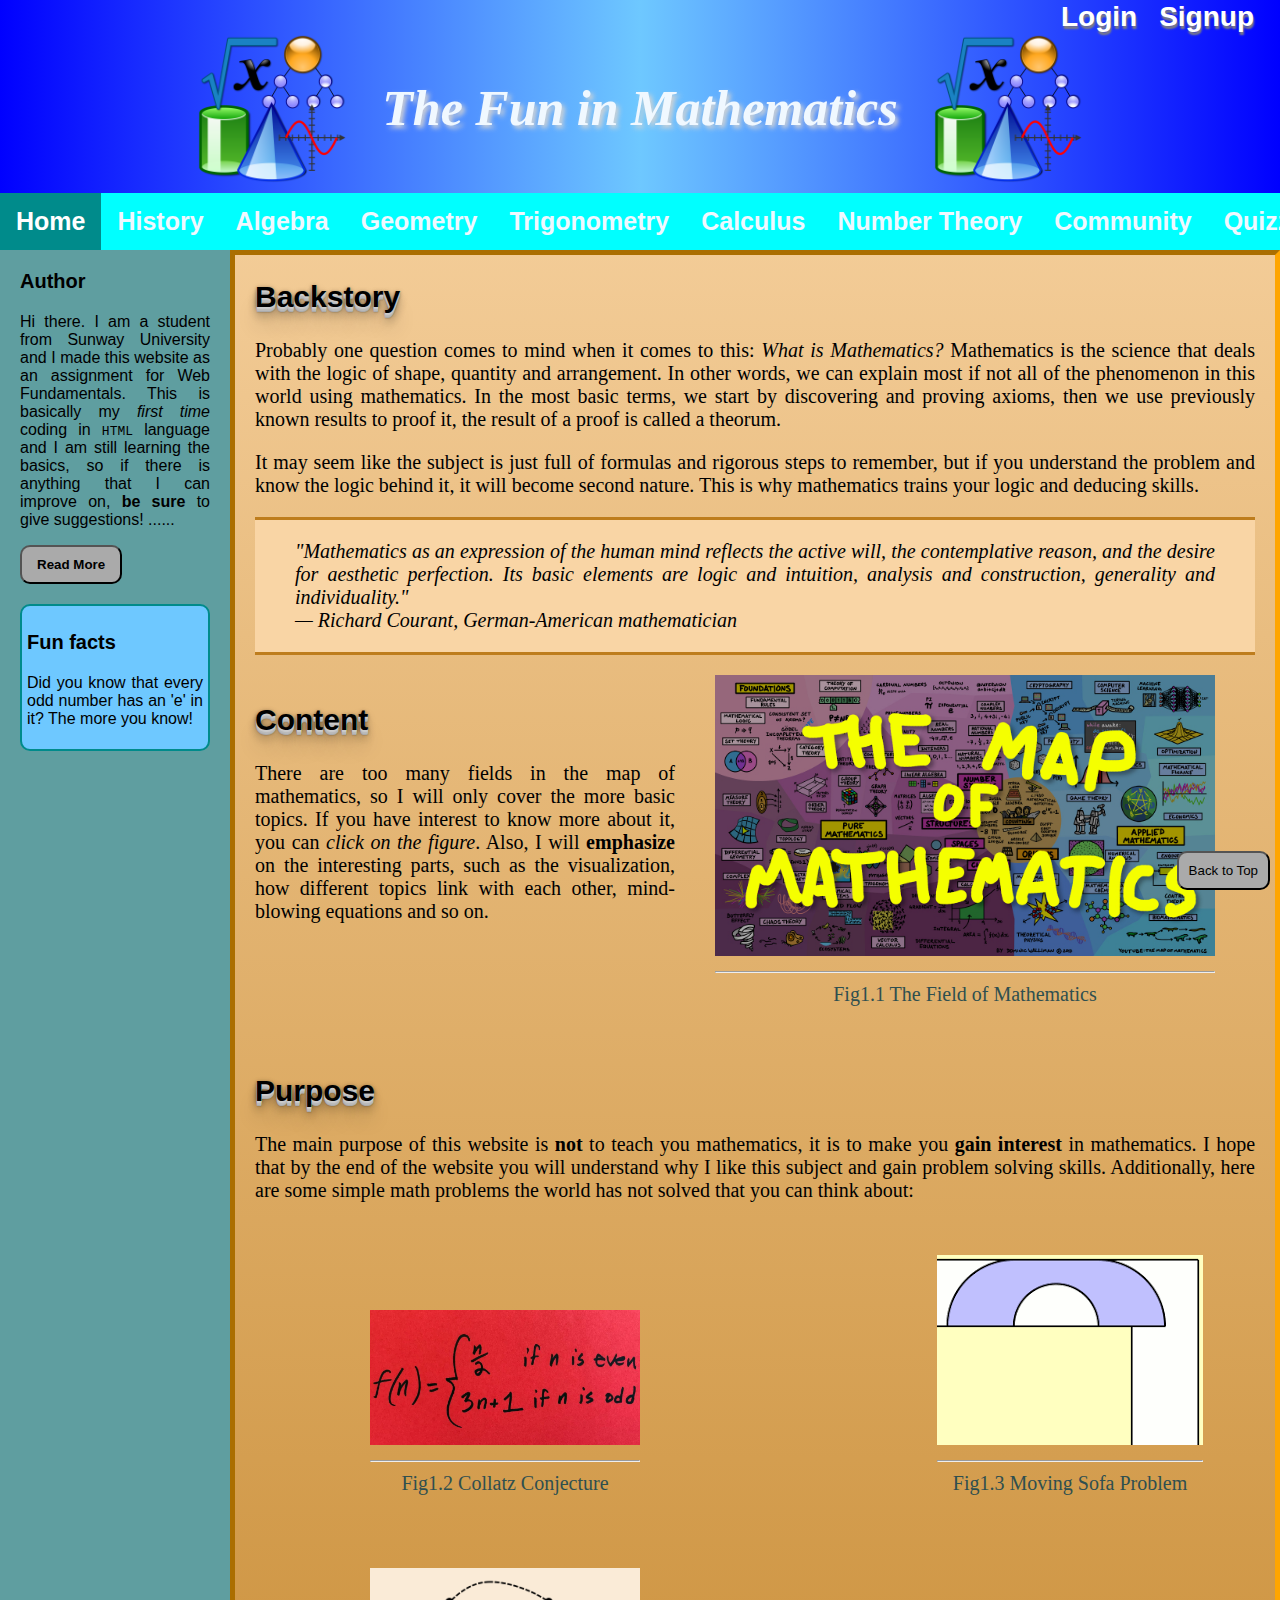
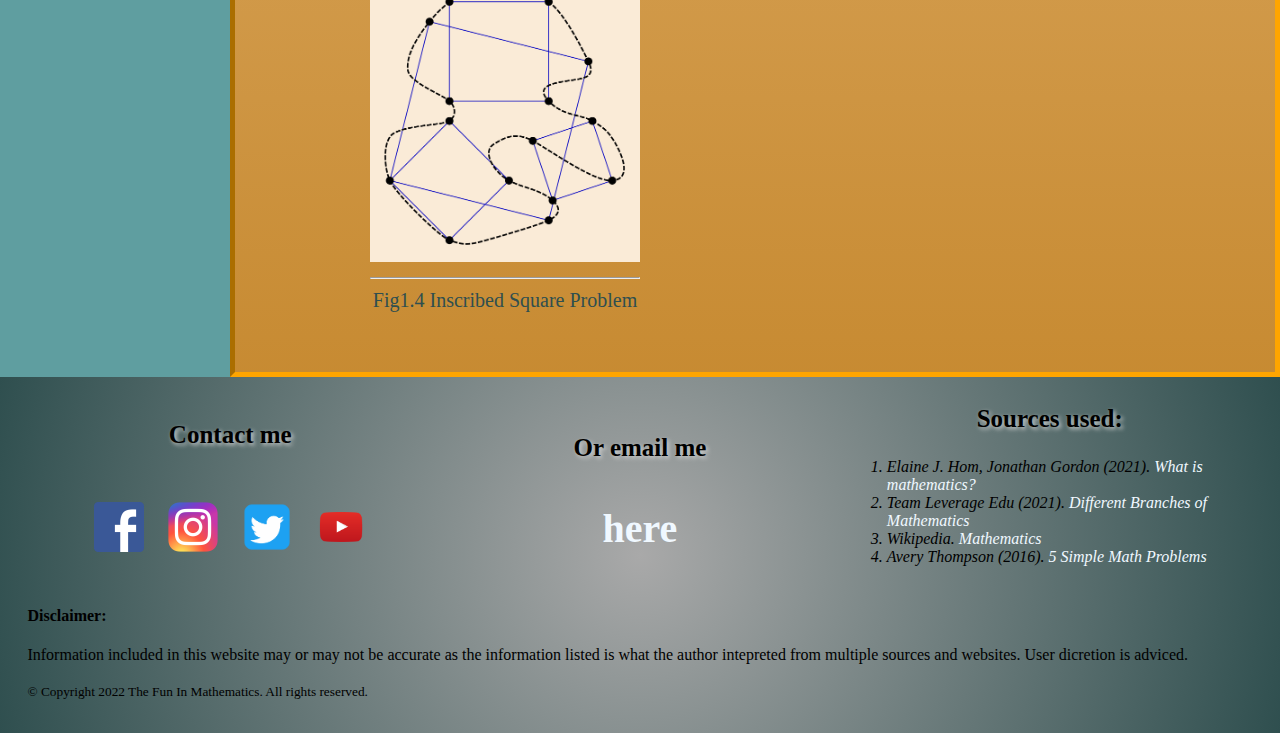
<file: index.html>
<!DOCTYPE html>
<html lang="en">
<head>
    <title>The Fun in Mathematics</title>
    <meta charset="utf-8">
    <meta name="viewport" content="width=device-width, initial-scale=1.0">
    <link rel="stylesheet" href="./External CSS/external_css.css">
    <link rel="apple-touch-icon" sizes="180x180" href="./Favicon/apple-touch-icon.png">
    <link rel="icon" type="image/png" sizes="32x32" href="./Favicon/favicon-32x32.png">
    <link rel="icon" type="image/png" sizes="16x16" href="./Favicon/favicon-16x16.png">
    <link rel="manifest" href="./Favicon/site.webmanifest">
</head>
<body>
    <div class="account">
        <div><button id="login">Login</button></div>
        <div><button id="signup">Signup</button></div>
        <div id="welcome"></div><div class="pop" onmouseleave="leavepopup()"><a href="./Account.html"><button id="loginusername"></button></a><span class="popuptext" id="popupmsg">View Account</span></div>
        <div><a href="./index.html"><button id="logout" onclick="logout()">Logout</button></a></div>
    </div>
    <div class="popup" id="popup">
        <div class="close-btn">&times;</div>
        <div class="form">
            <h2>Log In</h2>
            <div class="formheight">
                <div class="form-element">
                    <label for="login-email">Email</label>
                    <input type="email" id="login-email" placeholder="Enter your email" required>
                </div>
                <div class="form-element">
                    <label for="login-password">Password</label>
                    <input type="password" id="login-password" placeholder="Enter your password" required>
                </div>
                <!-- <div class="form-element">
                    <input type="checkbox" id="remember-me">
                    <label for="remember-me">Remember me</label>
                </div> -->
            </div>
            <div>
                <div class="form-element">
                    <div id="login-message">

                    </div>
                    <button onclick="loginfromlogin()" id="signinbutton">Sign in</button>
                </div>
                <div class="form-element">
                    <a href="javascript:void(0)">Forgot password?</a>
                </div>
                <div class="form-element">
                    <a href="javascript:void(0)" id="signuptext">Don't have an account? Sign up here.</a>
                </div>
            </div>
        </div>
    </div>
    <div class="signuppopup">
        <div class="close-btn">&times;</div>
        <div class="form">
            <h2>Sign up</h2>
            <div class="formheight">
                <div class="form-element">
                    <label for="firstname">First Name</label>
                    <input type="text" id="firstname" placeholder="Enter your first name" required>
                </div>
                <div class="form-element">
                    <label for="lastname">Last Name</label>
                    <input type="text" id="lastname" placeholder="Enter your last name" required>
                </div>
                <div class="form-element">
                    <label for="username">User Name</label>
                    <input type="text" id="username" placeholder="Enter your user name" required>
                </div>
                <div class="form-element">
                    <label for="signup-email">Email</label>
                    <input type="email" id="signup-email" placeholder="Enter your email" required>
                </div>
                <div class="form-element">
                    <label for="signup-password">Password</label>
                    <input type="password" id="signup-password" placeholder="Enter your password" required>
                </div>
                <div class="form-element">
                    <label for="confirm-password">Confirm Password</label>
                    <input type="password" id="confirm-password" placeholder="Confirm your password" required>
                </div>
            </div>
            <div class="form-element">
                <div id="error-message">
                    
                </div>
                <button onclick="loginfromsignup()" id="signupbutton">Sign up</button>
            </div>
        </div>
    </div>
    <script src="./Scripts/loginsignup.js"></script>
    <script src="./Scripts/account.js"></script>
    <header>
        <img src="./Media/Nuvola_Math_and_Inf.png" alt="Math Symbols" width="150" height="150"> <h1>The Fun in Mathematics</h1> <img src="./Media/Nuvola_Math_and_Inf.png" alt="Math Symbols" width="150" height="150">
    </header>
    <nav class="sticky">
        <div class="navigation-container">
            <ul id="navscroll" onscroll="scrolltrack()">
                <li class="dropdown">
                    <a href='index.html' id="active" class="dropbtn">Home</a>
                    <div class="dropdown-menu" id="dropdownmenu">
                        <a href="index.html?scroll=1#backstory" onclick="offset()">Backstory</a>
                        <a href="index.html?scroll=1#content" onclick="offset()">Content</a>
                        <a href="index.html?scroll=1#purpose" onclick="offset()">Purpose</a>
                    </div>
                </li>
                <li class="dropdown">
                    <a href='History.html' class="dropbtn">History</a>
                    <div class="dropdown-menu" id="dropdownmenu">
                        <a href="History.html?scroll=1#prehistoricmaths" onclick="offset()">Prehistoric Maths</a>
                        <a href="History.html?scroll=1#midcenturymaths" onclick="offset()">Mid Century Maths</a>
                        <a href="History.html?scroll=1#16thcenturymaths" onclick="offset()">16th Century Onwards Mathematics</a>
                    </div>
                </li>
                <li class="dropdown">
                    <a href='Algebra.html' class="dropbtn">Algebra</a>
                    <div class="dropdown-menu" id="dropdownmenu">
                        <a href="Algebra.html?scroll=1#quadraticformula" onclick="offset()">Quadratic Formula</a>
                        <a href="Algebra.html?scroll=1#eulersidentity" onclick="offset()">Euler's Identity</a>
                        <a href="Algebra.html?scroll=1#fundamentalalgebra" onclick="offset()">Fundamental Theorum of Algebra</a>
                    </div>
                </li>
                <li class="dropdown">
                    <a href='Geometry.html' class="dropbtn">Geometry</a>
                    <div class="dropdown-menu" id="dropdownmenu">
                        <a href="Geometry.html?scroll=1#pythagorean" onclick="offset()">Pythagorean Theorum</a>
                        <a href="Geometry.html?scroll=1#heron" onclick="offset()">Heron's Formula</a>
                        <a href="Geometry.html?scroll=1#surfacearea" onclick="offset()">Surface Area &amp; Volume of a Sphere</a>
                    </div>
                </li>
                <li class="dropdown">
                    <a href='Trigonometry.html' class="dropbtn">Trigonometry</a>
                    <div class="dropdown-menu" id="dropdownmenu">
                        <a href="Trigonometry.html?scroll=1#trigonometricidentity" onclick="offset()">Famous Trigonometric Identity</a>
                        <a href="Trigonometry.html?scroll=1#sineandcosinerule" onclick="offset()">Sine &amp; Cosine Rule</a>
                        <a href="Trigonometry.html?scroll=1#theunitcircle" onclick="offset()">The Unit Circle</a>
                    </div>
                </li>
                <li class="dropdown">
                    <a href='Calculus.html' class="dropbtn">Calculus</a>
                    <div class="dropdown-menu" id="dropdownmenu">
                        <a href="Calculus.html?scroll=1#differentiation" onclick="offset()">Differentiation &amp; Integration</a>
                        <a href="Calculus.html?scroll=1#taylor" onclick="offset()">Taylor Series</a>
                        <a href="Calculus.html?scroll=1#lhopitalsrule" onclick="offset()">L'H&ocirc;pital's Rule</a>
                    </div>
                </li>
                <li class="dropdown">
                    <a href='NumberTheory.html' class="dropbtn"><nobr>Number Theory</nobr></a>
                    <div class="dropdown-menu" id="dropdownmenu">
                        <a href="NumberTheory.html?scroll=1#divisibilityrules" onclick="offset()">Divisibility Rules</a>
                        <a href="NumberTheory.html?scroll=1#primenumbers" onclick="offset()">Prime Numbers</a>
                        <a href="NumberTheory.html?scroll=1#numberofzeros" onclick="offset()">Number of Zero's</a>
                        <a href="NumberTheory.html?scroll=1#numberoffactors" onclick="offset()">Number of Factors</a>
                    </div>
                </li>
                <li><a href='Community.html'>Community</a></li>
                <li><a href='Quizzes.html'>Quizzes</a></li>
            </ul> 
        </div> 
    </nav>
    <script src="./Scripts/Scrollwheeltrack.js" defer></script>
    <div class="wrapper">
    <aside>
        <!--About author, Fun facts and additional knowledge -->
        <div class="asidesection">
            <h3 class="asideheader"><b>Author</b></h3>
            <p>Hi there. I am a student from Sunway University and I made this website as an assignment for Web Fundamentals.
            This is basically my <em>first time</em> coding in <code>HTML</code> language and I am still learning the basics, so 
            if there is anything that I can improve on, <strong>be sure</strong> to give suggestions&excl; <span id="dots">...... </span>
            </p>
            <div id="more">
                <p>Back when I was young, I always had a <em>massive</em> interest in Mathematics, it seemed like everything in the world
                had to do with the laws of Mathematics. That idea intrigued me so I wanted to know more about the <em>deep</em> secrets of the universe.
                Thanks to my mother, I always had a good number sense and it <em>tremendously</em> helped me a lot in problem solving.
                </p>
                <p>Mathematics is unanimously known as the <strong>most</strong> hated subject among students because of the tiring calculations. I wish
                to change that negative perspective towards Mathematics by talking about the fun within Mathematics, which include the reasons why I 
                love the subject.
                </p>
            </div>
            <button onclick="readmore()" id="readmore-btn">Read More</button>
        </div>
        <script src="./Scripts/Readmore-readless.js"></script>
        <div class="funfact">
            <h3 class="asideheader"><b>Fun facts</b></h3>
            <p>Did you know that every odd number has an 'e' in it? The more you know&excl;
            </p>
        </div>
    </aside>
    <main>
        <!--Main text-->
        <div>
            <h2 title="Surprise, you found me! The first easter egg." id="backstory">Backstory</h2>
            <p>Probably one question comes to mind when it comes to this: <em>What is Mathematics?</em> Mathematics is the science that deals with the logic 
            of shape, quantity and arrangement. In other words, we can explain most if not all of the phenomenon in this world using mathematics. In the most 
            basic terms, we start by discovering and proving axioms, then we use previously known results to proof it, the result of a proof is called a theorum.
            </p>
            <p>It may seem like the subject is just full of formulas and rigorous steps to remember, but if you understand the problem and know the logic
            behind it, it will become second nature. This is why mathematics trains your logic and deducing skills.
            </p>
        </div>
        <div class="quote">
            <blockquote><cite>
                "Mathematics as an expression of the human mind reflects the active will, the contemplative reason, and the desire for aesthetic perfection. 
                Its basic elements are logic and intuition, analysis and construction, generality and individuality."<br> &mdash; Richard Courant, German-American mathematician
            </cite></blockquote>
        </div>
        <div>
            <figure style="float:right;">
                <a href='https://www.youtube.com/watch?v=OmJ-4B-mS-Y' target="_blank"><img src="./Media/MapOfMathematics.png" alt="Map Of Mathematics" width="100%" height="auto"></a> <hr>
                <figcaption><a href='https://www.youtube.com/watch?v=OmJ-4B-mS-Y' target="_blank" class="maintexthover">Fig1.1 The Field of Mathematics</a></figcaption>
            </figure>
        </div>
        <div> <br>
            <h2 id="content">Content</h2>
            <p>There are too many fields in the map of mathematics, so I will only cover the more basic topics. If you have interest to know more about it, you can 
            <em>click on the figure</em>. Also, I will <strong>emphasize</strong> on the interesting parts, such as the visualization, how different topics link with each 
            other, mind-blowing equations and so on.
            </p>
        </div>
        <div style="clear:right"> <br>
            <h2 id="purpose">Purpose</h2>
            <p>The main purpose of this website is <strong>not</strong> to teach you mathematics, it is to make you <strong>gain interest</strong> in mathematics. 
            I hope that by the end of the website you will understand why I like this subject and gain problem solving skills. Additionally, here are some 
            simple math problems the world has not solved that you can think about:
            </p>
            <ul class="homeul">
                <li class="homeli">
                    <figure>
                        <a href="https://www.quantamagazine.org/why-mathematicians-still-cant-solve-the-collatz-conjecture-20200922/#:~:text=The%20Collatz%20conjecture%20states%20that,can%20start%20around%20300%20quintillion." target="_blank">
                        <img src='./Media/Collatz.png' alt="Collatz Conjecture" width="100%" height="auto">
                        </a><hr>
                        <figcaption><a href="https://www.quantamagazine.org/why-mathematicians-still-cant-solve-the-collatz-conjecture-20200922/#:~:text=The%20Collatz%20conjecture%20states%20that,can%20start%20around%20300%20quintillion." target="_blank" class="maintexthover">Fig1.2 Collatz Conjecture</a></figcaption>
                    </figure>
                </li>
                <li class="homeli">
                    <figure>
                        <a href="https://www.math.ucdavis.edu/~romik/movingsofa/" target="_blank"><img src='./Media/Sofa.png' alt="Moving Sofa Problem" width="100%" height="auto"></a> <hr>
                        <figcaption><a href="https://www.math.ucdavis.edu/~romik/movingsofa/" target="_blank" class="maintexthover">Fig1.3 Moving Sofa Problem</a></figcaption>
                    </figure>
                </li>
                <li class="homeli">
                    <figure>
                        <a href="https://interestingengineering.com/two-mathematicians-crack-age-old-geometry-problem-in-quarantine" target="_blank"><img src='./Media/Inscribed.png' alt="Insribed Square Problem" width="100%" height="auto"></a> <hr>
                        <figcaption><a href="https://interestingengineering.com/two-mathematicians-crack-age-old-geometry-problem-in-quarantine" target="_blank" class="maintexthover">Fig1.4 Inscribed Square Problem</a></figcaption>
                    </figure>
                </li>
            </ul>
        </div>
        <a href='index.html'><button type="button" class="backtotopbutton">Back to Top</button></a>
    </main>
    </div>
    <footer>
        <!--Sources, credits and copyright-->
        <table class="footertable">
            <tr>
                <td class="footersection">
                    <h3>Contact me</h3><br>
                    <a href='https://www.facebook.com/profile.php?id=100005811885824' target="_blank"><img src='./Media/Facebook.png' alt="Facebook" width="50" height="50"  class="footerimg" title="Facebook"></a>
                    <a href="https://www.instagram.com/brianlee305/?hl=en" target="_blank"><img src='./Media/Instagram.png' alt='Instagram' width="50" height="50" class="footerimg" title="Instagram"></a>
                    <a href="https://twitter.com/sSuperRr1" target="_blank"><img src='./Media/Twitter.png' alt="Twitter" width="50" height="50" class="footerimg" title="Twitter"></a>
                    <a href="https://www.youtube.com/channel/UCMUdpRzituT42vZZEcRmmZA" target="_blank"><img src='./Media/Youtube.png' alt="Youtube" width="50" height="50" class="footerimg" title="Youtube"></a>
                </td>
                <td class="footersection">
                    <h3>Or email me </h3><br>
                    <a href="mailto:minecraft2013brian@gmail.com" class="footertext"><b id="emailme">here</b></a>
                </td>
                <td class="footersection">
                    <h3>Sources used:</h3>
                    <cite><ol>
                        <li>Elaine J. Hom, Jonathan Gordon (2021). <a href='https://www.livescience.com/38936-mathematics.html' target="_blank" class="footertext">What is mathematics?</a></li>
                        <li>Team Leverage Edu (2021). <a href='https://leverageedu.com/blog/branches-of-mathematics/' target="_blank" class="footertext">Different Branches of Mathematics</a></li>
                        <li>Wikipedia. <a href='https://en.wikipedia.org/wiki/Mathematics' target="_blank" class="footertext">Mathematics</a></li>
                        <li>Avery Thompson (2016). <a href='https://www.popularmechanics.com/science/g2816/5-simple-math-problems/' target="_blank" class="footertext">5 Simple Math Problems</a></li>
                    </ol></cite>
                </td>
            </tr>
            <tr>
                <td colspan="3">
                    <h4>Disclaimer:</h4>
                    Information included in this website may or may not be accurate as the information listed is what the author intepreted from multiple sources and websites. 
                    User dicretion is adviced. <br><br>
                    <small>&copy; Copyright 2022 The Fun In Mathematics. All rights reserved.</small>
                </td>
            </tr>
        </table>
    </footer>
</body>
</html>
</file>
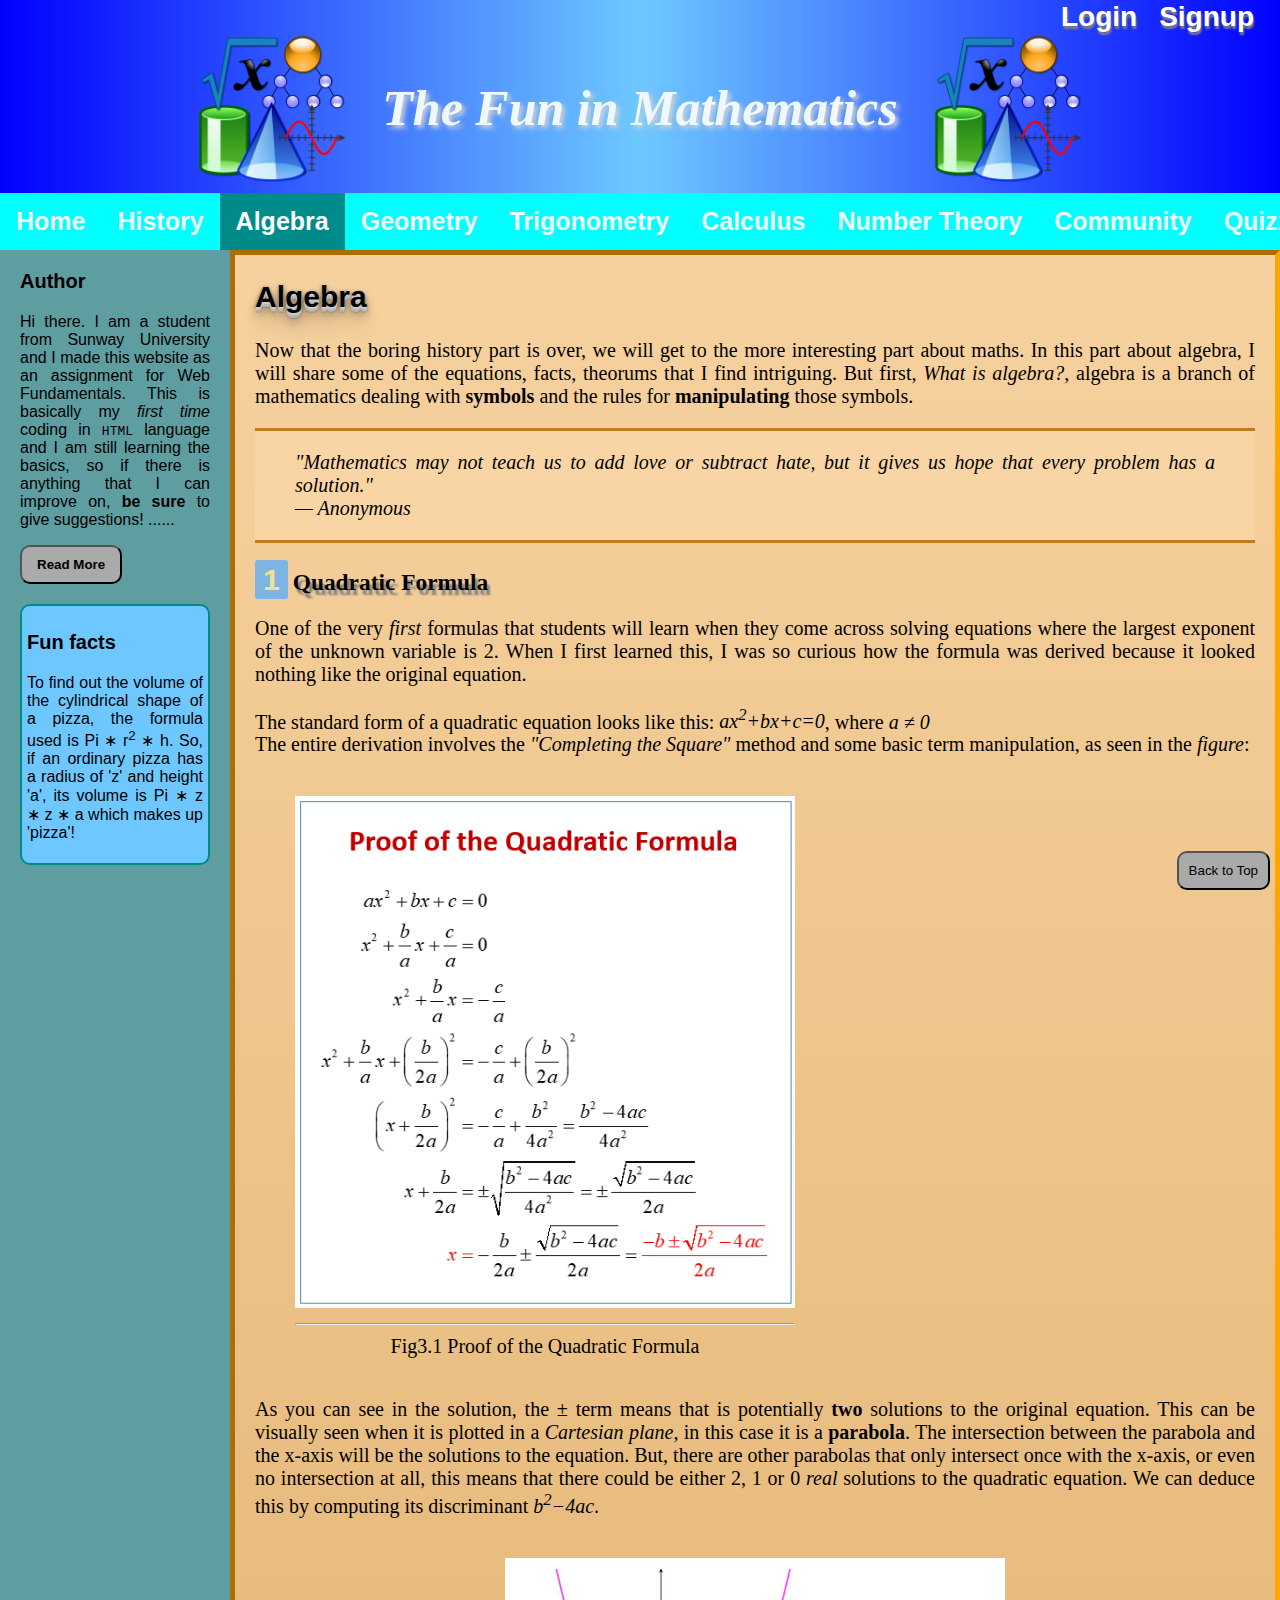
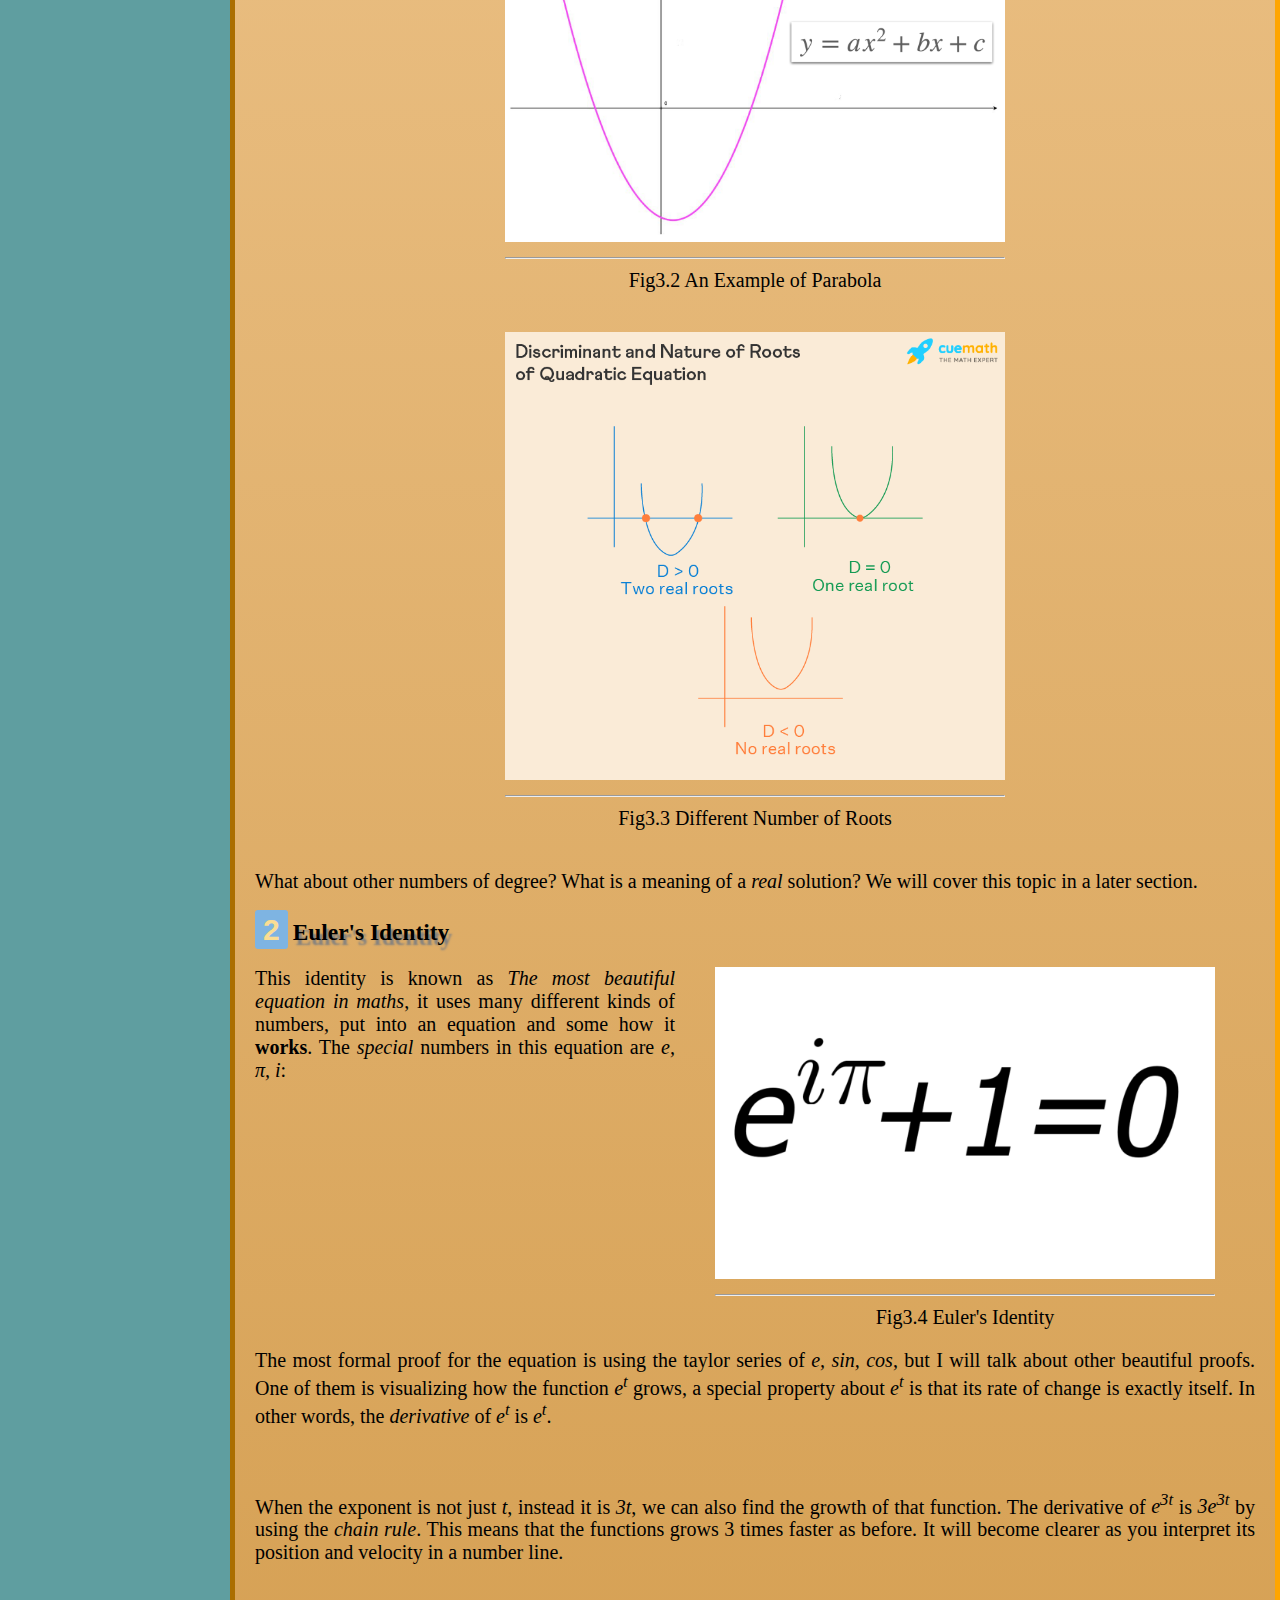
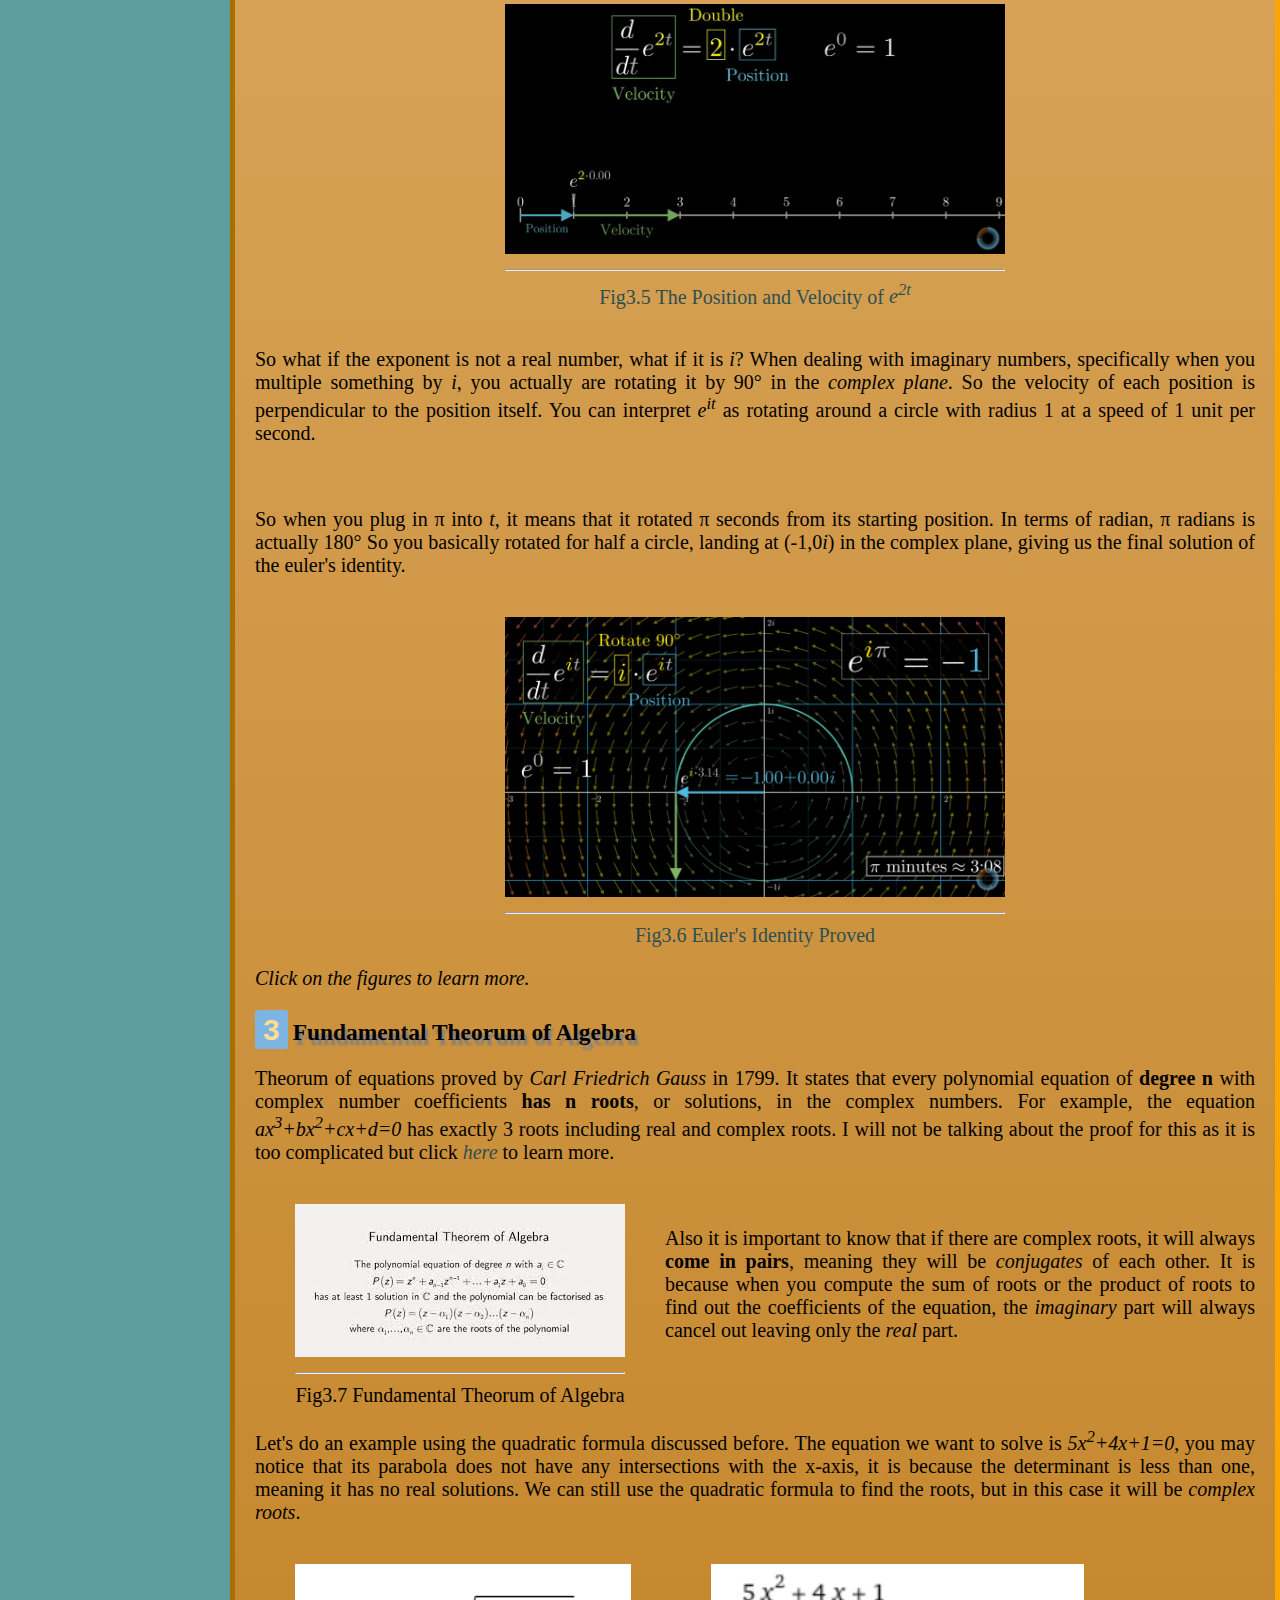
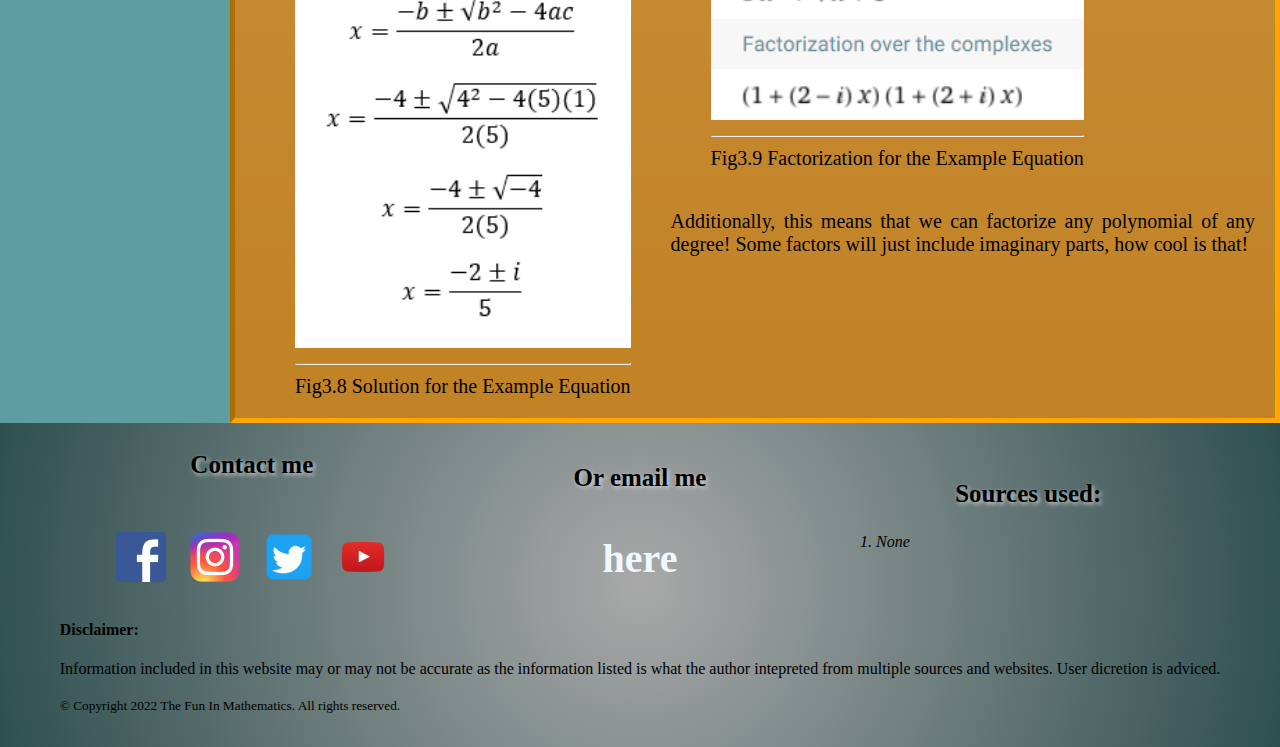
<file: Algebra.html>
<!DOCTYPE html>
<html lang="en">
<head>
    <title>The Fun in Mathematics</title>
    <meta charset="utf-8">
    <meta name="viewport" content="width=device-width, initial-scale=1.0">
    <link rel="stylesheet" href="./External CSS/external_css.css">
    <link rel="apple-touch-icon" sizes="180x180" href="./Favicon/apple-touch-icon.png">
    <link rel="icon" type="image/png" sizes="32x32" href="./Favicon/favicon-32x32.png">
    <link rel="icon" type="image/png" sizes="16x16" href="./Favicon/favicon-16x16.png">
    <link rel="manifest" href="./Favicon/site.webmanifest">
</head>
<body>
    <div class="account">
        <div><button id="login">Login</button></div>
        <div><button id="signup">Signup</button></div>
        <div id="welcome"></div><div class="pop" onmouseleave="leavepopup()"><a href="./Account.html"><button id="loginusername"></button></a><span class="popuptext" id="popupmsg">View Account</span></div>
        <div><a href="./index.html"><button id="logout" onclick="logout()">Logout</button></a></div>
    </div>
    <div class="popup" id="popup">
        <div class="close-btn">&times;</div>
        <div class="form">
            <h2>Log In</h2>
            <div class="formheight">
                <div class="form-element">
                    <label for="login-email">Email</label>
                    <input type="email" id="login-email" placeholder="Enter your email" required>
                </div>
                <div class="form-element">
                    <label for="login-password">Password</label>
                    <input type="password" id="login-password" placeholder="Enter your password" required>
                </div>
                <!-- <div class="form-element">
                    <input type="checkbox" id="remember-me">
                    <label for="remember-me">Remember me</label>
                </div> -->
            </div>
            <div>
                <div class="form-element">
                    <div id="login-message">

                    </div>
                    <button onclick="loginfromlogin()" id="signinbutton">Sign in</button>
                </div>
                <div class="form-element">
                    <a href="javascript:void(0)">Forgot password?</a>
                </div>
                <div class="form-element">
                    <a href="javascript:void(0)" id="signuptext">Don't have an account? Sign up here.</a>
                </div>
            </div>
        </div>
    </div>
    <div class="signuppopup">
        <div class="close-btn">&times;</div>
        <div class="form">
            <h2>Sign up</h2>
            <div class="formheight">
                <div class="form-element">
                    <label for="firstname">First Name</label>
                    <input type="text" id="firstname" placeholder="Enter your first name" required>
                </div>
                <div class="form-element">
                    <label for="lastname">Last Name</label>
                    <input type="text" id="lastname" placeholder="Enter your last name" required>
                </div>
                <div class="form-element">
                    <label for="username">User Name</label>
                    <input type="text" id="username" placeholder="Enter your user name" required>
                </div>
                <div class="form-element">
                    <label for="signup-email">Email</label>
                    <input type="email" id="signup-email" placeholder="Enter your email" required>
                </div>
                <div class="form-element">
                    <label for="signup-password">Password</label>
                    <input type="password" id="signup-password" placeholder="Enter your password" required>
                </div>
                <div class="form-element">
                    <label for="confirm-password">Confirm Password</label>
                    <input type="password" id="confirm-password" placeholder="Confirm your password" required>
                </div>
            </div>
            <div class="form-element">
                <div id="error-message">
                    
                </div>
                <button onclick="loginfromsignup()" id="signupbutton">Sign up</button>
            </div>
        </div>
    </div>
    <script src="./Scripts/loginsignup.js"></script>
    <script src="./Scripts/account.js"></script>
    <header>
        <img src="./Media/Nuvola_Math_and_Inf.png" alt="Math Symbols" width="150" height="150"> <h1>The Fun in Mathematics</h1> <img src="./Media/Nuvola_Math_and_Inf.png" alt="Math Symbols" width="150" height="150">
    </header>
    <nav class="sticky">
        <div class="navigation-container">
            <ul id="navscroll" onscroll="scrolltrack()">
                <li class="dropdown">
                    <a href='index.html' class="dropbtn">Home</a>
                    <div class="dropdown-menu" id="dropdownmenu">
                        <a href="index.html?scroll=1#backstory" onclick="offset()">Backstory</a>
                        <a href="index.html?scroll=1#content" onclick="offset()">Content</a>
                        <a href="index.html?scroll=1#purpose" onclick="offset()">Purpose</a>
                    </div>
                </li>
                <li class="dropdown">
                    <a href='History.html' class="dropbtn">History</a>
                    <div class="dropdown-menu" id="dropdownmenu">
                        <a href="History.html?scroll=1#prehistoricmaths" onclick="offset()">Prehistoric Maths</a>
                        <a href="History.html?scroll=1#midcenturymaths" onclick="offset()">Mid Century Maths</a>
                        <a href="History.html?scroll=1#16thcenturymaths" onclick="offset()">16th Century Onwards Mathematics</a>
                    </div>
                </li>
                <li class="dropdown">
                    <a href='Algebra.html' id="active" class="dropbtn">Algebra</a>
                    <div class="dropdown-menu" id="dropdownmenu">
                        <a href="Algebra.html?scroll=1#quadraticformula" onclick="offset()">Quadratic Formula</a>
                        <a href="Algebra.html?scroll=1#eulersidentity" onclick="offset()">Euler's Identity</a>
                        <a href="Algebra.html?scroll=1#fundamentalalgebra" onclick="offset()">Fundamental Theorum of Algebra</a>
                    </div>
                </li>
                <li class="dropdown">
                    <a href='Geometry.html' class="dropbtn">Geometry</a>
                    <div class="dropdown-menu" id="dropdownmenu">
                        <a href="Geometry.html?scroll=1#pythagorean" onclick="offset()">Pythagorean Theorum</a>
                        <a href="Geometry.html?scroll=1#heron" onclick="offset()">Heron's Formula</a>
                        <a href="Geometry.html?scroll=1#surfacearea" onclick="offset()">Surface Area &amp; Volume of a Sphere</a>
                    </div>
                </li>
                <li class="dropdown">
                    <a href='Trigonometry.html' class="dropbtn">Trigonometry</a>
                    <div class="dropdown-menu" id="dropdownmenu">
                        <a href="Trigonometry.html?scroll=1#trigonometricidentity" onclick="offset()">Famous Trigonometric Identity</a>
                        <a href="Trigonometry.html?scroll=1#sineandcosinerule" onclick="offset()">Sine &amp; Cosine Rule</a>
                        <a href="Trigonometry.html?scroll=1#theunitcircle" onclick="offset()">The Unit Circle</a>
                    </div>
                </li>
                <li class="dropdown">
                    <a href='Calculus.html' class="dropbtn">Calculus</a>
                    <div class="dropdown-menu" id="dropdownmenu">
                        <a href="Calculus.html?scroll=1#differentiation" onclick="offset()">Differentiation &amp; Integration</a>
                        <a href="Calculus.html?scroll=1#taylor" onclick="offset()">Taylor Series</a>
                        <a href="Calculus.html?scroll=1#lhopitalsrule" onclick="offset()">L'H&ocirc;pital's Rule</a>
                    </div>
                </li>
                <li class="dropdown">
                    <a href='NumberTheory.html' class="dropbtn"><nobr>Number Theory</nobr></a>
                    <div class="dropdown-menu" id="dropdownmenu">
                        <a href="NumberTheory.html?scroll=1#divisibilityrules" onclick="offset()">Divisibility Rules</a>
                        <a href="NumberTheory.html?scroll=1#primenumbers" onclick="offset()">Prime Numbers</a>
                        <a href="NumberTheory.html?scroll=1#numberofzeros" onclick="offset()">Number of Zero's</a>
                        <a href="NumberTheory.html?scroll=1#numberoffactors" onclick="offset()">Number of Factors</a>
                    </div>
                </li>
                <li><a href='Community.html'>Community</a></li>
                <li><a href='Quizzes.html'>Quizzes</a></li>
            </ul>
        </div>
        <script src="./Scripts/Scrollwheeltrack.js" defer></script>
    </nav>
    <div class="wrapper">
    <aside>
        <!--About author, Fun facts and additional knowledge -->
        <div class="asidesection">
            <h3 class="asideheader"><b>Author</b></h3>
            <p>Hi there. I am a student from Sunway University and I made this website as an assignment for Web Fundamentals.
            This is basically my <em>first time</em> coding in <code>HTML</code> language and I am still learning the basics, so 
            if there is anything that I can improve on, <strong>be sure</strong> to give suggestions&excl; <span id="dots">...... </span>
            </p>
            <div id="more">
                <p>Back when I was young, I always had a <em>massive</em> interest in Mathematics, it seemed like everything in the world
                had to do with the laws of Mathematics. That idea intrigued me so I wanted to know more about the <em>deep</em> secrets of the universe.
                Thanks to my mother, I always had a good number sense and it <em>tremendously</em> helped me a lot in problem solving.
                </p>
                <p>Mathematics is unanimously known as the <strong>most</strong> hated subject among students because of the tiring calculations. I wish
                to change that negative perspective towards Mathematics by talking about the fun within Mathematics, which include the reasons why I 
                love the subject.
                </p>
            </div>
            <button onclick="readmore()" id="readmore-btn">Read More</button>
        </div>
        <script src="./Scripts/Readmore-readless.js"></script>
        <div class="funfact">
            <h3 class="asideheader"><b>Fun facts</b></h3>
            <p>To find out the volume of the cylindrical shape of a pizza, the formula used is Pi &lowast; r<sup>2</sup> &lowast; h. So, if an ordinary pizza has a radius of 'z' 
            and height 'a', its volume is Pi &lowast; z &lowast; z &lowast; a which makes up 'pizza'&excl;
            </p>
        </div>
    </aside>
    <main>
        <!--Main text-->
        <div>
            <h2>Algebra</h2>
            <p>Now that the boring history part is over, we will get to the more interesting part about maths. In this part about algebra, I will share some of the
            equations, facts, theorums that I find intriguing. But first, <em>What is algebra?</em>, algebra is a branch of mathematics dealing with <strong>symbols</strong> and the 
            rules for <strong>manipulating</strong> those symbols. 
            </p>
            <div class="quote">
            <blockquote><cite>
                "Mathematics may not teach us to add love or subtract hate, but it gives us hope that every problem has a solution." <br> &mdash; Anonymous
            </cite></blockquote>
            </div>
        </div>
        <div>
            <ol>
                <li class="mainordered"><h3 id="quadraticformula">Quadratic Formula</h3></li>
                <p>One of the very <em>first</em> formulas that students will learn when they come across solving equations where the largest exponent of the unknown variable 
                is 2. When I first learned this, I was so curious how the formula was derived because it looked nothing like the original equation.
                </p>
                <p>The standard form of a quadratic equation looks like this: <var>ax<sup>2</sup>+bx+c=0</var>, where <var>a &ne; 0 </var> <br>
                The entire derivation involves the <em>"Completing the Square"</em> method and some basic term manipulation, as seen in the <em>figure</em>:
                <figure>
                    <img src='./Media/Quadratic.png' alt="Quadratic Formula" width="300" height="auto"> <hr>
                    <figcaption>Fig3.1 Proof of the Quadratic Formula</figcaption>
                </figure>
                </p>
                <p>As you can see in the solution, the <var>&plusmn;</var> term means that is potentially <strong>two</strong> solutions to the original equation. This can be visually
                seen when it is plotted in a <em>Cartesian plane</em>, in this case it is a <strong>parabola</strong>. The intersection between the parabola and the x-axis 
                will be the solutions to the equation. But, there are other parabolas that only intersect once with the x-axis, or even no intersection at all, this means that 
                there could be either 2, 1 or 0 <em>real</em> solutions to the quadratic equation. We can deduce this by computing its discriminant <var>b<sup>2</sup>&minus;4ac</var>.
                </p>
                <div class="fig">
                <figure>
                    <img src='./Media/Parabola.png' alt="Parabola" width="300" height="auto"> <hr>
                    <figcaption>Fig3.2 An Example of Parabola</figcaption>
                </figure>
                <figure>
                    <img src='./Media/Roots.png' alt="Roots" width="300" height="auto"> <hr>
                    <figcaption>Fig3.3 Different Number of Roots</figcaption>
                </figure>
                </div>
                <p>What about other numbers of degree? What is a meaning of a <em>real</em> solution? We will cover this topic in a later section.</p>
                <li class="mainordered"><h3 id="eulersidentity">Euler's Identity</h3></li>
                <figure style="float:right">
                    <img src='./Media/Euler.png' alt="Euler's Identity" width="300" height="auto"> <hr>
                    <figcaption>Fig3.4 Euler's Identity</figcaption>
                </figure>
                <p>This identity is known as <em>The most beautiful equation in maths</em>, it uses many different kinds of numbers, put into an equation and some how it <strong>works</strong>. 
                The <em>special</em> numbers in this equation are <var>e, &pi;, i</var>: 
                </p>
                <p style="clear:right">The most formal proof for the equation is using the taylor series of <var>e, sin, cos</var>, but I will talk about other beautiful 
                proofs. One of them is visualizing how the function <var>e<sup>t</sup></var> grows, a special property about <var>e<sup>t</sup></var> 
                is that its rate of change is exactly itself. In other words, the <em>derivative</em> of <var>e<sup>t</sup></var> is <var>e<sup>t</sup></var>. 
                </p><br>
                <p>When the exponent is not just <var>t</var>, instead it is <var>3t</var>, we can also find the growth of that function. The derivative 
                of <var>e<sup>3t</sup></var> is <var>3e<sup>3t</sup></var> by using the <em>chain rule</em>. This means that the functions grows 3 times faster as before.
                It will become clearer as you interpret its position and velocity in a number line.
                </p>
                <div class="fig">
                <figure>
                    <a href="https://www.youtube.com/watch?v=v0YEaeIClKY" target="_blank"><img src='./Media/Growth.png' alt="Position and Velocity" width="300" height="auto"></a> <hr>
                    <figcaption><a href="https://www.youtube.com/watch?v=v0YEaeIClKY" target="_blank" class="maintexthover">Fig3.5 The Position and Velocity of <var>e<sup>2t</sup></var></a></figcaption>
                </figure>
                </div>
                <p>So what if the exponent is not a real number, what if it is <var>i</var>? When dealing with imaginary numbers, specifically when you 
                multiple something by <var>i</var>, you actually are rotating it by 90&#176; in the <em>complex plane</em>. So the velocity of each position is perpendicular to the position itself. 
                You can interpret <var>e<sup>it</sup></var> as rotating around a circle with radius 1 at a speed of 1 unit per second.
                </p><br>
                <p>So when you plug in &pi; into <var>t</var>, it means that it rotated &pi; seconds from its starting position. In terms of radian, &pi; radians is actually 180&#176;
                So you basically rotated for half a circle, landing at (-1,0<var>i</var>) in the complex plane, giving us the final solution of the euler's identity.
                </p>
                <div class="fig">
                <figure>
                    <a href="https://www.youtube.com/watch?v=v0YEaeIClKY" target="_blank"><img src='./Media/Solution.png' alt="Euler's Identity Proved" width="300" height="auto"></a> <hr>
                    <figcaption><a href="https://www.youtube.com/watch?v=v0YEaeIClKY" target="_blank" class="maintexthover">Fig3.6 Euler's Identity Proved</a></figcaption>
                </figure>
                </div>
                <summary><em>Click on the figures to learn more.</em></summary> <br>
                <li class="mainordered"><h3 id="fundamentalalgebra">Fundamental Theorum of Algebra</h3></li>
                <p>Theorum of equations proved by <em>Carl Friedrich Gauss</em> in 1799. It states that every polynomial equation of <strong>degree n</strong> with complex number coefficients <strong>has n roots</strong>, 
                or solutions, in the complex numbers. For example, the equation <var>ax<sup>3</sup>+bx<sup>2</sup>+cx+d=0</var> has exactly 3 roots including real and complex roots. I will not be talking about the proof 
                for this as it is too complicated but click <a href="https://www.math.ucdavis.edu/~anne/WQ2007/mat67-Ld-FTA.pdf" target="_blank" class="maintexthover"><em>here</em></a> to learn more.
                </p>
                <figure style="float:left">
                    <img src='./Media/Fundamental.png' alt="Fundamental Theorum of Algebra" width="300" height="auto"> <hr>
                    <figcaption>Fig3.7 Fundamental Theorum of Algebra</figcaption>
                </figure>
                <br><p>Also it is important to know that if there are complex roots, it will always <strong>come in pairs</strong>, meaning they will be <em>conjugates</em> of each other. 
                It is because when you compute the sum of roots or the product of roots to find out the coefficients of the equation, the <em>imaginary</em> part will always cancel out leaving 
                only the <em>real</em> part.
                </p>
                <p style="clear:left">Let's do an example using the quadratic formula discussed before. The equation we want to solve is <var>5x<sup>2</sup>+4x+1=0</var>,
                you may notice that its parabola does not have any intersections with the x-axis, it is because the determinant is less than one, meaning it has no real solutions.
                We can still use the quadratic formula to find the roots, but in this case it will be <em>complex roots</em>.
                </p>
                <div style="width:100%">
                    <figure style="float:left;">
                        <img src='./Media/Equation.png' alt="Solution for equation" width="300" height="auto"> <hr>
                        <figcaption>Fig3.8 Solution for the Example Equation</figcaption>
                    </figure>
                    <div style="max-width: fit-content;">
                        <div>
                            <figure>
                                <img src='./Media/Factor.png' alt="Factorization of equation" width="300" height="auto"> <hr>
                                <figcaption>Fig3.9 Factorization for the Example Equation</figcaption>
                            </figure>
                            <p>Additionally, this means that we can factorize any polynomial of any degree&excl; Some factors will just include imaginary parts, how cool is that&excl;</p>
                        </div>
                    </div>
                </div>
            </ol>
        </div>
        <a href='Algebra.html'><button type="button" class="backtotopbutton">Back to Top</button></a>
    </main>
    </div>
    <footer>
        <!--Sources, credits and copyright-->
        <table class="footertable">
            <tr>
                <td class="footersection">
                    <h3>Contact me</h3><br>
                    <a href='https://www.facebook.com/profile.php?id=100005811885824' target="_blank"><img src='./Media/Facebook.png' alt="Facebook" width="50" height="50"  class="footerimg" title="Facebook"></a>
                    <a href="https://www.instagram.com/brianlee305/?hl=en" target="_blank"><img src='./Media/Instagram.png' alt='Instagram' width="50" height="50" class="footerimg" title="Instagram"></a>
                    <a href="https://twitter.com/sSuperRr1" target="_blank"><img src='./Media/Twitter.png' alt="Twitter" width="50" height="50" class="footerimg" title="Twitter"></a>
                    <a href="https://www.youtube.com/channel/UCMUdpRzituT42vZZEcRmmZA" target="_blank"><img src='./Media/Youtube.png' alt="Youtube" width="50" height="50" class="footerimg" title="Youtube"></a>
                </td>
                <td class="footersection">
                    <h3>Or email me </h3><br>
                    <a href="mailto:minecraft2013brian@gmail.com" class="footertext"><b id="emailme">here</b></a>
                </td>
                <td class="footersection">
                    <h3>Sources used:</h3>
                    <cite><ol>
                        <li>None</li>
                    </ol></cite>
                </td>
            </tr>
            <tr>
                <td colspan="3">
                    <h4>Disclaimer:</h4>
                    Information included in this website may or may not be accurate as the information listed is what the author intepreted from multiple sources and websites. 
                    User dicretion is adviced. <br><br>
                    <small>&copy; Copyright 2022 The Fun In Mathematics. All rights reserved.</small>
                </td>
            </tr>
        </table>
    </footer>
</body>
</html>
</file>
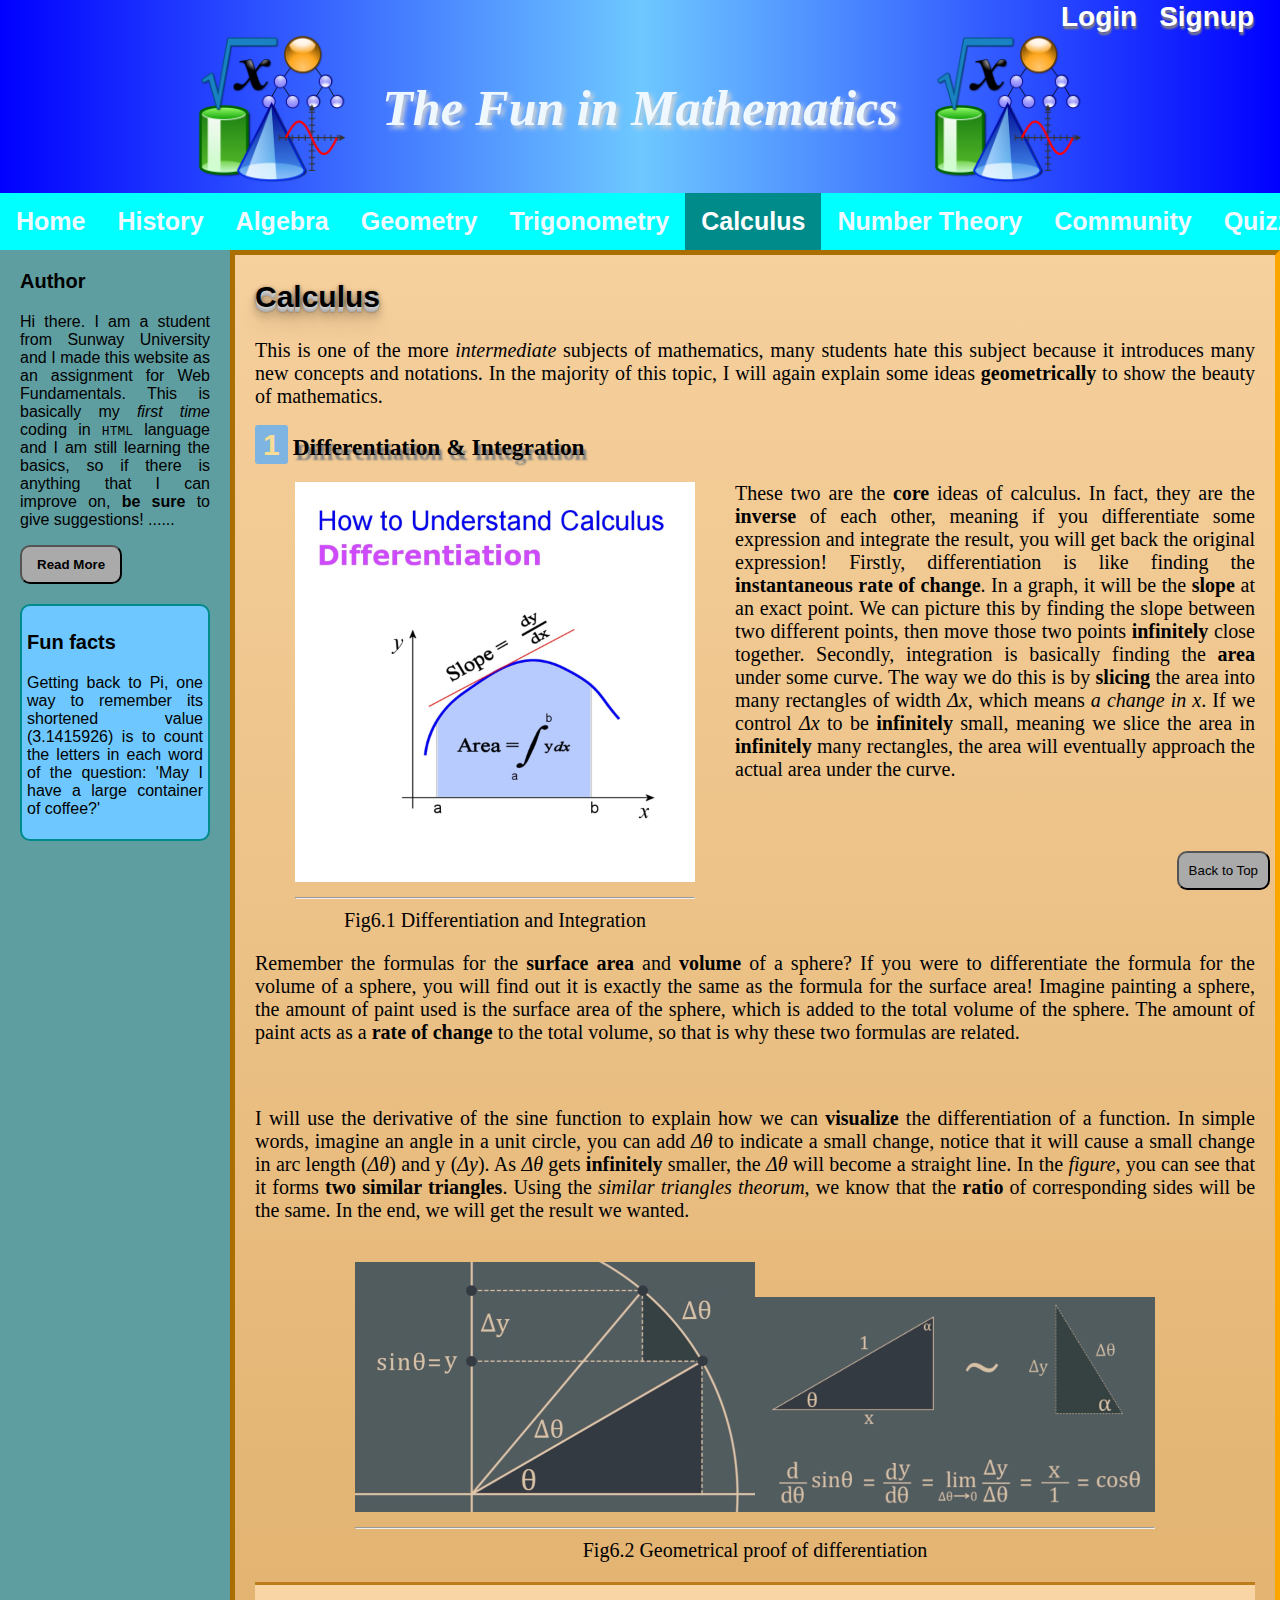
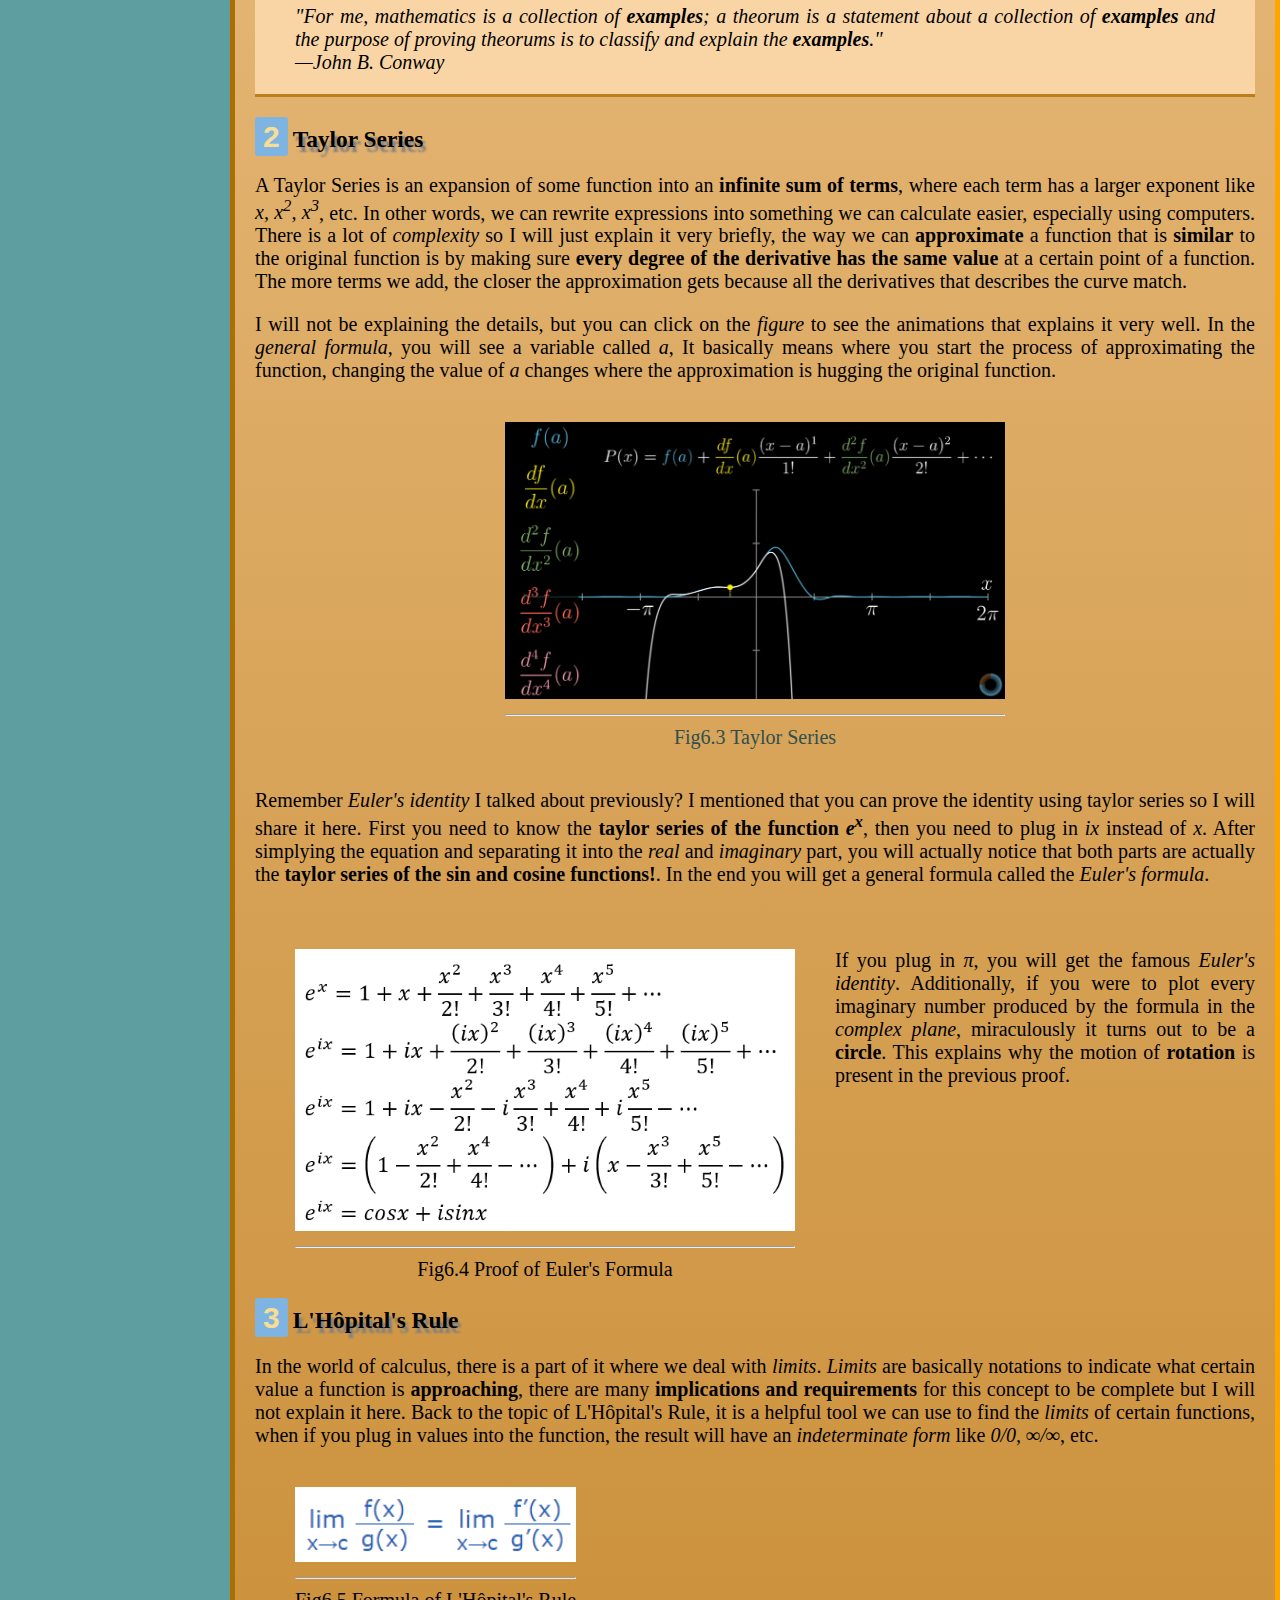
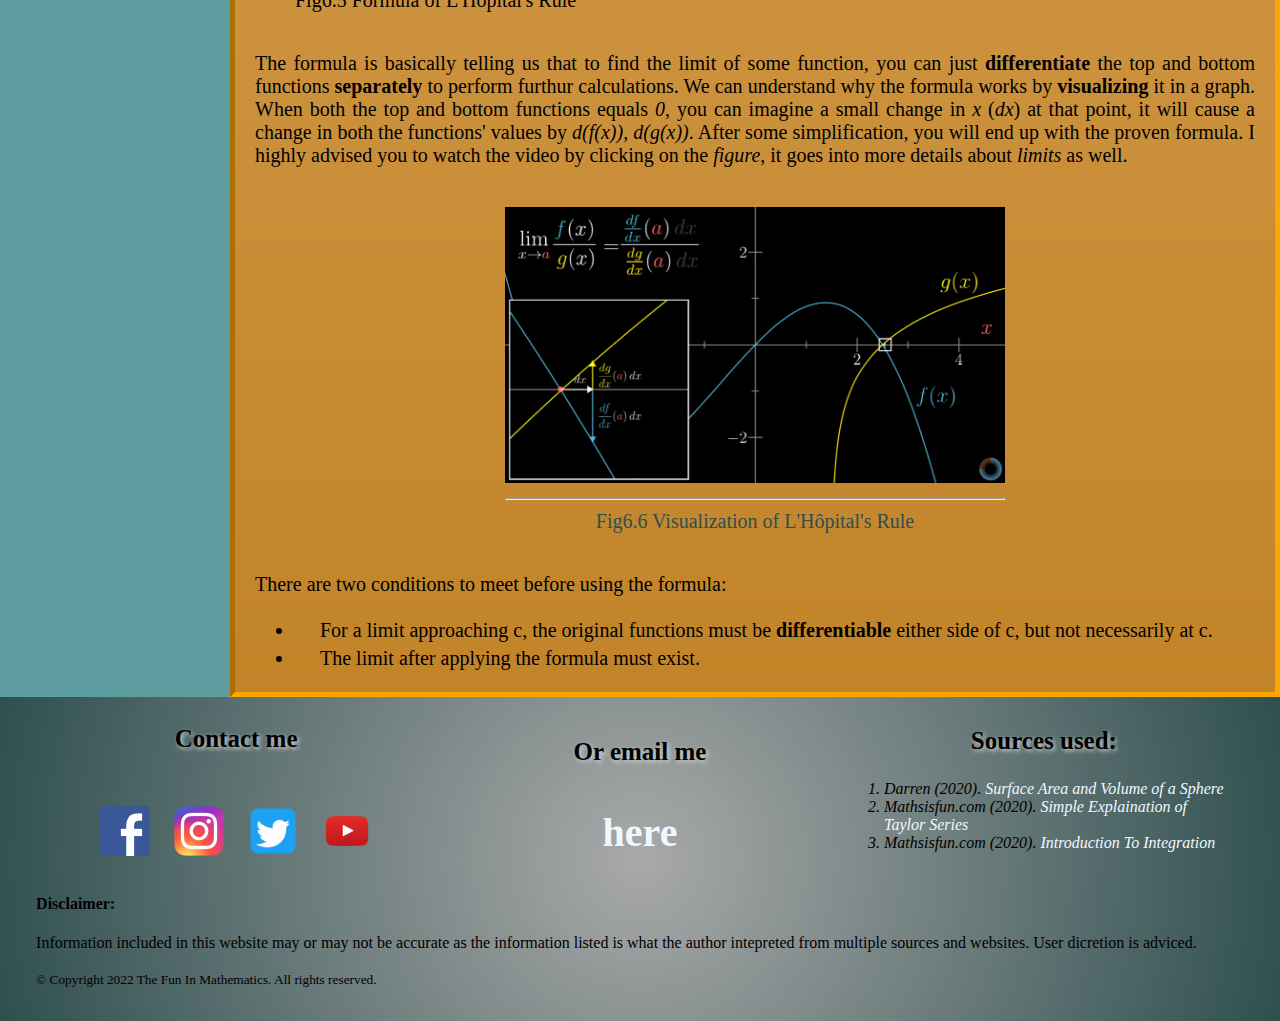
<file: Calculus.html>
<!DOCTYPE html>
<html lang="en">
<head>
    <title>The Fun in Mathematics</title>
    <meta charset="utf-8">
    <meta name="viewport" content="width=device-width, initial-scale=1.0">
    <link rel="stylesheet" href="./External CSS/external_css.css">
    <link rel="apple-touch-icon" sizes="180x180" href="./Favicon/apple-touch-icon.png">
    <link rel="icon" type="image/png" sizes="32x32" href="./Favicon/favicon-32x32.png">
    <link rel="icon" type="image/png" sizes="16x16" href="./Favicon/favicon-16x16.png">
    <link rel="manifest" href="./Favicon/site.webmanifest">
</head>
<body>
    <div class="account">
        <div><button id="login">Login</button></div>
        <div><button id="signup">Signup</button></div>
        <div id="welcome"></div><div class="pop" onmouseleave="leavepopup()"><a href="./Account.html"><button id="loginusername"></button></a><span class="popuptext" id="popupmsg">View Account</span></div>
        <div><a href="./index.html"><button id="logout" onclick="logout()">Logout</button></a></div>
    </div>
    <div class="popup" id="popup">
        <div class="close-btn">&times;</div>
        <div class="form">
            <h2>Log In</h2>
            <div class="formheight">
                <div class="form-element">
                    <label for="login-email">Email</label>
                    <input type="email" id="login-email" placeholder="Enter your email" required>
                </div>
                <div class="form-element">
                    <label for="login-password">Password</label>
                    <input type="password" id="login-password" placeholder="Enter your password" required>
                </div>
                <!-- <div class="form-element">
                    <input type="checkbox" id="remember-me">
                    <label for="remember-me">Remember me</label>
                </div> -->
            </div>
            <div>
                <div class="form-element">
                    <div id="login-message">

                    </div>
                    <button onclick="loginfromlogin()" id="signinbutton">Sign in</button>
                </div>
                <div class="form-element">
                    <a href="javascript:void(0)">Forgot password?</a>
                </div>
                <div class="form-element">
                    <a href="javascript:void(0)" id="signuptext">Don't have an account? Sign up here.</a>
                </div>
            </div>
        </div>
    </div>
    <div class="signuppopup">
        <div class="close-btn">&times;</div>
        <div class="form">
            <h2>Sign up</h2>
            <div class="formheight">
                <div class="form-element">
                    <label for="firstname">First Name</label>
                    <input type="text" id="firstname" placeholder="Enter your first name" required>
                </div>
                <div class="form-element">
                    <label for="lastname">Last Name</label>
                    <input type="text" id="lastname" placeholder="Enter your last name" required>
                </div>
                <div class="form-element">
                    <label for="username">User Name</label>
                    <input type="text" id="username" placeholder="Enter your user name" required>
                </div>
                <div class="form-element">
                    <label for="signup-email">Email</label>
                    <input type="email" id="signup-email" placeholder="Enter your email" required>
                </div>
                <div class="form-element">
                    <label for="signup-password">Password</label>
                    <input type="password" id="signup-password" placeholder="Enter your password" required>
                </div>
                <div class="form-element">
                    <label for="confirm-password">Confirm Password</label>
                    <input type="password" id="confirm-password" placeholder="Confirm your password" required>
                </div>
            </div>
            <div class="form-element">
                <div id="error-message">
                    
                </div>
                <button onclick="loginfromsignup()" id="signupbutton">Sign up</button>
            </div>
        </div>
    </div>
    <script src="./Scripts/loginsignup.js"></script>
    <script src="./Scripts/account.js"></script>
    <header>
        <img src="./Media/Nuvola_Math_and_Inf.png" alt="Math Symbols" width="150" height="150"> <h1>The Fun in Mathematics</h1> <img src="./Media/Nuvola_Math_and_Inf.png" alt="Math Symbols" width="150" height="150">
    </header>
    <nav class="sticky">
        <div class="navigation-container">
            <ul id="navscroll" onscroll="scrolltrack()">
                <li class="dropdown">
                    <a href='index.html' class="dropbtn">Home</a>
                    <div class="dropdown-menu" id="dropdownmenu">
                        <a href="index.html?scroll=1#backstory" onclick="offset()">Backstory</a>
                        <a href="index.html?scroll=1#content" onclick="offset()">Content</a>
                        <a href="index.html?scroll=1#purpose" onclick="offset()">Purpose</a>
                    </div>
                </li>
                <li class="dropdown">
                    <a href='History.html' class="dropbtn">History</a>
                    <div class="dropdown-menu" id="dropdownmenu">
                        <a href="History.html?scroll=1#prehistoricmaths" onclick="offset()">Prehistoric Maths</a>
                        <a href="History.html?scroll=1#midcenturymaths" onclick="offset()">Mid Century Maths</a>
                        <a href="History.html?scroll=1#16thcenturymaths" onclick="offset()">16th Century Onwards Mathematics</a>
                    </div>
                </li>
                <li class="dropdown">
                    <a href='Algebra.html' class="dropbtn">Algebra</a>
                    <div class="dropdown-menu" id="dropdownmenu">
                        <a href="Algebra.html?scroll=1#quadraticformula" onclick="offset()">Quadratic Formula</a>
                        <a href="Algebra.html?scroll=1#eulersidentity" onclick="offset()">Euler's Identity</a>
                        <a href="Algebra.html?scroll=1#fundamentalalgebra" onclick="offset()">Fundamental Theorum of Algebra</a>
                    </div>
                </li>
                <li class="dropdown">
                    <a href='Geometry.html' class="dropbtn">Geometry</a>
                    <div class="dropdown-menu" id="dropdownmenu">
                        <a href="Geometry.html?scroll=1#pythagorean" onclick="offset()">Pythagorean Theorum</a>
                        <a href="Geometry.html?scroll=1#heron" onclick="offset()">Heron's Formula</a>
                        <a href="Geometry.html?scroll=1#surfacearea" onclick="offset()">Surface Area &amp; Volume of a Sphere</a>
                    </div>
                </li>
                <li class="dropdown">
                    <a href='Trigonometry.html' class="dropbtn">Trigonometry</a>
                    <div class="dropdown-menu" id="dropdownmenu">
                        <a href="Trigonometry.html?scroll=1#trigonometricidentity" onclick="offset()">Famous Trigonometric Identity</a>
                        <a href="Trigonometry.html?scroll=1#sineandcosinerule" onclick="offset()">Sine &amp; Cosine Rule</a>
                        <a href="Trigonometry.html?scroll=1#theunitcircle" onclick="offset()">The Unit Circle</a>
                    </div>
                </li>
                <li class="dropdown">
                    <a href='Calculus.html' id="active" class="dropbtn">Calculus</a>
                    <div class="dropdown-menu" id="dropdownmenu">
                        <a href="Calculus.html?scroll=1#differentiation" onclick="offset()">Differentiation &amp; Integration</a>
                        <a href="Calculus.html?scroll=1#taylor" onclick="offset()">Taylor Series</a>
                        <a href="Calculus.html?scroll=1#lhopitalsrule" onclick="offset()">L'H&ocirc;pital's Rule</a>
                    </div>
                </li>
                <li class="dropdown">
                    <a href='NumberTheory.html' class="dropbtn"><nobr>Number Theory</nobr></a>
                    <div class="dropdown-menu" id="dropdownmenu">
                        <a href="NumberTheory.html?scroll=1#divisibilityrules" onclick="offset()">Divisibility Rules</a>
                        <a href="NumberTheory.html?scroll=1#primenumbers" onclick="offset()">Prime Numbers</a>
                        <a href="NumberTheory.html?scroll=1#numberofzeros" onclick="offset()">Number of Zero's</a>
                        <a href="NumberTheory.html?scroll=1#numberoffactors" onclick="offset()">Number of Factors</a>
                    </div>
                </li>
                <li><a href='Community.html'>Community</a></li>
                <li><a href='Quizzes.html'>Quizzes</a></li>
            </ul>
        </div>
        <script src="./Scripts/Scrollwheeltrack.js" defer></script>
    </nav>
    <div class="wrapper">
    <aside>
        <!--About author, Fun facts and additional knowledge -->
        <div class="asidesection">
            <h3 class="asideheader"><b>Author</b></h3>
            <p>Hi there. I am a student from Sunway University and I made this website as an assignment for Web Fundamentals.
            This is basically my <em>first time</em> coding in <code>HTML</code> language and I am still learning the basics, so 
            if there is anything that I can improve on, <strong>be sure</strong> to give suggestions&excl; <span id="dots">...... </span>
            </p>
            <div id="more">
                <p>Back when I was young, I always had a <em>massive</em> interest in Mathematics, it seemed like everything in the world
                had to do with the laws of Mathematics. That idea intrigued me so I wanted to know more about the <em>deep</em> secrets of the universe.
                Thanks to my mother, I always had a good number sense and it <em>tremendously</em> helped me a lot in problem solving.
                </p>
                <p>Mathematics is unanimously known as the <strong>most</strong> hated subject among students because of the tiring calculations. I wish
                to change that negative perspective towards Mathematics by talking about the fun within Mathematics, which include the reasons why I 
                love the subject.
                </p>
            </div>
            <button onclick="readmore()" id="readmore-btn">Read More</button>
        </div>
        <script src="./Scripts/Readmore-readless.js"></script>
        <div class="funfact">
            <h3 class="asideheader"><b>Fun facts</b></h3>
            <p>Getting back to Pi, one way to remember its shortened value (3.1415926) is to count the letters in each word of the question: 'May I have a large container of coffee?'
            </p>
        </div>
    </aside>
    <main>
        <!--Main text-->
        <div>
            <h2>Calculus</h2>
            <p>This is one of the more <em>intermediate</em> subjects of mathematics, many students hate this subject because it introduces many new concepts 
            and notations. In the majority of this topic, I will again explain some ideas <strong>geometrically</strong> to show the beauty of mathematics.
            </p>
            <ol>
                <li class="mainordered"><h3 id="differentiation">Differentiation &amp; Integration</h3></li>
                <figure style="float:left">
                    <img src='./Media/Calculus1.png' alt="Differentiation and Integration" height="auto" style="max-width:400px"> <hr>
                    <figcaption>Fig6.1 Differentiation and Integration</figcaption>
                </figure>
                <p>These two are the <strong>core</strong> ideas of calculus. In fact, they are the <strong>inverse</strong> of each other, meaning if you differentiate some 
                expression and integrate the result, you will get back the original expression&excl; Firstly, differentiation is like finding the <Strong>instantaneous rate of change</Strong>. 
                In a graph, it will be the <Strong>slope</Strong> at an exact point. We can picture this by finding the slope between two different points, then move those two points 
                <strong>infinitely</strong> close together. Secondly, integration is basically finding the <strong>area</strong> under some curve. The way we do this is by <strong>slicing</strong> 
                the area into many rectangles of width <var>&Delta;x</var>, which means <em>a change in <var>x</var></em>. If we control <var>&Delta;x</var> to be <strong>infinitely</strong> 
                small, meaning we slice the area in <strong>infinitely</strong> many rectangles, the area will eventually approach the actual area under the curve.
                </p>
                <p style="clear:left">Remember the formulas for the <strong>surface area</strong> and <strong>volume</strong> of a sphere? If you were to differentiate the formula for the volume of a sphere, 
                you will find out it is exactly the same as the formula for the surface area&excl; Imagine painting a sphere, the amount of paint used is the surface area of the sphere, 
                which is added to the total volume of the sphere. The amount of paint acts as a <strong>rate of change</strong> to the total volume, so that is why these two formulas are related.
                </p> <br>
                <p>I will use the derivative of the sine function to explain how we can <strong>visualize</strong> the differentiation of a function. In simple words, imagine an angle 
                in a unit circle, you can add <var>&Delta;&theta;</var> to indicate a small change, notice that it will cause a small change in arc length (<var>&Delta;&theta;</var>) and y (<var>&Delta;y</var>). 
                As <var>&Delta;&theta;</var> gets <strong>infinitely</strong> smaller, the <var>&Delta;&theta;</var> will become a straight line. In the <em>figure</em>, you can see that it forms <strong>two similar triangles</strong>. 
                Using the <em>similar triangles theorum</em>, we know that the <strong>ratio</strong> of corresponding sides will be the same. In the end, we will get the result we wanted.
                </p>
                <div class="fig">
                <figure>
                    <img src='./Media/Calculus2.png' alt="Proof1" height="auto" style="max-width:400px"><img src='./Media/Calculus3.png' alt="Proof2" height="auto" style="max-width:400px"> <hr>
                    <figcaption>Fig6.2 Geometrical proof of differentiation</figcaption>
                </figure>
                </div>
                <div class="quote">
                <blockquote><cite>
                    "For me, mathematics is a collection of <b>examples</b>; a theorum is a statement about a collection of <b>examples</b> and the purpose of proving theorums is to classify 
                    and explain the <b>examples</b>." <br> &mdash;John B. Conway
                </cite></blockquote>
                </div><br>
                <li class="mainordered"><h3 id="taylor">Taylor Series</h3></li>
                <p>A Taylor Series is an expansion of some function into an <strong>infinite sum of terms</strong>, where each term has a larger exponent like <var>x, x<sup>2</sup>, x<sup>3</sup></var>, etc. 
                In other words, we can rewrite expressions into something we can calculate easier, especially using computers. There is a lot of <em>complexity</em> so I will just explain it very briefly, 
                the way we can <strong>approximate</strong> a function that is <strong>similar</strong> to the original function is by making sure <strong>every degree of the derivative has the same value</strong> at a certain point 
                of a function. The more terms we add, the closer the approximation gets because all the derivatives that describes the curve match.
                </p>
                <p>I will not be explaining the details, but you can click on the <em>figure</em> to see the animations that explains it very well. In the <em>general formula</em>, you will see a variable called <var>a</var>, 
                It basically means where you start the process of approximating the function, changing the value of <var>a</var> changes where the approximation is hugging the original function.
                </p>
                <div class="fig">
                <figure>
                    <a href="https://www.youtube.com/watch?v=3d6DsjIBzJ4" target="_blank"><img src='./Media/Taylor.png' alt="Taylor Series" width="300" height="auto"></a> <hr>
                    <figcaption><a href="https://www.youtube.com/watch?v=3d6DsjIBzJ4" target="_blank" class="maintexthover">Fig6.3 Taylor Series</a></figcaption>
                </figure>
                </div>
                <p>Remember <em>Euler's identity</em> I talked about previously? I mentioned that you can prove the identity using taylor series so I will share it here. First you need to know the <strong>taylor series of the 
                function <var>e<sup>x</sup></var></strong>, then you need to plug in <var>ix</var> instead of <var>x</var>. After simplying the equation and separating it into the <em>real</em> and <em>imaginary</em> part, 
                you will actually notice that both parts are actually the <strong>taylor series of the sin and cosine functions&excl;</strong>. In the end you will get a general formula called the <em>Euler's formula</em>.
                </p> <br>
                <figure style="float:left">
                    <img src='./Media/Taylor2.png' alt="Euler's Formula Proof" width="300" height="auto"> <hr>
                    <figcaption>Fig6.4 Proof of Euler's Formula</figcaption>
                </figure>
                <p><nobr>If you</nobr> plug in <var>&pi;</var>, you will get the famous <em>Euler's identity</em>. Additionally, if you were to plot every imaginary number produced by the formula in the <em>complex plane</em>, 
                miraculously it turns out to be a <strong>circle</strong>. This explains why the motion of <strong>rotation</strong> is present in the previous proof.
                </p>
                <li style="clear:left" class="mainordered"><h3 id="lhopitalsrule">L'H&ocirc;pital's Rule</h3></li>
                <p>In the world of calculus, there is a part of it where we deal with <em>limits</em>. <em>Limits</em> are basically notations to indicate what certain value a function is <strong>approaching</strong>, there are 
                many <strong>implications and requirements</strong> for this concept to be complete but I will not explain it here. Back to the topic of L'H&ocirc;pital's Rule, it is a helpful tool we 
                can use to find the <em>limits</em> of certain functions, when if you plug in values into the function, the result will have an <em>indeterminate form</em> like <var>0/0, &infin;/&infin;</var>, etc.
                </p>
                <figure>
                    <img src='./Media/LHopitals.png' alt="L'Hopital's Rule" width="300" height="auto"> <hr>
                    <figcaption>Fig6.5 Formula of L'H&ocirc;pital's Rule</figcaption>
                </figure>
                <p>The formula is basically telling us that to find the limit of some function, you can just <strong>differentiate</strong> the top and bottom functions <strong>separately</strong> to perform furthur calculations. 
                We can understand why the formula works by <strong>visualizing</strong> it in a graph. When both the top and bottom functions equals <var>0</var>, you can imagine a small change in <var>x</var> (<var>dx</var>) at that point, 
                it will cause a change in both the functions' values by <var>d(f(x)), d(g(x))</var>. After some simplification, you will end up with the proven formula. I highly advised you to watch 
                the video by clicking on the <em>figure</em>, it goes into more details about <em>limits</em> as well.
                </p>
                <div class="fig">
                <figure>
                    <a href="https://www.youtube.com/watch?v=kfF40MiS7zA&t=593s" target="_blank"><img src='./Media/LHopitals2.png' alt="L'Hopital's Rule 2" width="300" height="auto"></a> <hr>
                    <figcaption><a href="https://www.youtube.com/watch?v=kfF40MiS7zA&t=593s" target="_blank" class="maintexthover">Fig6.6 Visualization of L'H&ocirc;pital's Rule</a></figcaption>
                </figure>
                </div>
                <p>There are two conditions to meet before using the formula:</p>
                <ul>
                    <li>For a limit approaching c, the original functions must be <strong>differentiable</strong> either side of c, but not necessarily at c.</li>
                    <li>The limit after applying the formula must exist.</li>
                </ul>
            </ol>
        </div>
        <a href='Calculus.html'><button type="button" class="backtotopbutton">Back to Top</button></a>
    </main>
    </div>
    <footer>
        <!--Sources, credits and copyright-->
        <table class="footertable">
            <tr>
                <td class="footersection">
                    <h3>Contact me</h3><br>
                    <a href='https://www.facebook.com/profile.php?id=100005811885824' target="_blank"><img src='./Media/Facebook.png' alt="Facebook" width="50" height="50"  class="footerimg" title="Facebook"></a>
                    <a href="https://www.instagram.com/brianlee305/?hl=en" target="_blank"><img src='./Media/Instagram.png' alt='Instagram' width="50" height="50" class="footerimg" title="Instagram"></a>
                    <a href="https://twitter.com/sSuperRr1" target="_blank"><img src='./Media/Twitter.png' alt="Twitter" width="50" height="50" class="footerimg" title="Twitter"></a>
                    <a href="https://www.youtube.com/channel/UCMUdpRzituT42vZZEcRmmZA" target="_blank"><img src='./Media/Youtube.png' alt="Youtube" width="50" height="50" class="footerimg" title="Youtube"></a>
                </td>
                <td class="footersection">
                    <h3>Or email me </h3><br>
                    <a href="mailto:minecraft2013brian@gmail.com" class="footertext"><b id="emailme">here</b></a>
                </td>
                <td class="footersection">
                    <h3>Sources used:</h3>
                    <cite><ol>
                        <li>Darren (2020). <a href='https://math.stackexchange.com/questions/2381806/surface-area-is-the-derivative-of-volume-what-is-the-derivative-of-surface-area' target="_blank" class="footertext">Surface Area and Volume of a Sphere</a></li>
                        <li>Mathsisfun.com (2020). <a href="https://www.mathsisfun.com/algebra/taylor-series.html" target="_blank" class="footertext">Simple Explaination of Taylor Series</a></li>
                        <li>Mathsisfun.com (2020). <a href="https://www.mathsisfun.com/calculus/integration-introduction.html" target="_blank" class="footertext">Introduction To Integration</a></li>
                    </ol></cite>
                </td>
            </tr>
            <tr>
                <td colspan="3">
                    <h4>Disclaimer:</h4>
                    Information included in this website may or may not be accurate as the information listed is what the author intepreted from multiple sources and websites. 
                    User dicretion is adviced. <br><br>
                    <small>&copy; Copyright 2022 The Fun In Mathematics. All rights reserved.</small>
                </td>
            </tr>
        </table>
    </footer>
</body>
</html>
</file>
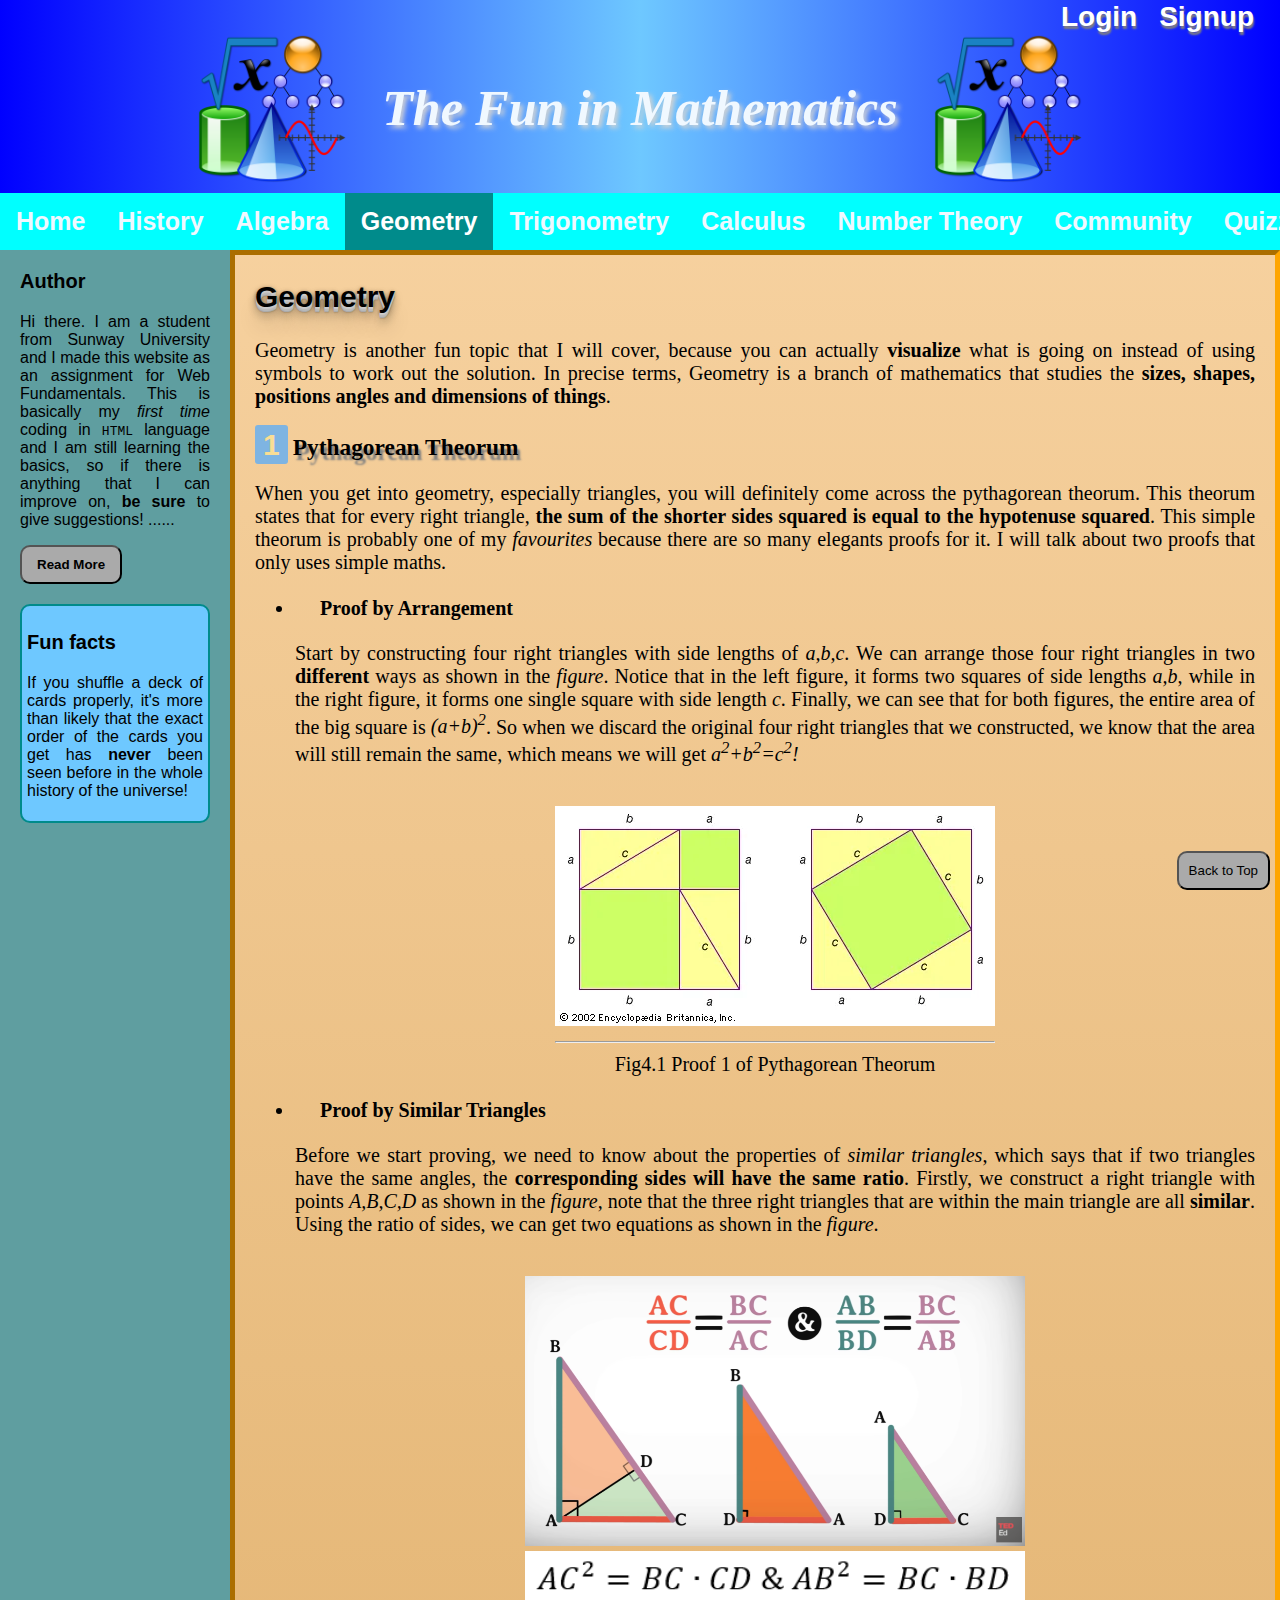
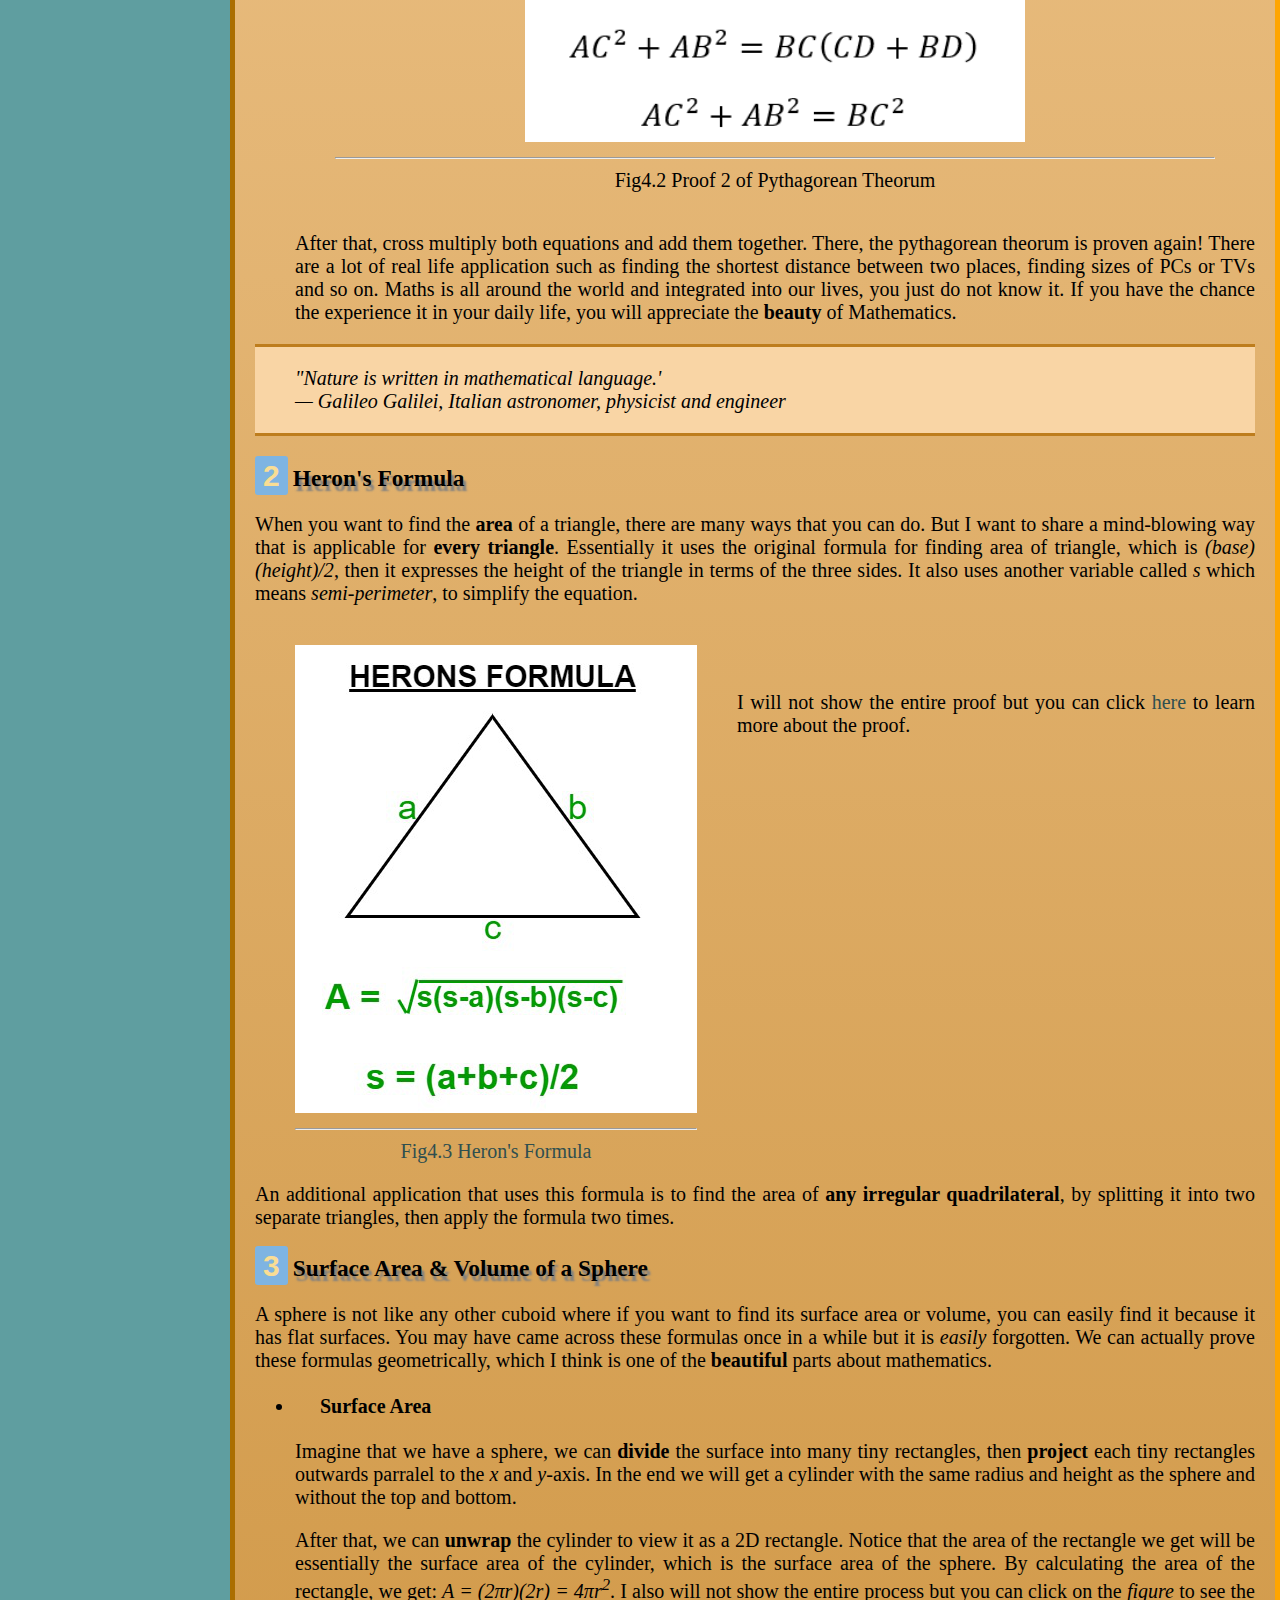
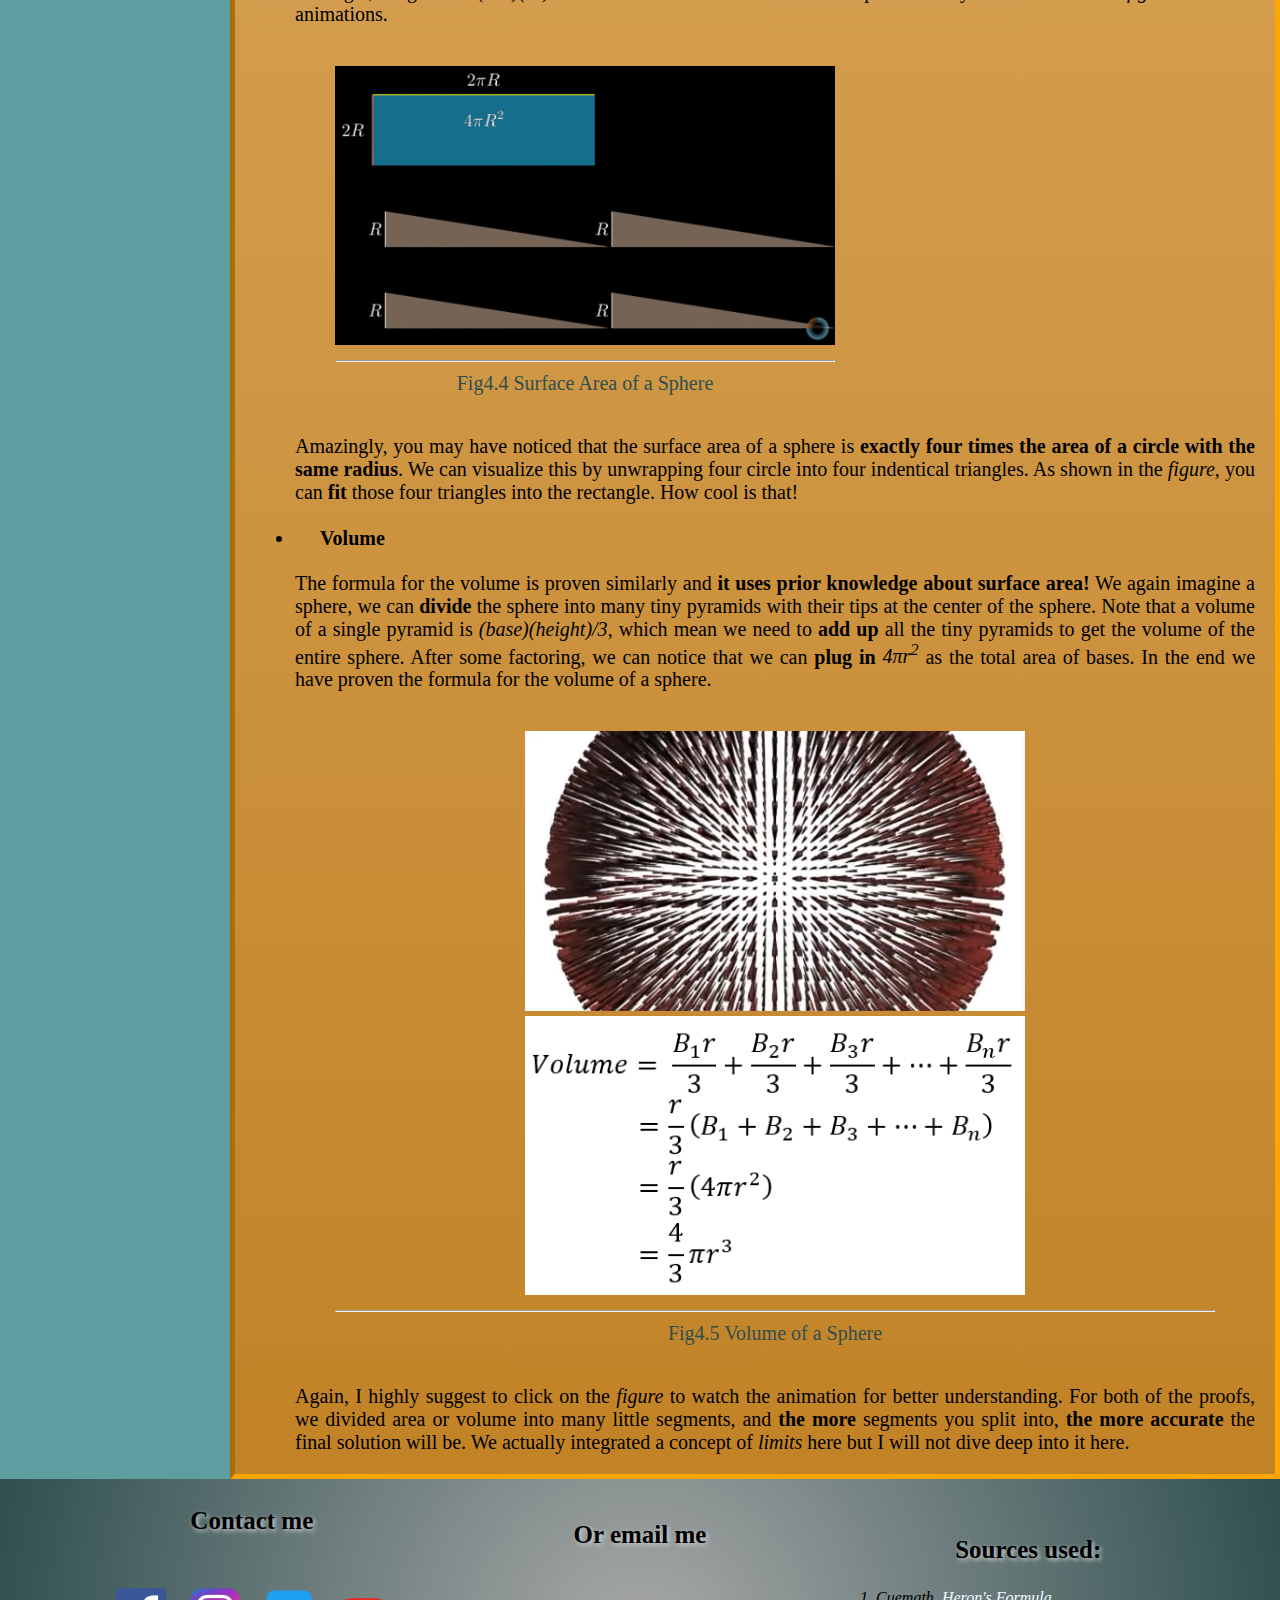
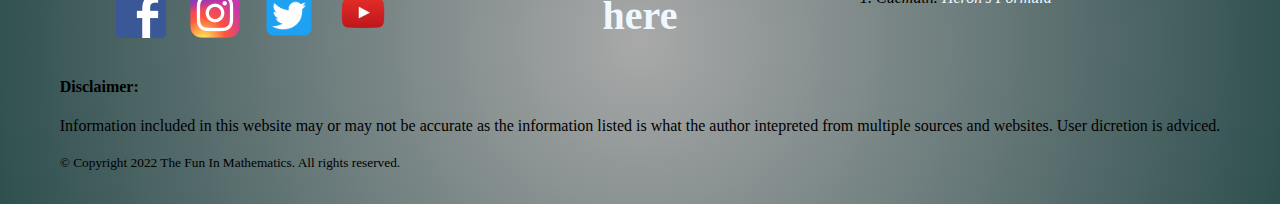
<file: Geometry.html>
<!DOCTYPE html>
<html lang="en">
<head>
    <title>The Fun in Mathematics</title>
    <meta charset="utf-8">
    <meta name="viewport" content="width=device-width, initial-scale=1.0">
    <link rel="stylesheet" href="./External CSS/external_css.css">
    <link rel="apple-touch-icon" sizes="180x180" href="./Favicon/apple-touch-icon.png">
    <link rel="icon" type="image/png" sizes="32x32" href="./Favicon/favicon-32x32.png">
    <link rel="icon" type="image/png" sizes="16x16" href="./Favicon/favicon-16x16.png">
    <link rel="manifest" href="./Favicon/site.webmanifest">
</head>
<body>
    <div class="account">
        <div><button id="login">Login</button></div>
        <div><button id="signup">Signup</button></div>
        <div id="welcome"></div><div class="pop" onmouseleave="leavepopup()"><a href="./Account.html"><button id="loginusername"></button></a><span class="popuptext" id="popupmsg">View Account</span></div>
        <div><a href="./index.html"><button id="logout" onclick="logout()">Logout</button></a></div>
    </div>
    <div class="popup" id="popup">
        <div class="close-btn">&times;</div>
        <div class="form">
            <h2>Log In</h2>
            <div class="formheight">
                <div class="form-element">
                    <label for="login-email">Email</label>
                    <input type="email" id="login-email" placeholder="Enter your email" required>
                </div>
                <div class="form-element">
                    <label for="login-password">Password</label>
                    <input type="password" id="login-password" placeholder="Enter your password" required>
                </div>
                <!-- <div class="form-element">
                    <input type="checkbox" id="remember-me">
                    <label for="remember-me">Remember me</label>
                </div> -->
            </div>
            <div>
                <div class="form-element">
                    <div id="login-message">

                    </div>
                    <button onclick="loginfromlogin()" id="signinbutton">Sign in</button>
                </div>
                <div class="form-element">
                    <a href="javascript:void(0)">Forgot password?</a>
                </div>
                <div class="form-element">
                    <a href="javascript:void(0)" id="signuptext">Don't have an account? Sign up here.</a>
                </div>
            </div>
        </div>
    </div>
    <div class="signuppopup">
        <div class="close-btn">&times;</div>
        <div class="form">
            <h2>Sign up</h2>
            <div class="formheight">
                <div class="form-element">
                    <label for="firstname">First Name</label>
                    <input type="text" id="firstname" placeholder="Enter your first name" required>
                </div>
                <div class="form-element">
                    <label for="lastname">Last Name</label>
                    <input type="text" id="lastname" placeholder="Enter your last name" required>
                </div>
                <div class="form-element">
                    <label for="username">User Name</label>
                    <input type="text" id="username" placeholder="Enter your user name" required>
                </div>
                <div class="form-element">
                    <label for="signup-email">Email</label>
                    <input type="email" id="signup-email" placeholder="Enter your email" required>
                </div>
                <div class="form-element">
                    <label for="signup-password">Password</label>
                    <input type="password" id="signup-password" placeholder="Enter your password" required>
                </div>
                <div class="form-element">
                    <label for="confirm-password">Confirm Password</label>
                    <input type="password" id="confirm-password" placeholder="Confirm your password" required>
                </div>
            </div>
            <div class="form-element">
                <div id="error-message">
                    
                </div>
                <button onclick="loginfromsignup()" id="signupbutton">Sign up</button>
            </div>
        </div>
    </div>
    <script src="./Scripts/loginsignup.js"></script>
    <script src="./Scripts/account.js"></script>
    <header>
        <img src="./Media/Nuvola_Math_and_Inf.png" alt="Math Symbols" width="150" height="150"> <h1>The Fun in Mathematics</h1> <img src="./Media/Nuvola_Math_and_Inf.png" alt="Math Symbols" width="150" height="150">
    </header>
    <nav class="sticky">
        <div class="navigation-container">
            <ul id="navscroll" onscroll="scrolltrack()">
                <li class="dropdown">
                    <a href='index.html' class="dropbtn">Home</a>
                    <div class="dropdown-menu" id="dropdownmenu">
                        <a href="index.html?scroll=1#backstory" onclick="offset()">Backstory</a>
                        <a href="index.html?scroll=1#content" onclick="offset()">Content</a>
                        <a href="index.html?scroll=1#purpose" onclick="offset()">Purpose</a>
                    </div>
                </li>
                <li class="dropdown">
                    <a href='History.html' class="dropbtn">History</a>
                    <div class="dropdown-menu" id="dropdownmenu">
                        <a href="History.html?scroll=1#prehistoricmaths" onclick="offset()">Prehistoric Maths</a>
                        <a href="History.html?scroll=1#midcenturymaths" onclick="offset()">Mid Century Maths</a>
                        <a href="History.html?scroll=1#16thcenturymaths" onclick="offset()">16th Century Onwards Mathematics</a>
                    </div>
                </li>
                <li class="dropdown">
                    <a href='Algebra.html' class="dropbtn">Algebra</a>
                    <div class="dropdown-menu" id="dropdownmenu">
                        <a href="Algebra.html?scroll=1#quadraticformula" onclick="offset()">Quadratic Formula</a>
                        <a href="Algebra.html?scroll=1#eulersidentity" onclick="offset()">Euler's Identity</a>
                        <a href="Algebra.html?scroll=1#fundamentalalgebra" onclick="offset()">Fundamental Theorum of Algebra</a>
                    </div>
                </li>
                <li class="dropdown">
                    <a href='Geometry.html' id="active" class="dropbtn">Geometry</a>
                    <div class="dropdown-menu" id="dropdownmenu">
                        <a href="Geometry.html?scroll=1#pythagorean" onclick="offset()">Pythagorean Theorum</a>
                        <a href="Geometry.html?scroll=1#heron" onclick="offset()">Heron's Formula</a>
                        <a href="Geometry.html?scroll=1#surfacearea" onclick="offset()">Surface Area &amp; Volume of a Sphere</a>
                    </div>
                </li>
                <li class="dropdown">
                    <a href='Trigonometry.html' class="dropbtn">Trigonometry</a>
                    <div class="dropdown-menu" id="dropdownmenu">
                        <a href="Trigonometry.html?scroll=1#trigonometricidentity" onclick="offset()">Famous Trigonometric Identity</a>
                        <a href="Trigonometry.html?scroll=1#sineandcosinerule" onclick="offset()">Sine &amp; Cosine Rule</a>
                        <a href="Trigonometry.html?scroll=1#theunitcircle" onclick="offset()">The Unit Circle</a>
                    </div>
                </li>
                <li class="dropdown">
                    <a href='Calculus.html' class="dropbtn">Calculus</a>
                    <div class="dropdown-menu" id="dropdownmenu">
                        <a href="Calculus.html?scroll=1#differentiation" onclick="offset()">Differentiation &amp; Integration</a>
                        <a href="Calculus.html?scroll=1#taylor" onclick="offset()">Taylor Series</a>
                        <a href="Calculus.html?scroll=1#lhopitalsrule" onclick="offset()">L'H&ocirc;pital's Rule</a>
                    </div>
                </li>
                <li class="dropdown">
                    <a href='NumberTheory.html' class="dropbtn"><nobr>Number Theory</nobr></a>
                    <div class="dropdown-menu" id="dropdownmenu">
                        <a href="NumberTheory.html?scroll=1#divisibilityrules" onclick="offset()">Divisibility Rules</a>
                        <a href="NumberTheory.html?scroll=1#primenumbers" onclick="offset()">Prime Numbers</a>
                        <a href="NumberTheory.html?scroll=1#numberofzeros" onclick="offset()">Number of Zero's</a>
                        <a href="NumberTheory.html?scroll=1#numberoffactors" onclick="offset()">Number of Factors</a>
                    </div>
                </li>
                <li><a href='Community.html'>Community</a></li>
                <li><a href='Quizzes.html'>Quizzes</a></li>
            </ul>
        </div>
        <script src="./Scripts/Scrollwheeltrack.js" defer></script>
    </nav>
    <div class="wrapper">
    <aside>
        <!--About author, Fun facts and additional knowledge -->
        <div class="asidesection">
            <h3 class="asideheader"><b>Author</b></h3>
            <p>Hi there. I am a student from Sunway University and I made this website as an assignment for Web Fundamentals.
            This is basically my <em>first time</em> coding in <code>HTML</code> language and I am still learning the basics, so 
            if there is anything that I can improve on, <strong>be sure</strong> to give suggestions&excl; <span id="dots">...... </span>
            </p>
            <div id="more">
                <p>Back when I was young, I always had a <em>massive</em> interest in Mathematics, it seemed like everything in the world
                had to do with the laws of Mathematics. That idea intrigued me so I wanted to know more about the <em>deep</em> secrets of the universe.
                Thanks to my mother, I always had a good number sense and it <em>tremendously</em> helped me a lot in problem solving.
                </p>
                <p>Mathematics is unanimously known as the <strong>most</strong> hated subject among students because of the tiring calculations. I wish
                to change that negative perspective towards Mathematics by talking about the fun within Mathematics, which include the reasons why I 
                love the subject.
                </p>
            </div>
            <button onclick="readmore()" id="readmore-btn">Read More</button>
        </div>
        <script src="./Scripts/Readmore-readless.js"></script>
        <div class="funfact">
            <h3 class="asideheader"><b>Fun facts</b></h3>
            <p>If you shuffle a deck of cards properly, it's more than likely that the exact order of the cards you get has <strong>never</strong> been seen before in the 
                whole history of the universe&excl;
            </p>
        </div>
    </aside>
    <main>
        <!--Main text-->
        <div>
            <h2>Geometry</h2>
            <p>Geometry is another fun topic that I will cover, because you can actually <strong>visualize</strong> what is going on instead of using symbols to work out 
            the solution. In precise terms, Geometry is a branch of mathematics that studies the <strong>sizes, shapes, positions angles and dimensions of things</strong>. 
            </p>
            <div>
            <ol>
                <li class="mainordered"><h3 id="pythagorean">Pythagorean Theorum</h3></li>
                <p>When you get into geometry, especially triangles, you will definitely come across the pythagorean theorum. This theorum states that for every right triangle, 
                <Strong>the sum of the shorter sides squared is equal to the hypotenuse squared</Strong>. This simple theorum is probably one of my <em>favourites</em> because 
                there are so many elegants proofs for it. I will talk about two proofs that only uses simple maths.
                </p>
                <ul>
                    <li><b>Proof by Arrangement</b></li>
                    <p>Start by constructing four right triangles with side lengths of <var>a,b,c</var>. We can arrange those four right triangles in two <strong>different</strong> 
                    ways as shown in the <em>figure</em>. Notice that in the left figure, it forms two squares of side lengths <var>a,b</var>, while in the 
                    right figure, it forms one single square with side length <var>c</var>. Finally, we can see that for both figures, the entire area of the big square is 
                    <var>(a+b)<sup>2</sup></var>. So when we discard the original four right triangles that we constructed, we know that the area will still remain the same, 
                    which means we will get <var>a<sup>2</sup>+b<sup>2</sup>=<var>c<sup>2</sup></var>&excl;
                    </p>
                    <div class="fig">
                    <figure>
                        <img src='./Media/Pythagorean1.png' alt="Pythagorean Theorum Proof 1" width="300" height="auto"> <hr>
                        <figcaption>Fig4.1 Proof 1 of Pythagorean Theorum</figcaption>
                    </figure>
                    </div>
                    <li><b>Proof by Similar Triangles</b></li>
                    <p>Before we start proving, we need to know about the properties of <em>similar triangles</em>, which says that if two triangles have the same angles, the 
                    <strong>corresponding sides will have the same ratio</strong>. Firstly, we construct a right triangle with points <var>A,B,C,D</var> as shown in the <em>figure</em>, 
                    note that the three right triangles that are within the main triangle are all <strong>similar</strong>. Using the ratio of sides, we can get two equations as shown 
                    in the <em>figure</em>.
                    </p>
                    <div class="fig">
                    <figure>
                        <img src='./Media/Pythagorean2.png' alt="Pythagorean Theorum Proof 2" height="auto" style="max-width:500px"><img src='./Media/Pythagorean3.png' alt="Furthur Calculations" height="auto" style="max-width:500px"> <hr>
                        <figcaption>Fig4.2 Proof 2 of Pythagorean Theorum</figcaption>
                    </figure>
                    </div>
                    <p>After that, cross multiply both equations and add them together. There, the pythagorean theorum is proven again&excl; There are a lot of real life application such as 
                    finding the shortest distance between two places, finding sizes of PCs or TVs and so on. Maths is all around the world and integrated into our lives, you just do not know it. 
                    If you have the chance the experience it in your daily life, you will appreciate the <strong>beauty</strong> of Mathematics.
                    </p>
                </ul>
                <div class="quote">
                    <blockquote><cite>
                        "Nature is written in mathematical language.' <br> &mdash; Galileo Galilei, Italian astronomer, physicist and engineer
                    </cite></blockquote>
                </div> <br>
                <li class="mainordered"><h3 id="heron">Heron's Formula</h3></li>
                <p>When you want to find the <strong>area</strong> of a triangle, there are many ways that you can do. But I want to share a mind-blowing way 
                that is applicable for <strong>every triangle</strong>. Essentially it uses the original formula for finding area of triangle, which is <var>(base)(height)/2</var>, 
                then it expresses the height of the triangle in terms of the three sides. It also uses another variable called <var>s</var> which means <dfn>semi-perimeter</dfn>, to 
                simplify the equation.
                </p>
                <figure style="float:left">
                    <img src='./Media/Heron.png' alt="Heron's Formula" width="300" height="auto" onclick=easteralert()> <hr>
                    <figcaption><a href="https://www.youtube.com/watch?v=9qbpmYqr4so&t=390s" target="_blank" class="maintexthover">Fig4.3 Heron's Formula</a></figcaption>
                </figure>
                <script>
                    function easteralert(){
                        window.alert("You found me, the second easter egg!")
                    }
                </script>
                <br><br><p><nobr>I will</nobr> not show the entire proof but you can click <a href="https://www.youtube.com/watch?v=9qbpmYqr4so&t=390s" target="_blank" class="maintexthover">here</a> to learn more about the proof.
                </p>
                <p style="clear:left">An additional application that uses this formula is to find the area of <strong>any irregular quadrilateral</strong>, by splitting it into two separate triangles, 
                then apply the formula two times.
                </p>
                <li class="mainordered"><h3 id="surfacearea">Surface Area &amp; Volume of a Sphere</h3></li>
                <p>A sphere is not like any other cuboid where if you want to find its surface area or volume, you can easily find it because it has flat surfaces. You may have came 
                across these formulas once in a while but it is <em>easily</em> forgotten. We can actually prove these formulas geometrically, which I think is one of the <strong>beautiful</strong> 
                parts about mathematics.
                </p>
                <ul>
                    <li><b>Surface Area</b></li>
                    <p>Imagine that we have a sphere, we can <strong>divide</strong> the surface into many tiny rectangles, then <strong>project</strong> each tiny rectangles 
                    outwards parralel to the <var>x</var> and <var>y</var>-axis. In the end we will get a cylinder with the same radius and height as the sphere and without the top and bottom. 
                    </p>
                    <p>After that, we can <strong>unwrap</strong> the cylinder to view it as a 2D rectangle. Notice that the area of the rectangle we get will be essentially the surface area 
                    of the cylinder, which is the surface area of the sphere. By calculating the area of the rectangle, we get: <var>A = (2&pi;r)(2r) = 4&pi;r<sup>2</sup></var>. I also will not 
                    show the entire process but you can click on the <em>figure</em> to see the animations.
                    </p>
                    <figure>
                        <a href="https://www.youtube.com/watch?v=GNcFjFmqEc8" target="_blank"><img src='./Media/SurfaceArea.png' alt="Surface Area of Sphere" width="300" height="auto"></a> <hr>
                        <figcaption><a href="https://www.youtube.com/watch?v=GNcFjFmqEc8" target="_blank" class="maintexthover">Fig4.4 Surface Area of a Sphere</a></figcaption>
                    </figure>
                    <p>Amazingly, you may have noticed that the surface area of a sphere is <strong>exactly four times the area of a circle with the same radius</strong>. We can visualize this by 
                    unwrapping four circle into four indentical triangles. As shown in the <em>figure</em>, you can <strong>fit</strong> those four triangles into the rectangle. 
                    How cool is that&excl;
                    </p>
                    <li><b>Volume</b></li>
                    <p>The formula for the volume is proven similarly and <strong>it uses prior knowledge about surface area&excl;</strong> We again imagine a sphere, we can <strong>divide</strong> the sphere 
                    into many tiny pyramids with their tips at the center of the sphere. Note that a volume of a single pyramid is <var>(base)(height)/3</var>, which mean we need to <strong>add up</strong> all the 
                    tiny pyramids to get the volume of the entire sphere. After some factoring, we can notice that we can <strong>plug in</strong> <var>4&pi;r<sup>2</sup></var> as the total area of bases. In the end 
                    we have proven the formula for the volume of a sphere.
                    </p>
                    <div class="fig">
                    <figure>
                        <a href="https://www.youtube.com/watch?v=xuPl_8o_j7k" target="_blank"><img src='./Media/Volume.png' alt="Volume of a Sphere" height="auto" style="max-width:500px"> <img src='./Media/Volume2.png' alt="Volume of a Sphere" height="auto" style="max-width:500px"></a> <hr>
                        <figcaption><a href="https://www.youtube.com/watch?v=xuPl_8o_j7k" class="maintexthover">Fig4.5 Volume of a Sphere</a></figcaption>
                    </figure>
                    </div>
                    <p>Again, I highly suggest to click on the <em>figure</em> to watch the animation for better understanding. For both of the proofs, we divided area or volume into many little segments, 
                    and <strong>the more</strong> segments you split into, <strong>the more accurate</strong> the final solution will be. We actually integrated a concept of <em>limits</em> here but I will not dive 
                    deep into it here.
                    </p>
                </ul>
            </ol>
            </div>
        </div>
        <a href='Geometry.html'><button type="button" class="backtotopbutton">Back to Top</button></a>
    </main>
    </div>
    <footer>
        <!--Sources, credits and copyright-->
        <table class="footertable">
            <tr>
                <td class="footersection">
                    <h3>Contact me</h3><br>
                    <a href='https://www.facebook.com/profile.php?id=100005811885824' target="_blank"><img src='./Media/Facebook.png' alt="Facebook" width="50" height="50"  class="footerimg" title="Facebook"></a>
                    <a href="https://www.instagram.com/brianlee305/?hl=en" target="_blank"><img src='./Media/Instagram.png' alt='Instagram' width="50" height="50" class="footerimg" title="Instagram"></a>
                    <a href="https://twitter.com/sSuperRr1" target="_blank"><img src='./Media/Twitter.png' alt="Twitter" width="50" height="50" class="footerimg" title="Twitter"></a>
                    <a href="https://www.youtube.com/channel/UCMUdpRzituT42vZZEcRmmZA" target="_blank"><img src='./Media/Youtube.png' alt="Youtube" width="50" height="50" class="footerimg" title="Youtube"></a>
                </td>
                <td class="footersection">
                    <h3>Or email me </h3><br>
                    <a href="mailto:minecraft2013brian@gmail.com" class="footertext"><b id="emailme">here</b></a>
                </td>
                <td class="footersection">
                    <h3>Sources used:</h3>
                    <cite><ol>
                        <li>Cuemath. <a href="https://www.cuemath.com/herons-formula/" target="_blank" class="footertext">Heron's Formula</a></li>
                    </ol></cite>
                </td>
            </tr>
            <tr>
                <td colspan="3">
                    <h4>Disclaimer:</h4>
                    Information included in this website may or may not be accurate as the information listed is what the author intepreted from multiple sources and websites. 
                    User dicretion is adviced. <br><br>
                    <small>&copy; Copyright 2022 The Fun In Mathematics. All rights reserved.</small>
                </td>
            </tr>
        </table>
    </footer>
</body>
</html>
</file>
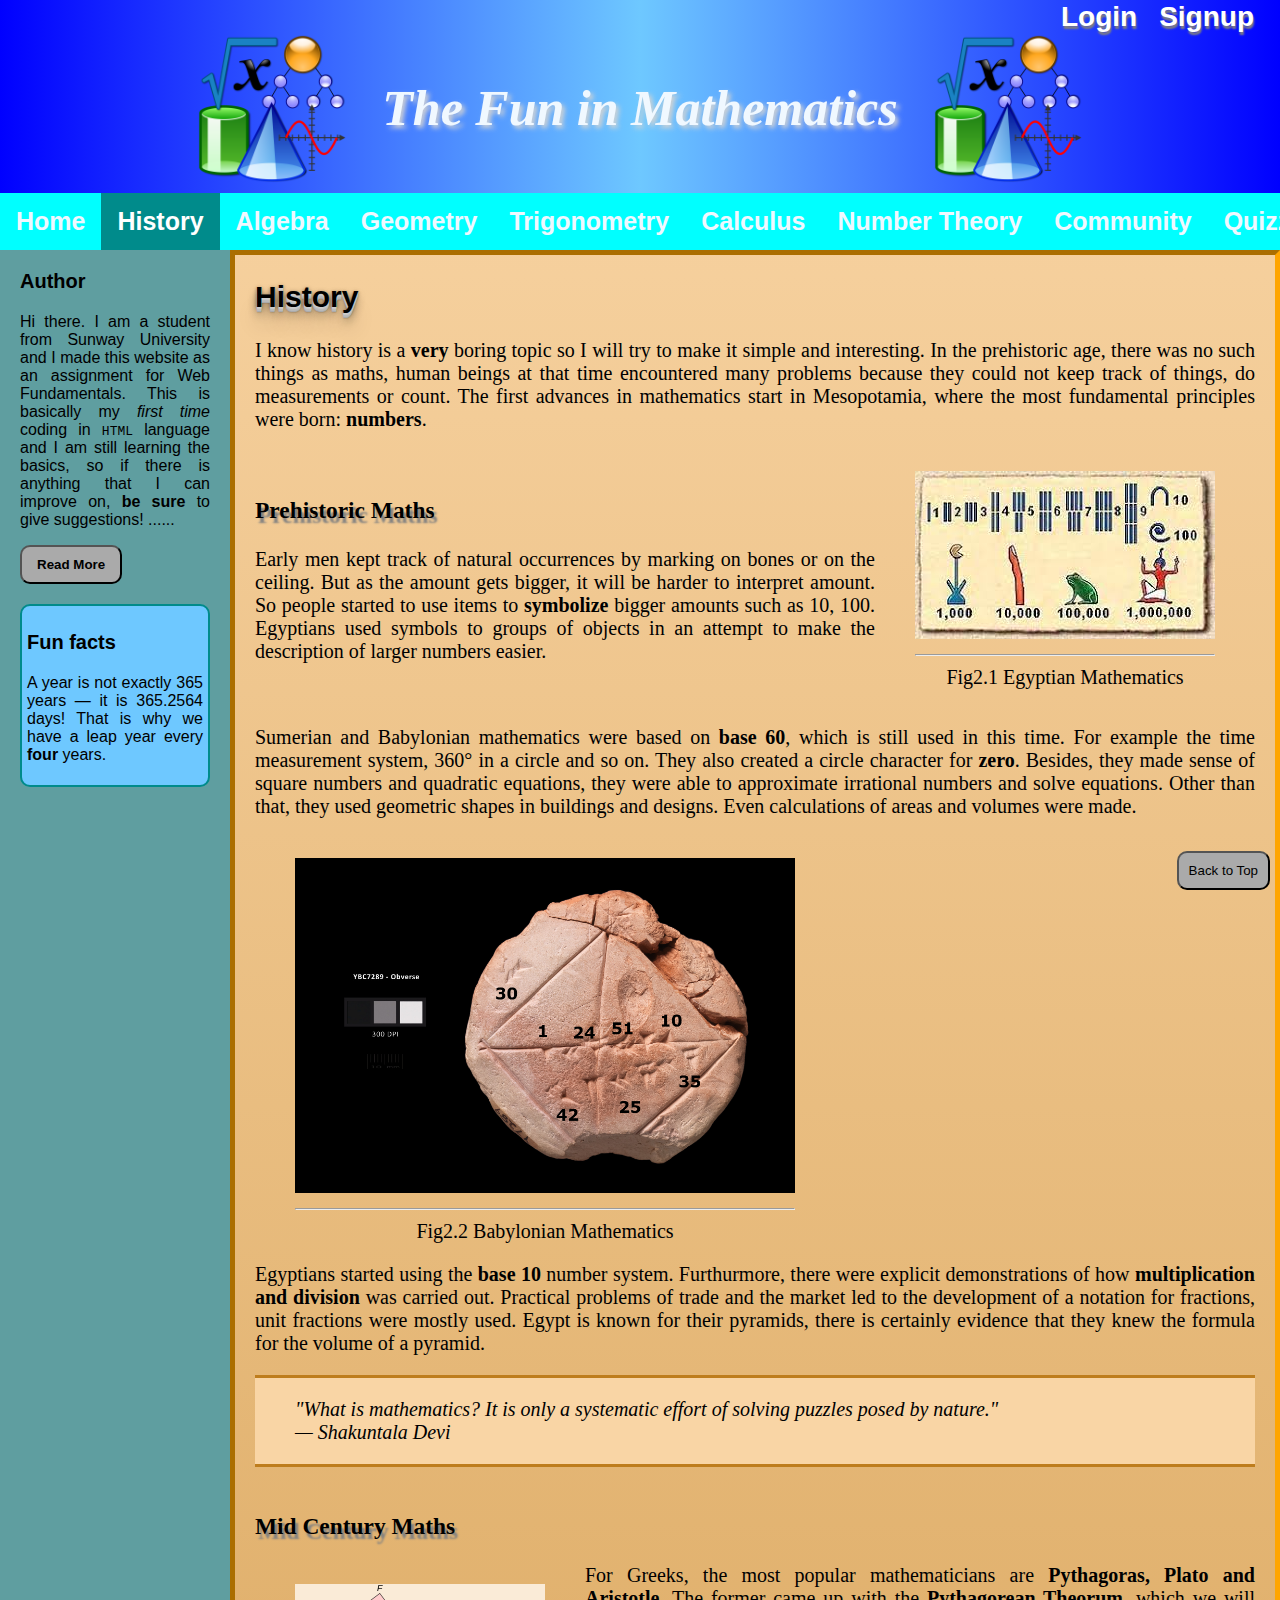
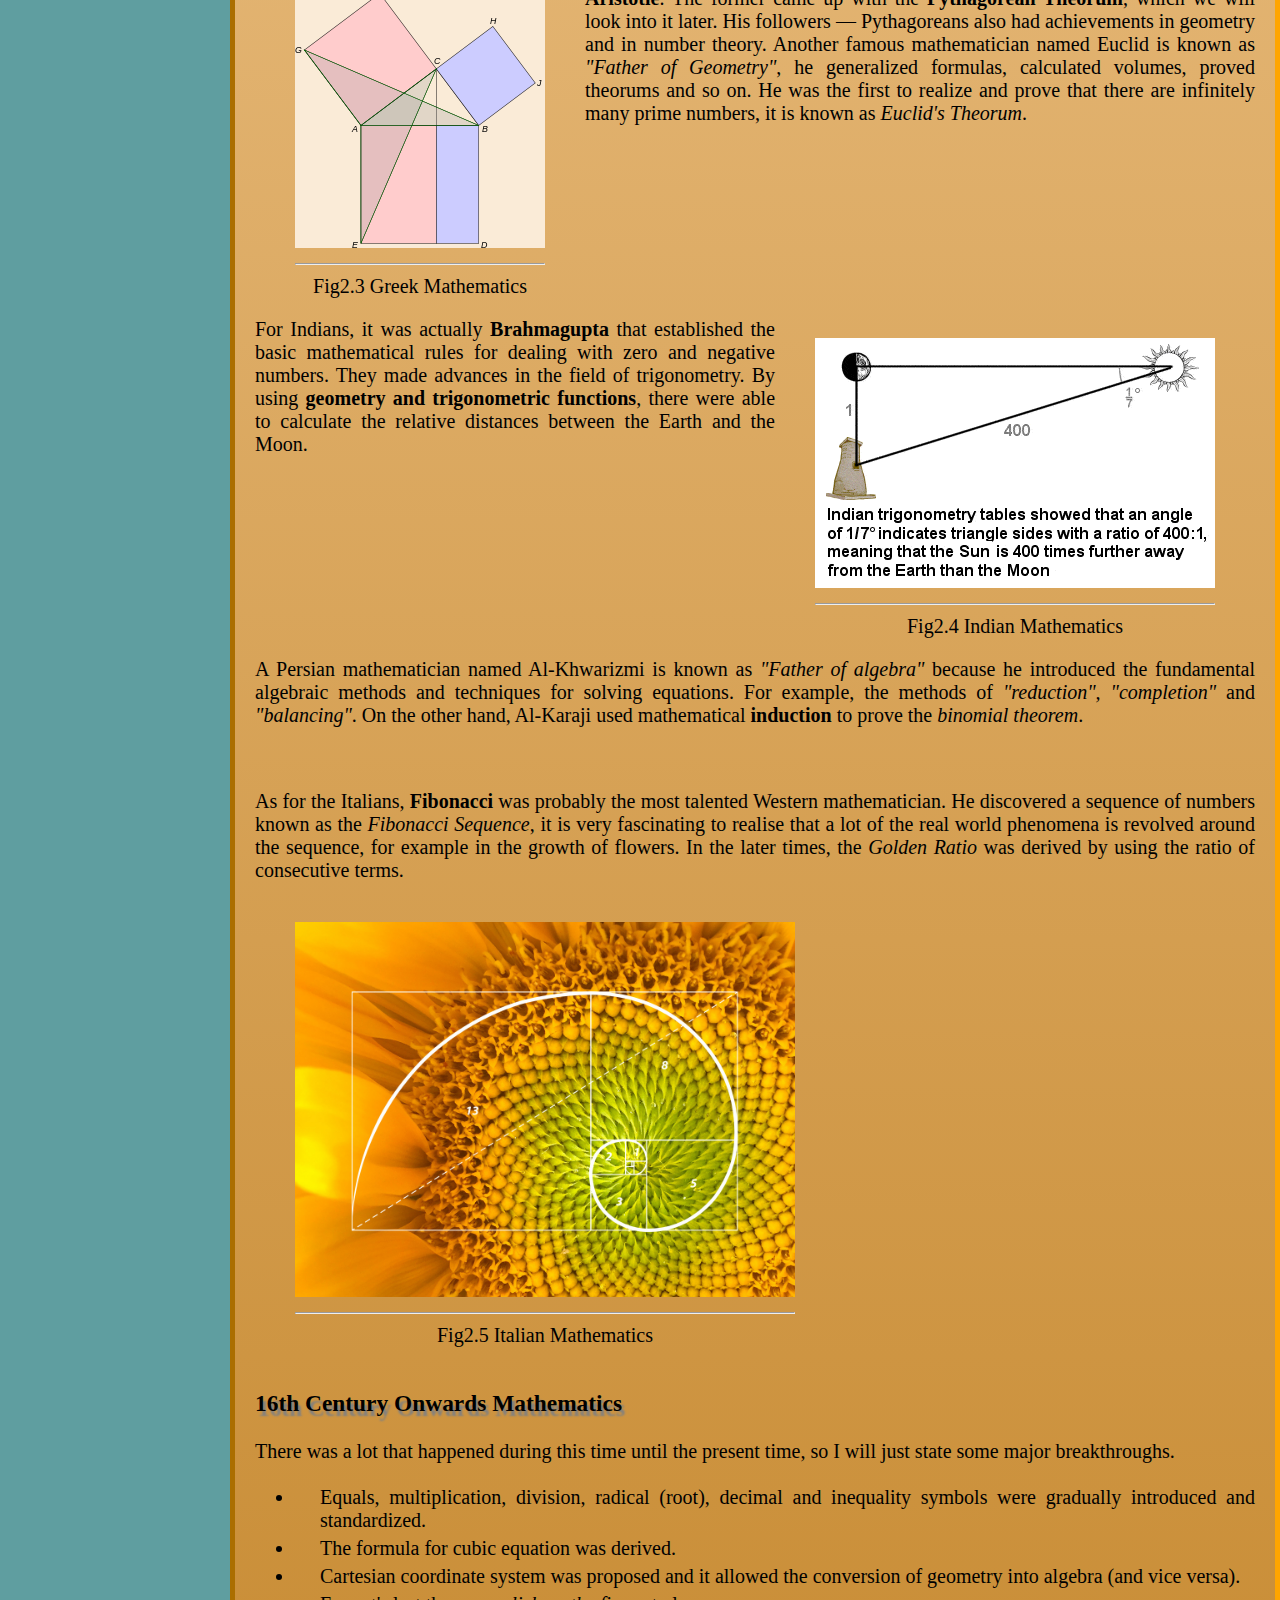
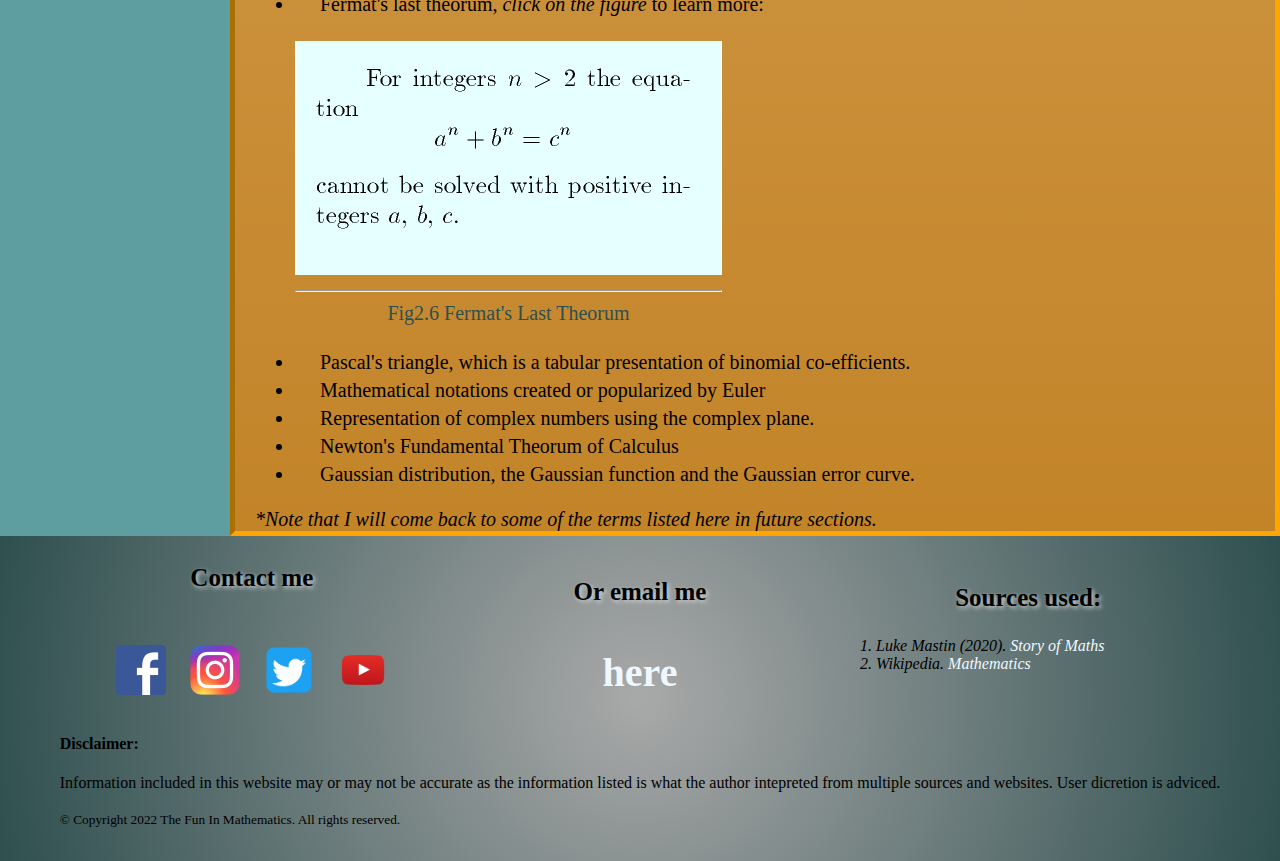
<file: History.html>
<!DOCTYPE html>
<html lang="en">
<head>
    <title>The Fun in Mathematics</title>
    <meta charset="utf-8">
    <meta name="viewport" content="width=device-width, initial-scale=1.0">
    <link rel="stylesheet" href="./External CSS/external_css.css">
    <link rel="apple-touch-icon" sizes="180x180" href="./Favicon/apple-touch-icon.png">
    <link rel="icon" type="image/png" sizes="32x32" href="./Favicon/favicon-32x32.png">
    <link rel="icon" type="image/png" sizes="16x16" href="./Favicon/favicon-16x16.png">
    <link rel="manifest" href="./Favicon/site.webmanifest">
</head>
<body>
    <div class="account">
        <div><button id="login">Login</button></div>
        <div><button id="signup">Signup</button></div>
        <div id="welcome"></div><div class="pop" onmouseleave="leavepopup()"><a href="./Account.html"><button id="loginusername"></button></a><span class="popuptext" id="popupmsg">View Account</span></div>
        <div><a href="./index.html"><button id="logout" onclick="logout()">Logout</button></a></div>
    </div>
    <div class="popup" id="popup">
        <div class="close-btn">&times;</div>
        <div class="form">
            <h2>Log In</h2>
            <div class="formheight">
                <div class="form-element">
                    <label for="login-email">Email</label>
                    <input type="email" id="login-email" placeholder="Enter your email" required>
                </div>
                <div class="form-element">
                    <label for="login-password">Password</label>
                    <input type="password" id="login-password" placeholder="Enter your password" required>
                </div>
                <!-- <div class="form-element">
                    <input type="checkbox" id="remember-me">
                    <label for="remember-me">Remember me</label>
                </div> -->
            </div>
            <div>
                <div class="form-element">
                    <div id="login-message">

                    </div>
                    <button onclick="loginfromlogin()" id="signinbutton">Sign in</button>
                </div>
                <div class="form-element">
                    <a href="javascript:void(0)">Forgot password?</a>
                </div>
                <div class="form-element">
                    <a href="javascript:void(0)" id="signuptext">Don't have an account? Sign up here.</a>
                </div>
            </div>
        </div>
    </div>
    <div class="signuppopup">
        <div class="close-btn">&times;</div>
        <div class="form">
            <h2>Sign up</h2>
            <div class="formheight">
                <div class="form-element">
                    <label for="firstname">First Name</label>
                    <input type="text" id="firstname" placeholder="Enter your first name" required>
                </div>
                <div class="form-element">
                    <label for="lastname">Last Name</label>
                    <input type="text" id="lastname" placeholder="Enter your last name" required>
                </div>
                <div class="form-element">
                    <label for="username">User Name</label>
                    <input type="text" id="username" placeholder="Enter your user name" required>
                </div>
                <div class="form-element">
                    <label for="signup-email">Email</label>
                    <input type="email" id="signup-email" placeholder="Enter your email" required>
                </div>
                <div class="form-element">
                    <label for="signup-password">Password</label>
                    <input type="password" id="signup-password" placeholder="Enter your password" required>
                </div>
                <div class="form-element">
                    <label for="confirm-password">Confirm Password</label>
                    <input type="password" id="confirm-password" placeholder="Confirm your password" required>
                </div>
            </div>
            <div class="form-element">
                <div id="error-message">
                    
                </div>
                <button onclick="loginfromsignup()" id="signupbutton">Sign up</button>
            </div>
        </div>
    </div>
    <script src="./Scripts/loginsignup.js"></script>
    <script src="./Scripts/account.js"></script>
    <header>
        <img src="./Media/Nuvola_Math_and_Inf.png" alt="Math Symbols" width="150" height="150"> <h1>The Fun in Mathematics</h1> <img src="./Media/Nuvola_Math_and_Inf.png" alt="Math Symbols" width="150" height="150">
    </header>
    <nav class="sticky">
        <div class="navigation-container">
            <ul id="navscroll" onscroll="scrolltrack()">
                <li class="dropdown">
                    <a href='index.html' class="dropbtn">Home</a>
                    <div class="dropdown-menu" id="dropdownmenu">
                        <a href="index.html?scroll=1#backstory" onclick="offset()">Backstory</a>
                        <a href="index.html?scroll=1#content" onclick="offset()">Content</a>
                        <a href="index.html?scroll=1#purpose" onclick="offset()">Purpose</a>
                    </div>
                </li>
                <li class="dropdown">
                    <a href='History.html' id="active" class="dropbtn">History</a>
                    <div class="dropdown-menu" id="dropdownmenu">
                        <a href="History.html?scroll=1#prehistoricmaths" onclick="offset()">Prehistoric Maths</a>
                        <a href="History.html?scroll=1#midcenturymaths" onclick="offset()">Mid Century Maths</a>
                        <a href="History.html?scroll=1#16thcenturymaths" onclick="offset()">16th Century Onwards Mathematics</a>
                    </div>
                </li>
                <li class="dropdown">
                    <a href='Algebra.html' class="dropbtn">Algebra</a>
                    <div class="dropdown-menu" id="dropdownmenu">
                        <a href="Algebra.html?scroll=1#quadraticformula" onclick="offset()">Quadratic Formula</a>
                        <a href="Algebra.html?scroll=1#eulersidentity" onclick="offset()">Euler's Identity</a>
                        <a href="Algebra.html?scroll=1#fundamentalalgebra" onclick="offset()">Fundamental Theorum of Algebra</a>
                    </div>
                </li>
                <li class="dropdown">
                    <a href='Geometry.html' class="dropbtn">Geometry</a>
                    <div class="dropdown-menu" id="dropdownmenu">
                        <a href="Geometry.html?scroll=1#pythagorean" onclick="offset()">Pythagorean Theorum</a>
                        <a href="Geometry.html?scroll=1#heron" onclick="offset()">Heron's Formula</a>
                        <a href="Geometry.html?scroll=1#surfacearea" onclick="offset()">Surface Area &amp; Volume of a Sphere</a>
                    </div>
                </li>
                <li class="dropdown">
                    <a href='Trigonometry.html' class="dropbtn">Trigonometry</a>
                    <div class="dropdown-menu" id="dropdownmenu">
                        <a href="Trigonometry.html?scroll=1#trigonometricidentity" onclick="offset()">Famous Trigonometric Identity</a>
                        <a href="Trigonometry.html?scroll=1#sineandcosinerule" onclick="offset()">Sine &amp; Cosine Rule</a>
                        <a href="Trigonometry.html?scroll=1#theunitcircle" onclick="offset()">The Unit Circle</a>
                    </div>
                </li>
                <li class="dropdown">
                    <a href='Calculus.html' class="dropbtn">Calculus</a>
                    <div class="dropdown-menu" id="dropdownmenu">
                        <a href="Calculus.html?scroll=1#differentiation" onclick="offset()">Differentiation &amp; Integration</a>
                        <a href="Calculus.html?scroll=1#taylor" onclick="offset()">Taylor Series</a>
                        <a href="Calculus.html?scroll=1#lhopitalsrule" onclick="offset()">L'H&ocirc;pital's Rule</a>
                    </div>
                </li>
                <li class="dropdown">
                    <a href='NumberTheory.html' class="dropbtn"><nobr>Number Theory</nobr></a>
                    <div class="dropdown-menu" id="dropdownmenu">
                        <a href="NumberTheory.html?scroll=1#divisibilityrules" onclick="offset()">Divisibility Rules</a>
                        <a href="NumberTheory.html?scroll=1#primenumbers" onclick="offset()">Prime Numbers</a>
                        <a href="NumberTheory.html?scroll=1#numberofzeros" onclick="offset()">Number of Zero's</a>
                        <a href="NumberTheory.html?scroll=1#numberoffactors" onclick="offset()">Number of Factors</a>
                    </div>
                </li>
                <li><a href='Community.html'>Community</a></li>
                <li><a href='Quizzes.html'>Quizzes</a></li>
            </ul>
        </div>
        <script src="./Scripts/Scrollwheeltrack.js" defer></script>
    </nav>
    <div class="wrapper">
    <aside>
        <!--About author, Fun facts and additional knowledge -->
        <div class="asidesection">
            <h3 class="asideheader"><b>Author</b></h3>
            <p>Hi there. I am a student from Sunway University and I made this website as an assignment for Web Fundamentals.
            This is basically my <em>first time</em> coding in <code>HTML</code> language and I am still learning the basics, so 
            if there is anything that I can improve on, <strong>be sure</strong> to give suggestions&excl; <span id="dots">...... </span>
            </p>
            <div id="more">
                <p>Back when I was young, I always had a <em>massive</em> interest in Mathematics, it seemed like everything in the world
                had to do with the laws of Mathematics. That idea intrigued me so I wanted to know more about the <em>deep</em> secrets of the universe.
                Thanks to my mother, I always had a good number sense and it <em>tremendously</em> helped me a lot in problem solving.
                </p>
                <p>Mathematics is unanimously known as the <strong>most</strong> hated subject among students because of the tiring calculations. I wish
                to change that negative perspective towards Mathematics by talking about the fun within Mathematics, which include the reasons why I 
                love the subject.
                </p>
            </div>
            <button onclick="readmore()" id="readmore-btn">Read More</button>
        </div>
        <script src="./Scripts/Readmore-readless.js"></script>
        <div class="funfact">
            <h3 class="asideheader"><b>Fun facts</b></h3>
            <p>A year is not exactly 365 years &mdash; it is 365.2564 days&excl; That is why we have a leap year every <strong>four</strong> years.
            </p>
        </div>
    </aside>
    <main>
        <!--Main text-->
        <h2>History</h2>
        <div>
            <p>I know history is a <strong>very</strong> boring topic so I will try to make it simple and interesting. In the prehistoric age, there was no 
            such things as maths, human beings at that time encountered many problems because they could not keep track of things, do measurements or 
            count. The first advances in mathematics start in Mesopotamia, where the most fundamental principles were born: <strong>numbers</strong>.
            </p>
        </div>
        <div>
            <figure style="float:right">
                <img src='./Media/EgyptMaths.png' alt="Egyptians Maths" width="300" height="auto"> <hr>
                <figcaption>Fig2.1 Egyptian Mathematics</figcaption>
            </figure> <br>
            <h3 id="prehistoricmaths">Prehistoric Maths</h3>
            <p>Early men kept track of natural occurrences by marking on bones or on the ceiling. But as the amount gets bigger, it will be harder to interpret 
            amount. So people started to use items to <strong>symbolize</strong> bigger amounts such as 10, 100. Egyptians used symbols to groups of objects in an attempt 
            to make the description of larger numbers easier. 
            </p> <br>
            <p style="clear:right">Sumerian and Babylonian mathematics were based on <strong>base 60</strong>, which is still used in this time. For example the time measurement system,
            360&#176; in a circle and so on. They also created a circle character for <strong>zero</strong>. Besides, they made sense of square numbers and quadratic 
            equations, they were able to approximate irrational numbers and solve equations. Other than that, they used geometric shapes in buildings and designs. 
            Even calculations of areas and volumes were made.
            </p>
            <figure style="float:left">
                <img src='./Media/BabyMaths.png' alt="Babylonian Maths" width="300" height="auto"> <hr>
                <figcaption>Fig2.2 Babylonian Mathematics</figcaption>
            </figure>
            <p style="clear:left">Egyptians started using the <strong>base 10</strong> number system. Furthurmore, there were explicit demonstrations of how <strong>multiplication and division</strong> was carried out. 
            Practical problems of trade and the market led to the development of a notation for fractions, unit fractions were mostly used. Egypt is known for their 
            pyramids, there is certainly evidence that they knew the formula for the volume of a pyramid. 
            </p>
        </div>
        <div class="quote">
        <blockquote><cite>
            "What is mathematics? It is only a systematic effort of solving puzzles posed by nature." <br> &mdash; Shakuntala Devi
        </cite></blockquote>
        </div>
        <div> <br>
            <h3 id="midcenturymaths">Mid Century Maths</h3>
            <figure style="float:left">
                <img src='./Media/Pythagoras.png' alt="Greek Maths" width="300" height="auto"> <hr>
                <figcaption>Fig2.3 Greek Mathematics</figcaption>
            </figure>
            <p><nobr>For Greeks</nobr>, the most popular mathematicians are <strong>Pythagoras, Plato and Aristotle</strong>. The former came up with the <strong>Pythagorean Theorum</strong>, 
            which we will look into it later. His followers &mdash; Pythagoreans also had achievements in geometry and in number theory. Another famous 
            mathematician named Euclid is known as <em>"Father of Geometry"</em>, he generalized formulas, calculated volumes, proved theorums and so on. 
            He was the first to realize and prove that there are infinitely many prime numbers, it is known as <em>Euclid's Theorum</em>.
            </p>
            <figure style="clear:left;float:right">
                <img src='./Media/IndianTrigonometry.gif' alt="Indian Maths" width="300" height="auto"> <hr>
                <figcaption>Fig2.4 Indian Mathematics</figcaption>
            </figure>
            <p style="clear:left"><nobr>For Indians</nobr>, it was actually <strong>Brahmagupta</strong> that established the basic mathematical rules for dealing with zero and negative numbers.
            They made advances in the field of trigonometry. By using <strong>geometry and trigonometric functions</strong>, there were able to calculate the relative distances between 
            the Earth and the Moon.
            </p>
            <p style="clear:right">A Persian mathematician named Al-Khwarizmi is known as <em>"Father of algebra"</em> because he introduced the fundamental algebraic methods and techniques for solving equations. 
            For example, the methods of <em>"reduction", "completion"</em> and <em>"balancing"</em>. On the other hand, Al-Karaji used mathematical <strong>induction</strong> to prove the <em>binomial theorem</em>.
            </p> <br>
            <p>As for the Italians, <strong>Fibonacci</strong> was probably the most talented Western mathematician. He discovered a sequence of numbers known as the 
            <em>Fibonacci Sequence</em>, it is very fascinating to realise that a lot of the real world phenomena is revolved around the sequence, for example in the growth 
            of flowers. In the later times, the <em>Golden Ratio</em> was derived by using the ratio of consecutive terms.
            </p>
            <figure>
                <img src='./Media/Fibonacci.png' alt="Fibonacci in Nature" width="300" height="auto"> <hr>
                <figcaption>Fig2.5 Italian Mathematics</figcaption>
            </figure>
        </div>
        <div>
            <h3 id="16thcenturymaths">16th Century Onwards Mathematics</h3>
            There was a lot that happened during this time until the present time, so I will just state some major breakthroughs.
            <ul>
                <li>Equals, multiplication, division, radical (root), decimal and inequality symbols were gradually introduced and standardized.</li>
                <li>The formula for cubic equation was derived.</li>
                <li>Cartesian coordinate system was proposed and it allowed the conversion of geometry into algebra (and vice versa).</li>
                <li>Fermat's last theorum, <em>click on the figure</em> to learn more:</li><br>
                    <figure style="margin:auto">
                        <a href="https://mathworld.wolfram.com/FermatsLastTheorem.html" target="_blank"><img src='./Media/Fermat.gif' alt="Fermat's Last Theorum" width="300" height="auto"></a> <hr>
                        <figcaption><a href="https://mathworld.wolfram.com/FermatsLastTheorem.html" target="_blank" class="maintexthover">Fig2.6 Fermat's Last Theorum</a></figcaption>
                    </figure><br><br>
                <li>Pascal's triangle, which is a tabular presentation of binomial co-efficients.</li>
                <li>Mathematical notations created or popularized by Euler</li>
                <li>Representation of complex numbers using the complex plane.</li>
                <li>Newton's Fundamental Theorum of Calculus</li>
                <li>Gaussian distribution, the Gaussian function and the Gaussian error curve.</li>
            </ul>
            <i>*Note that I will come back to some of the terms listed here in future sections.</i>
        </div>
        <a href='History.html'><button type="button" class="backtotopbutton">Back to Top</button></a>
    </main>
    </div>
    <footer>
        <!--Sources, credits and copyright-->
        <table class="footertable">
            <tr>
                <td class="footersection">
                    <h3>Contact me</h3><br>
                    <a href='https://www.facebook.com/profile.php?id=100005811885824' target="_blank"><img src='./Media/Facebook.png' alt="Facebook" width="50" height="50"  class="footerimg" title="Facebook"></a>
                    <a href="https://www.instagram.com/brianlee305/?hl=en" target="_blank"><img src='./Media/Instagram.png' alt='Instagram' width="50" height="50" class="footerimg" title="Instagram"></a>
                    <a href="https://twitter.com/sSuperRr1" target="_blank"><img src='./Media/Twitter.png' alt="Twitter" width="50" height="50" class="footerimg" title="Twitter"></a>
                    <a href="https://www.youtube.com/channel/UCMUdpRzituT42vZZEcRmmZA" target="_blank"><img src='./Media/Youtube.png' alt="Youtube" width="50" height="50" class="footerimg" title="Youtube"></a>
                </td>
                <td class="footersection">
                    <h3>Or email me </h3><br>
                    <a href="mailto:minecraft2013brian@gmail.com" class="footertext"><b id="emailme">here</b></a>
                </td>
                <td class="footersection">
                    <h3>Sources used:</h3>
                    <cite><ol>
                        <li>Luke Mastin (2020). <a href="https://www.storyofmathematics.com/" target="_blank" class="footertext">Story of Maths</a></li>
                        <li>Wikipedia. <a href="https://en.wikipedia.org/wiki/Mathematics#:~:text=Beginning%20in%20the%206th%20century,axiom%2C%20theorem%2C%20and%20proof." target="_blank" class="footertext">Mathematics</a></li>
                    </ol></cite>
                </td>
            </tr>
            <tr>
                <td colspan="3">
                    <h4>Disclaimer:</h4>
                    Information included in this website may or may not be accurate as the information listed is what the author intepreted from multiple sources and websites. 
                    User dicretion is adviced. <br><br>
                    <small>&copy; Copyright 2022 The Fun In Mathematics. All rights reserved.</small>
                </td>
            </tr>
        </table>
    </footer>
</body>
</html>
</file>
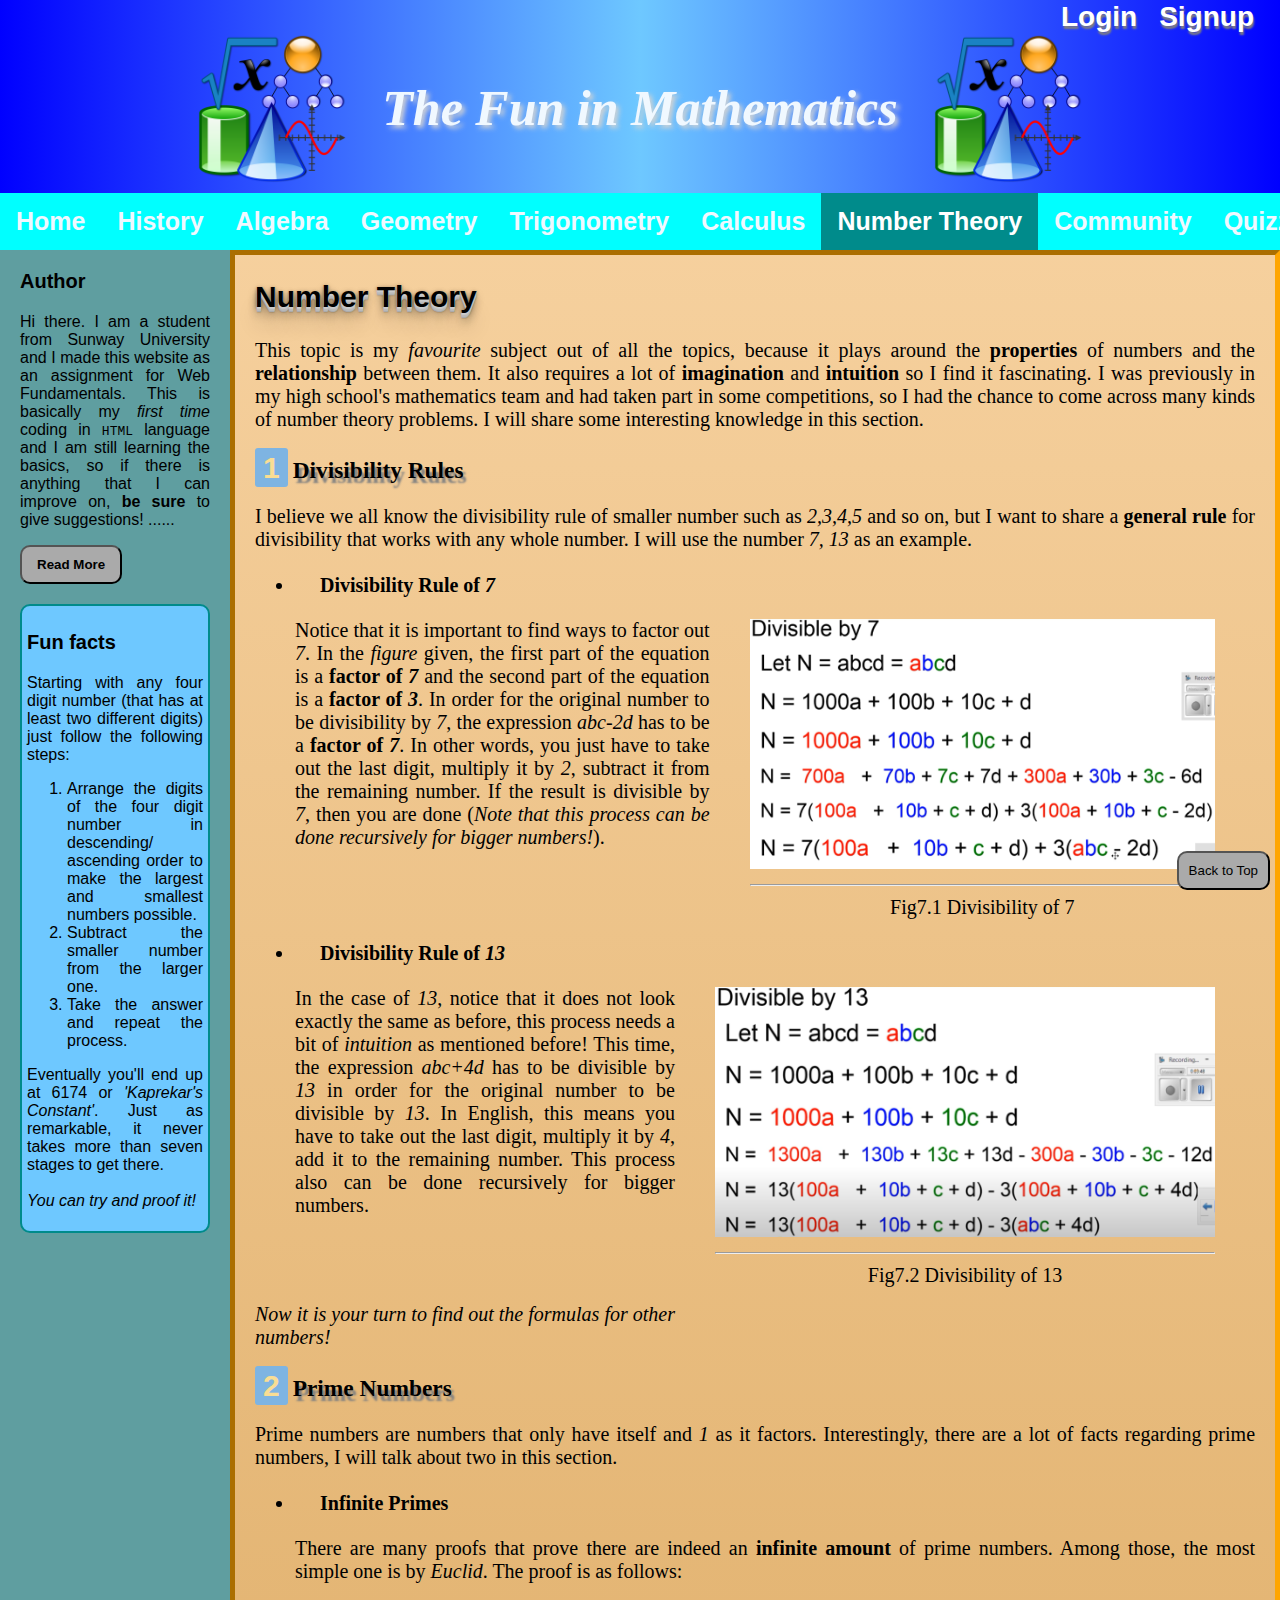
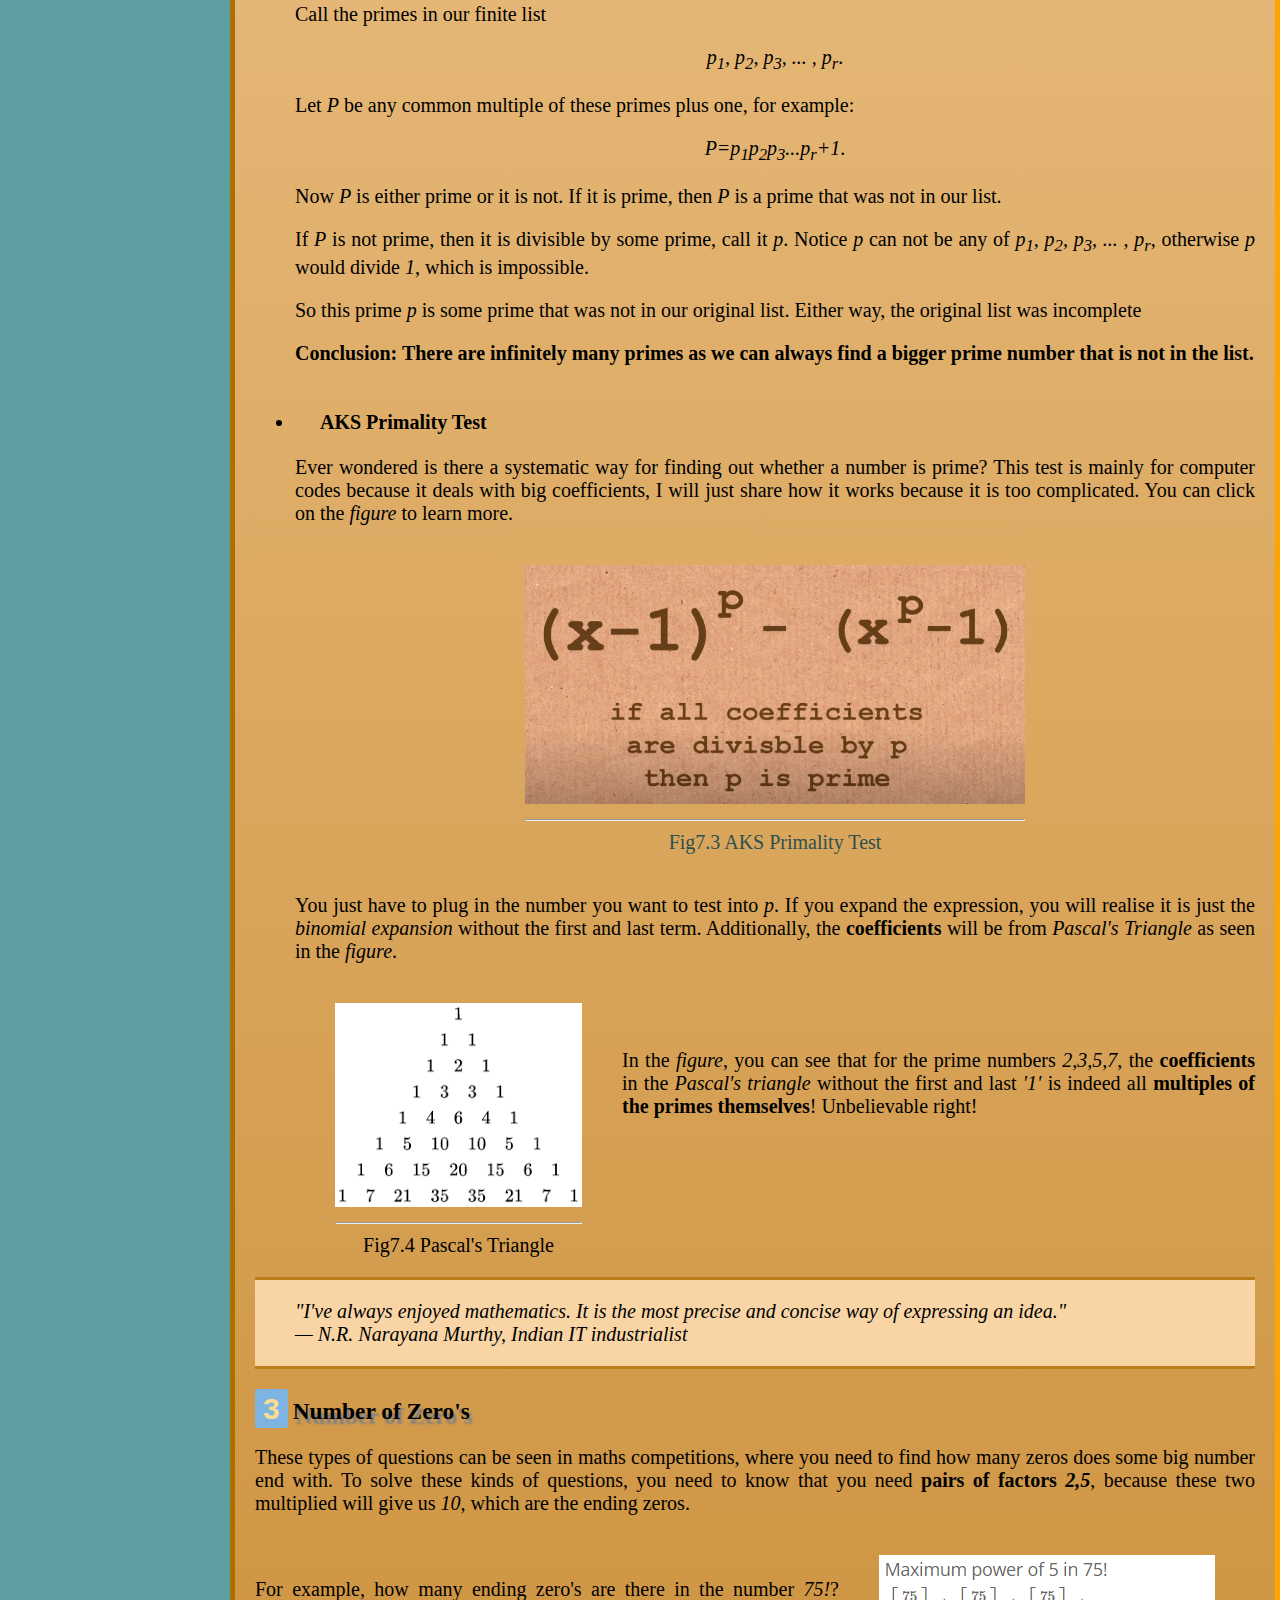
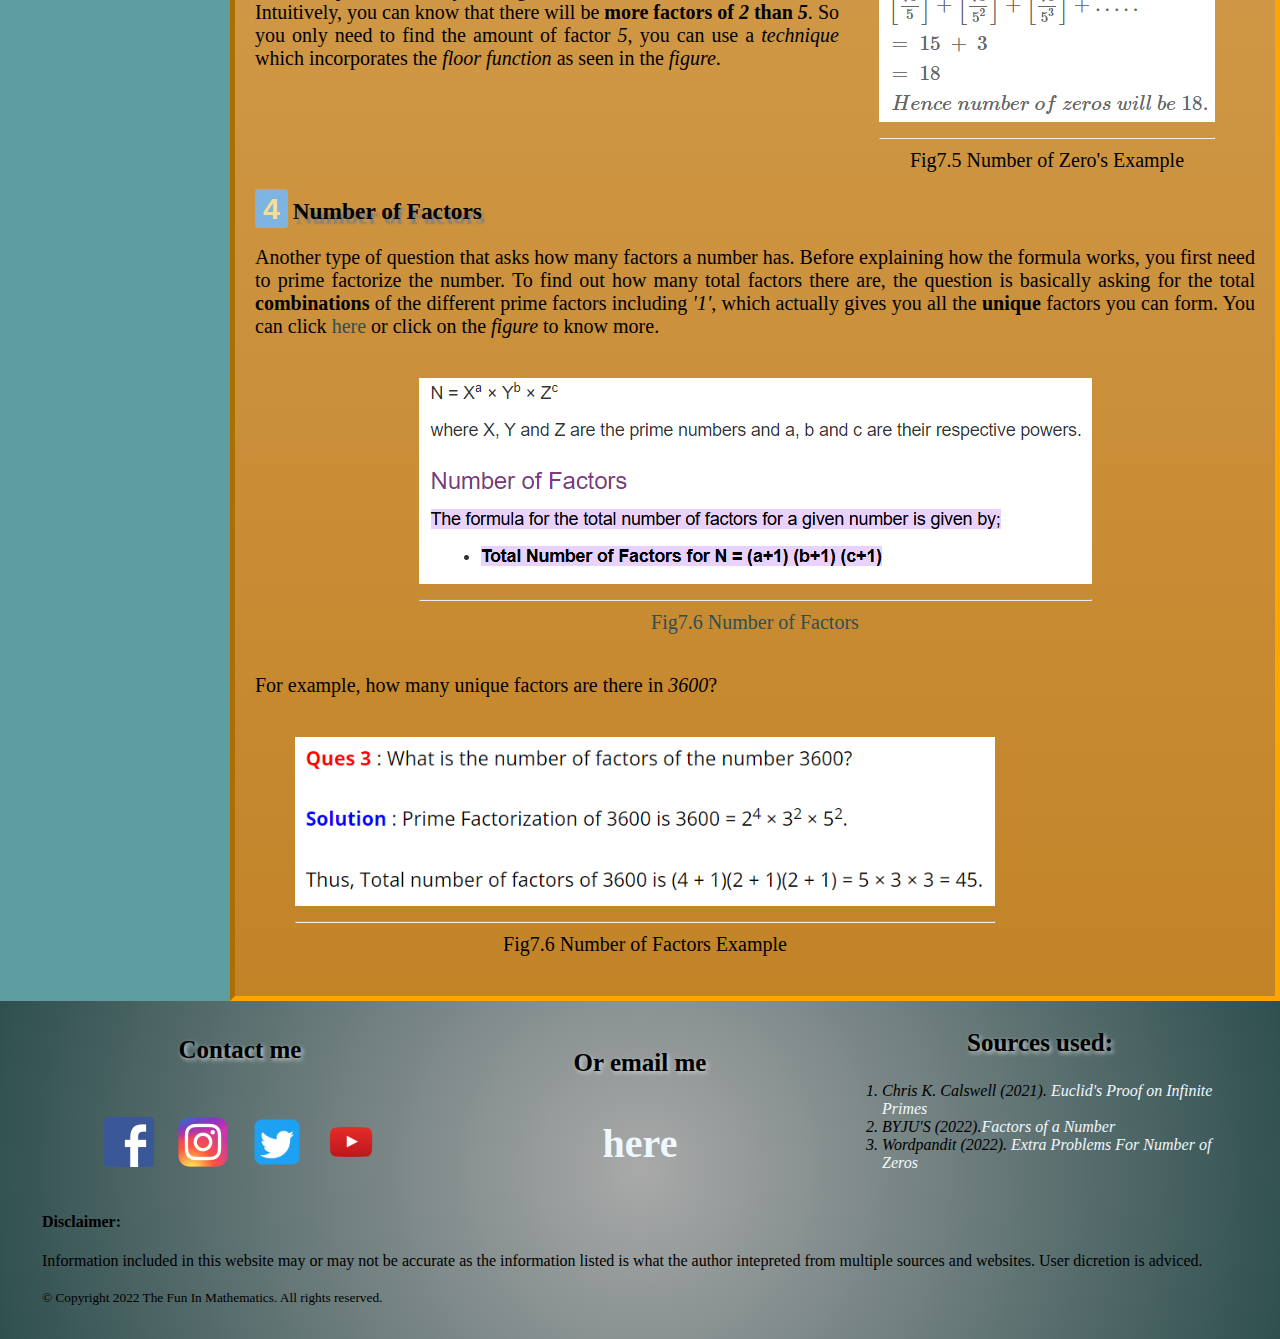
<file: NumberTheory.html>
<!DOCTYPE html>
<html lang="en">
<head>
    <title>The Fun in Mathematics</title>
    <meta charset="utf-8">
    <meta name="viewport" content="width=device-width, initial-scale=1.0">
    <link rel="stylesheet" href="./External CSS/external_css.css">
    <link rel="apple-touch-icon" sizes="180x180" href="./Favicon/apple-touch-icon.png">
    <link rel="icon" type="image/png" sizes="32x32" href="./Favicon/favicon-32x32.png">
    <link rel="icon" type="image/png" sizes="16x16" href="./Favicon/favicon-16x16.png">
    <link rel="manifest" href="./Favicon/site.webmanifest">
</head>
<body>
    <div class="account">
        <div><button id="login">Login</button></div>
        <div><button id="signup">Signup</button></div>
        <div id="welcome"></div><div class="pop" onmouseleave="leavepopup()"><a href="./Account.html"><button id="loginusername"></button></a><span class="popuptext" id="popupmsg">View Account</span></div>
        <div><a href="./index.html"><button id="logout" onclick="logout()">Logout</button></a></div>
    </div>
    <div class="popup" id="popup">
        <div class="close-btn">&times;</div>
        <div class="form">
            <h2>Log In</h2>
            <div class="formheight">
                <div class="form-element">
                    <label for="login-email">Email</label>
                    <input type="email" id="login-email" placeholder="Enter your email" required>
                </div>
                <div class="form-element">
                    <label for="login-password">Password</label>
                    <input type="password" id="login-password" placeholder="Enter your password" required>
                </div>
                <!-- <div class="form-element">
                    <input type="checkbox" id="remember-me">
                    <label for="remember-me">Remember me</label>
                </div> -->
            </div>
            <div>
                <div class="form-element">
                    <div id="login-message">

                    </div>
                    <button onclick="loginfromlogin()" id="signinbutton">Sign in</button>
                </div>
                <div class="form-element">
                    <a href="javascript:void(0)">Forgot password?</a>
                </div>
                <div class="form-element">
                    <a href="javascript:void(0)" id="signuptext">Don't have an account? Sign up here.</a>
                </div>
            </div>
        </div>
    </div>
    <div class="signuppopup">
        <div class="close-btn">&times;</div>
        <div class="form">
            <h2>Sign up</h2>
            <div class="formheight">
                <div class="form-element">
                    <label for="firstname">First Name</label>
                    <input type="text" id="firstname" placeholder="Enter your first name" required>
                </div>
                <div class="form-element">
                    <label for="lastname">Last Name</label>
                    <input type="text" id="lastname" placeholder="Enter your last name" required>
                </div>
                <div class="form-element">
                    <label for="username">User Name</label>
                    <input type="text" id="username" placeholder="Enter your user name" required>
                </div>
                <div class="form-element">
                    <label for="signup-email">Email</label>
                    <input type="email" id="signup-email" placeholder="Enter your email" required>
                </div>
                <div class="form-element">
                    <label for="signup-password">Password</label>
                    <input type="password" id="signup-password" placeholder="Enter your password" required>
                </div>
                <div class="form-element">
                    <label for="confirm-password">Confirm Password</label>
                    <input type="password" id="confirm-password" placeholder="Confirm your password" required>
                </div>
            </div>
            <div class="form-element">
                <div id="error-message">
                    
                </div>
                <button onclick="loginfromsignup()" id="signupbutton">Sign up</button>
            </div>
        </div>
    </div>
    <script src="./Scripts/loginsignup.js"></script>
    <script src="./Scripts/account.js"></script>
    <header>
        <img src="./Media/Nuvola_Math_and_Inf.png" alt="Math Symbols" width="150" height="150"> <h1>The Fun in Mathematics</h1> <img src="./Media/Nuvola_Math_and_Inf.png" alt="Math Symbols" width="150" height="150">
    </header>
    <nav class="sticky">
        <div class="navigation-container">
            <ul id="navscroll" onscroll="scrolltrack()">
                <li class="dropdown">
                    <a href='index.html' class="dropbtn">Home</a>
                    <div class="dropdown-menu" id="dropdownmenu">
                        <a href="index.html?scroll=1#backstory" onclick="offset()">Backstory</a>
                        <a href="index.html?scroll=1#content" onclick="offset()">Content</a>
                        <a href="index.html?scroll=1#purpose" onclick="offset()">Purpose</a>
                    </div>
                </li>
                <li class="dropdown">
                    <a href='History.html' class="dropbtn">History</a>
                    <div class="dropdown-menu" id="dropdownmenu">
                        <a href="History.html?scroll=1#prehistoricmaths" onclick="offset()">Prehistoric Maths</a>
                        <a href="History.html?scroll=1#midcenturymaths" onclick="offset()">Mid Century Maths</a>
                        <a href="History.html?scroll=1#16thcenturymaths" onclick="offset()">16th Century Onwards Mathematics</a>
                    </div>
                </li>
                <li class="dropdown">
                    <a href='Algebra.html' class="dropbtn">Algebra</a>
                    <div class="dropdown-menu" id="dropdownmenu">
                        <a href="Algebra.html?scroll=1#quadraticformula" onclick="offset()">Quadratic Formula</a>
                        <a href="Algebra.html?scroll=1#eulersidentity" onclick="offset()">Euler's Identity</a>
                        <a href="Algebra.html?scroll=1#fundamentalalgebra" onclick="offset()">Fundamental Theorum of Algebra</a>
                    </div>
                </li>
                <li class="dropdown">
                    <a href='Geometry.html' class="dropbtn">Geometry</a>
                    <div class="dropdown-menu" id="dropdownmenu">
                        <a href="Geometry.html?scroll=1#pythagorean" onclick="offset()">Pythagorean Theorum</a>
                        <a href="Geometry.html?scroll=1#heron" onclick="offset()">Heron's Formula</a>
                        <a href="Geometry.html?scroll=1#surfacearea" onclick="offset()">Surface Area &amp; Volume of a Sphere</a>
                    </div>
                </li>
                <li class="dropdown">
                    <a href='Trigonometry.html' class="dropbtn">Trigonometry</a>
                    <div class="dropdown-menu" id="dropdownmenu">
                        <a href="Trigonometry.html?scroll=1#trigonometricidentity" onclick="offset()">Famous Trigonometric Identity</a>
                        <a href="Trigonometry.html?scroll=1#sineandcosinerule" onclick="offset()">Sine &amp; Cosine Rule</a>
                        <a href="Trigonometry.html?scroll=1#theunitcircle" onclick="offset()">The Unit Circle</a>
                    </div>
                </li>
                <li class="dropdown">
                    <a href='Calculus.html' class="dropbtn">Calculus</a>
                    <div class="dropdown-menu" id="dropdownmenu">
                        <a href="Calculus.html?scroll=1#differentiation" onclick="offset()">Differentiation &amp; Integration</a>
                        <a href="Calculus.html?scroll=1#taylor" onclick="offset()">Taylor Series</a>
                        <a href="Calculus.html?scroll=1#lhopitalsrule" onclick="offset()">L'H&ocirc;pital's Rule</a>
                    </div>
                </li>
                <li class="dropdown">
                    <a href='NumberTheory.html' id="active" class="dropbtn"><nobr>Number Theory</nobr></a>
                    <div class="dropdown-menu" id="dropdownmenu">
                        <a href="NumberTheory.html?scroll=1#divisibilityrules" onclick="offset()">Divisibility Rules</a>
                        <a href="NumberTheory.html?scroll=1#primenumbers" onclick="offset()">Prime Numbers</a>
                        <a href="NumberTheory.html?scroll=1#numberofzeros" onclick="offset()">Number of Zero's</a>
                        <a href="NumberTheory.html?scroll=1#numberoffactors" onclick="offset()">Number of Factors</a>
                    </div>
                </li>
                <li><a href='Community.html'>Community</a></li>
                <li><a href='Quizzes.html'>Quizzes</a></li>
            </ul>
        </div>
        <script src="./Scripts/Scrollwheeltrack.js" defer></script>
    </nav>
    <div class="wrapper">
    <aside>
        <!--About author, Fun facts and additional knowledge -->
        <div class="asidesection">
            <h3 class="asideheader"><b>Author</b></h3>
            <p>Hi there. I am a student from Sunway University and I made this website as an assignment for Web Fundamentals.
            This is basically my <em>first time</em> coding in <code>HTML</code> language and I am still learning the basics, so 
            if there is anything that I can improve on, <strong>be sure</strong> to give suggestions&excl; <span id="dots">...... </span>
            </p>
            <div id="more">
                <p>Back when I was young, I always had a <em>massive</em> interest in Mathematics, it seemed like everything in the world
                had to do with the laws of Mathematics. That idea intrigued me so I wanted to know more about the <em>deep</em> secrets of the universe.
                Thanks to my mother, I always had a good number sense and it <em>tremendously</em> helped me a lot in problem solving.
                </p>
                <p>Mathematics is unanimously known as the <strong>most</strong> hated subject among students because of the tiring calculations. I wish
                to change that negative perspective towards Mathematics by talking about the fun within Mathematics, which include the reasons why I 
                love the subject.
                </p>
            </div>
            <button onclick="readmore()" id="readmore-btn">Read More</button>
        </div>
        <script src="./Scripts/Readmore-readless.js"></script>
        <div class="funfact">
            <h3 class="asideheader"><b>Fun facts</b></h3>
            <p>Starting with any four digit number (that has at least two different digits) just follow the following steps:
                <ol>
                    <li>Arrange the digits of the four digit number in descending/ ascending order to make the largest and smallest numbers possible.</li>
                    <li>Subtract the smaller number from the larger one.</li>
                    <li>Take the answer and repeat the process.</li>
                </ol>
                Eventually you'll end up at 6174 or <em>'Kaprekar's Constant'</em>. Just as remarkable, it never takes more than seven stages to get there.<br><br>
                <i>You can try and proof it&excl;</i>
            </p>
        </div>
    </aside>
    <main>
        <!--Main text-->
        <div>
            <h2>Number Theory</h2>
            <p>This topic is my <em>favourite</em> subject out of all the topics, because it plays around the <strong>properties</strong> of numbers and the <strong>relationship</strong> between them. 
            It also requires a lot of <strong>imagination</strong> and <strong>intuition</strong> so I find it fascinating. I was previously in my high school's mathematics team 
            and had taken part in some competitions, so I had the chance to come across many kinds of number theory problems. I will share some interesting knowledge in this section.
            </p>
            <ol>
                <li class="mainordered"><h3 id="divisibilityrules">Divisibility Rules</h3></li>
                <p>I believe we all know the divisibility rule of smaller number such as <var>2,3,4,5</var> and so on, but I want to share a <strong>general rule</strong> for divisibility that 
                works with any whole number. I will use the number <var>7, 13</var> as an example.
                </p>
                <ul>
                    <li><b>Divisibility Rule of <var>7</var></b></li>
                    <figure style="float:right">
                        <img src='./Media/Divisibility7.png' alt="Divisibility of 7" width="auto" height="250"> <hr>
                        <figcaption>Fig7.1 Divisibility of 7</figcaption>
                    </figure>
                    <p>Notice that it is important to find ways to factor out <var>7</var>. In the <em>figure</em> given, the first part of the equation is a <strong>factor of <var>7</var></strong> and 
                    the second part of the equation is a <strong>factor of <var>3</var></strong>. In order for the original number to be divisibility by <var>7</var>, the expression <var>abc-2d</var> 
                    has to be a <strong>factor of <var>7</var></strong>. In other words, you just have to take out the last digit, multiply it by <var>2</var>, subtract it from the remaining number. If the result 
                    is divisible by <var>7</var>, then you are done (<em>Note that this process can be done recursively for bigger numbers&excl;</em>).
                    </p> <br>
                    <li style="clear:right"><b>Divisibility Rule of <var>13</var></b></li>
                    <figure style="float:right">
                        <img src='./Media/Divisibility13.png' alt="Divisibility of 13" width="auto" height="250"> <hr>
                        <figcaption>Fig7.2 Divisibility of 13</figcaption>
                    </figure>
                    <p>In the case of <var>13</var>, notice that it does not look exactly the same as before, this process needs a bit of <em>intuition</em> as mentioned before&excl; This time, 
                    the expression <var>abc+4d</var> has to be divisible by <var>13</var> in order for the original number to be divisible by <var>13</var>. In English, this means you have to take out 
                    the last digit, multiply it by <var>4</var>, add it to the remaining number. This process also can be done recursively for bigger numbers.
                    </p>
                </ul> <br><br>
                <p><i>Now it is your turn to find out the formulas for other numbers&excl;</i>
                </p>
                <li style="clear:right" class="mainordered"><h3 id="primenumbers">Prime Numbers</h3></li>
                <p>Prime numbers are numbers that only have itself and <var>1</var> as it factors. Interestingly, there are a lot of facts regarding prime numbers, I will 
                talk about two in this section.
                </p>
                <ul>
                    <li><b>Infinite Primes</b></li>
                    <p>There are many proofs that prove there are indeed an <strong>infinite amount</strong> of prime numbers. Among those, the most simple one is by <em>Euclid</em>. 
                    The proof is as follows:
                    </p>
                    <p>Call the primes in our finite list</p>
                    <blockquote class="numbertheory"><var>p<sub>1</sub>, p<sub>2</sub>, p<sub>3</sub>, ... , p<sub>r</sub></var>.</blockquote>
                    <p>Let <var>P</var> be any common multiple of these primes plus one, for example:</p>
                    <blockquote class="numbertheory"><var>P=p<sub>1</sub>p<sub>2</sub>p<sub>3</sub>...p<sub>r</sub>+1</var>.</blockquote>
                    <p>Now <var>P</var> is either prime or it is not. If it is prime, then <var>P</var> is a prime that was not in our list.</p>
                    <p>If <var>P</var> is not prime, then it is divisible by some prime, call it <var>p</var>.  Notice <var>p</var> can not be any of <var>p<sub>1</sub>, p<sub>2</sub>, p<sub>3</sub>, ... , p<sub>r</sub></var>, 
                    otherwise <var>p</var> would divide <var>1</var>, which is impossible.</p>
                    <p>So this prime <var>p</var> is some prime that was not in our original list.  Either way, the original list was incomplete</p>
                    <p><b>Conclusion: There are infinitely many primes as we can always find a bigger prime number that is not in the list.</b></p> <br>
                    <li><b>AKS Primality Test</b></li>
                    <p>Ever wondered is there a systematic way for finding out whether a number is prime? This test is mainly for computer codes because it deals with big coefficients, 
                    I will just share how it works because it is too complicated. You can click on the <em>figure</em> to learn more.
                    </p>
                    <div class="fig">
                    <figure>
                        <a href="https://www.youtube.com/watch?v=HvMSRWTE2mI" target="_blank"><img src='./Media/AKS.png' alt="AKS Primality Test" width="300" height="auto"></a> <hr>
                        <figcaption><a href="https://www.youtube.com/watch?v=HvMSRWTE2mI" target="_blank" class="maintexthover">Fig7.3 AKS Primality Test</a></figcaption>
                    </figure>
                    </div>
                    <p>You just have to plug in the number you want to test into <var>p</var>. If you expand the expression, you will realise it is just the <em>binomial expansion</em> without 
                    the first and last term. Additionally, the <strong>coefficients</strong> will be from <em>Pascal's Triangle</em> as seen in the <em>figure</em>.
                    </p>
                    <figure style="float:left">
                        <img src='./Media/Pascal.png' alt="Pascal's Triangle" width="300" height="auto"> <hr>
                        <figcaption>Fig7.4 Pascal's Triangle</figcaption>
                    </figure> <br><br>
                    <p>In the <em>figure</em>, you can see that for the prime numbers <var>2,3,5,7</var>, the <strong>coefficients</strong> in the <em>Pascal's triangle</em> without 
                    the first and last <var>'1'</var> is indeed all <strong>multiples of the primes themselves</strong>&excl; Unbelievable right&excl;
                    </p>
                </ul>
                <div class="quote" style="clear:left">
                <blockquote><cite>
                    "I've always enjoyed mathematics. It is the most precise and concise way of expressing an idea." <br> &mdash; N.R. Narayana Murthy, Indian IT industrialist
                </cite></blockquote>
                </div><br>
                <li class="mainordered"><h3 id="numberofzeros">Number of Zero's</h3></li>
                <p>These types of questions can be seen in maths competitions, where you need to find how many zeros does some big number end with. To solve these kinds of 
                questions, you need to know that you need <strong>pairs of factors <var>2,5</var></strong>, because these two multiplied will give us <var>10</var>, which are the ending zeros.
                </p>
                <figure style="float:right">
                    <img src='./Media/ZeroExample.png' alt="Number of Zero's" width="300" height="auto"> <hr>
                    <figcaption>Fig7.5 Number of Zero's Example</figcaption>
                </figure> <br>
                <p>For example, how many ending zero's are there in the number <var>75!</var>? Intuitively, you can know that there will be <strong>more factors of <var>2</var> than <var>5</var></strong>. 
                So you only need to find the amount of factor <var>5</var>, you can use a <em>technique</em> which incorporates the <em>floor function</em> as seen in the <em>figure</em>. 
                </p>
                <li style="clear:right" class="mainordered"><h3 id="numberoffactors">Number of Factors</h3></li>
                <p>Another type of question that asks how many factors a number has. Before explaining how the formula works, you first need to prime factorize the number. To 
                find out how many total factors there are, the question is basically asking for the total <strong>combinations</strong> of the different prime factors including <var>'1'</var>, which actually 
                gives you all the <strong>unique</strong> factors you can form. You can click <a href="https://www.amansmathsblogs.com/factor-formula-how-to-find-total-number-of-factors-of-any-number/" class="maintexthover">here</a> or click on the <em>figure</em> to know more.
                </p>
                <div class="fig">
                <figure>
                    <a href="https://www.amansmathsblogs.com/factor-formula-how-to-find-total-number-of-factors-of-any-number/" target="_blank"><img src='./Media/FactorExample.png' alt="Number of Factors" height="auto" style="max-width:700px"></a> <hr>
                    <figcaption><a href="https://www.amansmathsblogs.com/factor-formula-how-to-find-total-number-of-factors-of-any-number/" target="_blank" class="maintexthover">Fig7.6 Number of Factors</a></figcaption>
                </figure>
                </div>
                <p>For example, how many unique factors are there in <var>3600</var>?
                </p>
                <figure>
                    <img src='./Media/FactorExample2.png' alt="Number of Factors Example" height="auto" style="max-width:700px"> <hr>
                    <figcaption>Fig7.6 Number of Factors Example</figcaption>
                </figure>
            </ol>
        </div>
        <a href='NumberTheory.html'><button type="button" class="backtotopbutton">Back to Top</button></a>
    </main>
    </div>
    <footer>
        <!--Sources, credits and copyright-->
        <table class="footertable">
            <tr>
                <td class="footersection">
                    <h3>Contact me</h3><br>
                    <a href='https://www.facebook.com/profile.php?id=100005811885824' target="_blank"><img src='./Media/Facebook.png' alt="Facebook" width="50" height="50"  class="footerimg" title="Facebook"></a>
                    <a href="https://www.instagram.com/brianlee305/?hl=en" target="_blank"><img src='./Media/Instagram.png' alt='Instagram' width="50" height="50" class="footerimg" title="Instagram"></a>
                    <a href="https://twitter.com/sSuperRr1" target="_blank"><img src='./Media/Twitter.png' alt="Twitter" width="50" height="50" class="footerimg" title="Twitter"></a>
                    <a href="https://www.youtube.com/channel/UCMUdpRzituT42vZZEcRmmZA" target="_blank"><img src='./Media/Youtube.png' alt="Youtube" width="50" height="50" class="footerimg" title="Youtube"></a>
                </td>
                <td class="footersection">
                    <h3>Or email me </h3><br>
                    <a href="mailto:minecraft2013brian@gmail.com" class="footertext"><b id="emailme">here</b></a>
                </td>
                <td class="footersection">
                    <h3>Sources used:</h3>
                    <cite><ol>
                        <li>Chris K. Calswell (2021). <a href="https://primes.utm.edu/notes/proofs/infinite/euclids.html" target="_blank" class="footertext">Euclid's Proof on Infinite Primes</a></li>
                        <li>BYJU'S (2022).<a href="https://byjus.com/maths/factors-of-a-number/#:~:text=The%20formula%20for%20the%20total,1)%20(c%2B1)" target="_blank" class="footertext">Factors of a Number</a></li>
                        <li>Wordpandit (2022). <a href="https://wordpandit.com/extra-problems-for-number-of-zeros-question-type/" target="_blank" class="footertext">Extra Problems For Number of Zeros</a></li>
                    </ol></cite>
                </td>
            </tr>
            <tr>
                <td colspan="3">
                    <h4>Disclaimer:</h4>
                    Information included in this website may or may not be accurate as the information listed is what the author intepreted from multiple sources and websites. 
                    User dicretion is adviced. <br><br>
                    <small>&copy; Copyright 2022 The Fun In Mathematics. All rights reserved.</small>
                </td>
            </tr>
        </table>
    </footer>
</body>
</html>
</file>
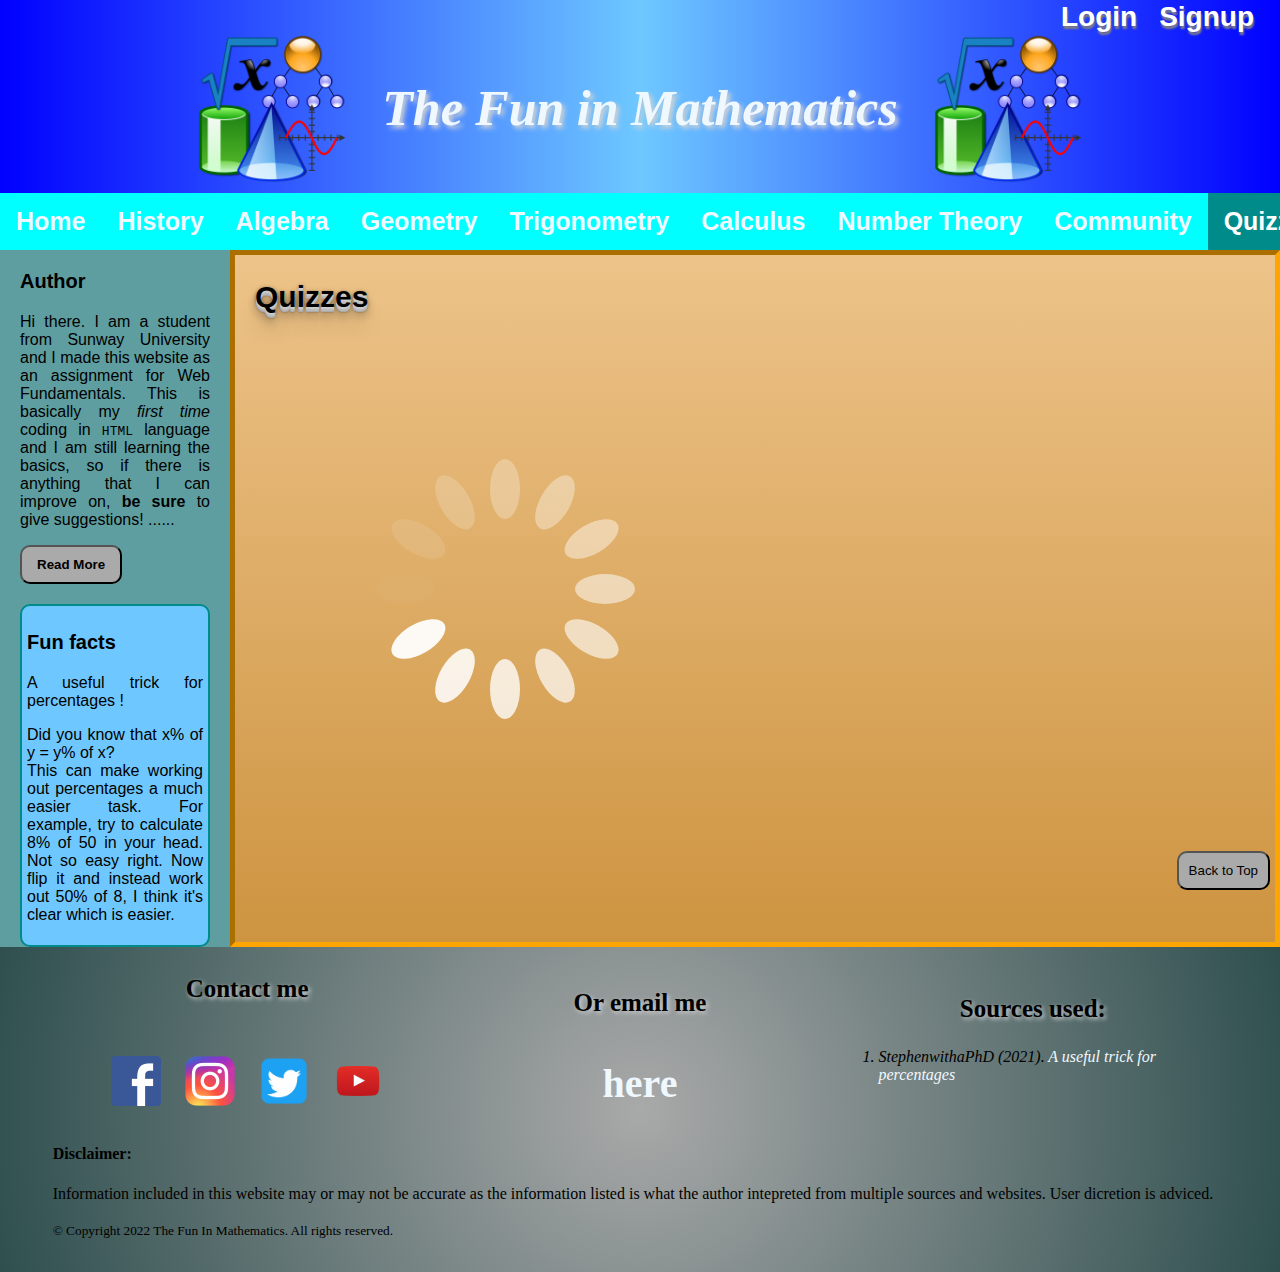
<file: Quizzes.html>
<!DOCTYPE html>
<html lang="en">
<head>
    <title>The Fun in Mathematics</title>
    <meta charset="utf-8">
    <meta name="viewport" content="width=device-width, initial-scale=1.0">
    <link rel="stylesheet" href="./External CSS/external_css.css">
    <link rel="apple-touch-icon" sizes="180x180" href="./Favicon/apple-touch-icon.png">
    <link rel="icon" type="image/png" sizes="32x32" href="./Favicon/favicon-32x32.png">
    <link rel="icon" type="image/png" sizes="16x16" href="./Favicon/favicon-16x16.png">
    <link rel="manifest" href="./Favicon/site.webmanifest">
</head>
<body>
    <div class="account">
        <div><button id="login">Login</button></div>
        <div><button id="signup">Signup</button></div>
        <div id="welcome"></div><div class="pop" onmouseleave="leavepopup()"><a href="./Account.html"><button id="loginusername"></button></a><span class="popuptext" id="popupmsg">View Account</span></div>
        <div><a href="./index.html"><button id="logout" onclick="logout()">Logout</button></a></div>
    </div>
    <div class="popup" id="popup">
        <div class="close-btn">&times;</div>
        <div class="form">
            <h2>Log In</h2>
            <div class="formheight">
                <div class="form-element">
                    <label for="login-email">Email</label>
                    <input type="email" id="login-email" placeholder="Enter your email" required>
                </div>
                <div class="form-element">
                    <label for="login-password">Password</label>
                    <input type="password" id="login-password" placeholder="Enter your password" required>
                </div>
                <!-- <div class="form-element">
                    <input type="checkbox" id="remember-me">
                    <label for="remember-me">Remember me</label>
                </div> -->
            </div>
            <div>
                <div class="form-element">
                    <div id="login-message">

                    </div>
                    <button onclick="loginfromlogin()" id="signinbutton">Sign in</button>
                </div>
                <div class="form-element">
                    <a href="javascript:void(0)">Forgot password?</a>
                </div>
                <div class="form-element">
                    <a href="javascript:void(0)" id="signuptext">Don't have an account? Sign up here.</a>
                </div>
            </div>
        </div>
    </div>
    <div class="signuppopup">
        <div class="close-btn">&times;</div>
        <div class="form">
            <h2>Sign up</h2>
            <div class="formheight">
                <div class="form-element">
                    <label for="firstname">First Name</label>
                    <input type="text" id="firstname" placeholder="Enter your first name" required>
                </div>
                <div class="form-element">
                    <label for="lastname">Last Name</label>
                    <input type="text" id="lastname" placeholder="Enter your last name" required>
                </div>
                <div class="form-element">
                    <label for="username">User Name</label>
                    <input type="text" id="username" placeholder="Enter your user name" required>
                </div>
                <div class="form-element">
                    <label for="signup-email">Email</label>
                    <input type="email" id="signup-email" placeholder="Enter your email" required>
                </div>
                <div class="form-element">
                    <label for="signup-password">Password</label>
                    <input type="password" id="signup-password" placeholder="Enter your password" required>
                </div>
                <div class="form-element">
                    <label for="confirm-password">Confirm Password</label>
                    <input type="password" id="confirm-password" placeholder="Confirm your password" required>
                </div>
            </div>
            <div class="form-element">
                <div id="error-message">
                    
                </div>
                <button onclick="loginfromsignup()" id="signupbutton">Sign up</button>
            </div>
        </div>
    </div>
    <script src="./Scripts/loginsignup.js"></script>
    <script src="./Scripts/account.js"></script>
    <header>
        <img src="./Media/Nuvola_Math_and_Inf.png" alt="Math Symbols" width="150" height="150"> <h1>The Fun in Mathematics</h1> <img src="./Media/Nuvola_Math_and_Inf.png" alt="Math Symbols" width="150" height="150">
    </header>
    <nav class="sticky">
        <div class="navigation-container">
            <ul id="navscroll" onscroll="scrolltrack()">
                <li class="dropdown">
                    <a href='index.html' class="dropbtn">Home</a>
                    <div class="dropdown-menu" id="dropdownmenu">
                        <a href="index.html?scroll=1#backstory" onclick="offset()">Backstory</a>
                        <a href="index.html?scroll=1#content" onclick="offset()">Content</a>
                        <a href="index.html?scroll=1#purpose" onclick="offset()">Purpose</a>
                    </div>
                </li>
                <li class="dropdown">
                    <a href='History.html' class="dropbtn">History</a>
                    <div class="dropdown-menu" id="dropdownmenu">
                        <a href="History.html?scroll=1#prehistoricmaths" onclick="offset()">Prehistoric Maths</a>
                        <a href="History.html?scroll=1#midcenturymaths" onclick="offset()">Mid Century Maths</a>
                        <a href="History.html?scroll=1#16thcenturymaths" onclick="offset()">16th Century Onwards Mathematics</a>
                    </div>
                </li>
                <li class="dropdown">
                    <a href='Algebra.html' class="dropbtn">Algebra</a>
                    <div class="dropdown-menu" id="dropdownmenu">
                        <a href="Algebra.html?scroll=1#quadraticformula" onclick="offset()">Quadratic Formula</a>
                        <a href="Algebra.html?scroll=1#eulersidentity" onclick="offset()">Euler's Identity</a>
                        <a href="Algebra.html?scroll=1#fundamentalalgebra" onclick="offset()">Fundamental Theorum of Algebra</a>
                    </div>
                </li>
                <li class="dropdown">
                    <a href='Geometry.html' class="dropbtn">Geometry</a>
                    <div class="dropdown-menu" id="dropdownmenu">
                        <a href="Geometry.html?scroll=1#pythagorean" onclick="offset()">Pythagorean Theorum</a>
                        <a href="Geometry.html?scroll=1#heron" onclick="offset()">Heron's Formula</a>
                        <a href="Geometry.html?scroll=1#surfacearea" onclick="offset()">Surface Area &amp; Volume of a Sphere</a>
                    </div>
                </li>
                <li class="dropdown">
                    <a href='Trigonometry.html' class="dropbtn">Trigonometry</a>
                    <div class="dropdown-menu" id="dropdownmenu">
                        <a href="Trigonometry.html?scroll=1#trigonometricidentity" onclick="offset()">Famous Trigonometric Identity</a>
                        <a href="Trigonometry.html?scroll=1#sineandcosinerule" onclick="offset()">Sine &amp; Cosine Rule</a>
                        <a href="Trigonometry.html?scroll=1#theunitcircle" onclick="offset()">The Unit Circle</a>
                    </div>
                </li>
                <li class="dropdown">
                    <a href='Calculus.html' class="dropbtn">Calculus</a>
                    <div class="dropdown-menu" id="dropdownmenu">
                        <a href="Calculus.html?scroll=1#differentiation" onclick="offset()">Differentiation &amp; Integration</a>
                        <a href="Calculus.html?scroll=1#taylor" onclick="offset()">Taylor Series</a>
                        <a href="Calculus.html?scroll=1#lhopitalsrule" onclick="offset()">L'H&ocirc;pital's Rule</a>
                    </div>
                </li>
                <li class="dropdown">
                    <a href='NumberTheory.html' class="dropbtn"><nobr>Number Theory</nobr></a>
                    <div class="dropdown-menu" id="dropdownmenu">
                        <a href="NumberTheory.html?scroll=1#divisibilityrules" onclick="offset()">Divisibility Rules</a>
                        <a href="NumberTheory.html?scroll=1#primenumbers" onclick="offset()">Prime Numbers</a>
                        <a href="NumberTheory.html?scroll=1#numberofzeros" onclick="offset()">Number of Zero's</a>
                        <a href="NumberTheory.html?scroll=1#numberoffactors" onclick="offset()">Number of Factors</a>
                    </div>
                </li>
                <li><a href='Community.html'>Community</a></li>
                <li><a href='Quizzes.html' id="active">Quizzes</a></li>
            </ul>
        </div>
        <script src="./Scripts/Scrollwheeltrack.js" defer></script>
    </nav>
    <div class="wrapper">
    <aside>
        <!--About author, Fun facts and additional knowledge -->
        <div class="asidesection">
            <h3 class="asideheader"><b>Author</b></h3>
            <p>Hi there. I am a student from Sunway University and I made this website as an assignment for Web Fundamentals.
            This is basically my <em>first time</em> coding in <code>HTML</code> language and I am still learning the basics, so 
            if there is anything that I can improve on, <strong>be sure</strong> to give suggestions&excl; <span id="dots">...... </span>
            </p>
            <div id="more">
                <p>Back when I was young, I always had a <em>massive</em> interest in Mathematics, it seemed like everything in the world
                had to do with the laws of Mathematics. That idea intrigued me so I wanted to know more about the <em>deep</em> secrets of the universe.
                Thanks to my mother, I always had a good number sense and it <em>tremendously</em> helped me a lot in problem solving.
                </p>
                <p>Mathematics is unanimously known as the <strong>most</strong> hated subject among students because of the tiring calculations. I wish
                to change that negative perspective towards Mathematics by talking about the fun within Mathematics, which include the reasons why I 
                love the subject.
                </p>
            </div>
            <button onclick="readmore()" id="readmore-btn">Read More</button>
        </div>
        <script src="./Scripts/Readmore-readless.js"></script>
        <div class="funfact">
            <h3 class="asideheader"><b>Fun facts</b></h3>
            <p>A useful trick for percentages &excl;
            </p>
            <p>Did you know that x% of y = y% of x? <br>
            This can make working out percentages a much easier task. For example, try to calculate 8% of 50 in your head. Not so easy right. Now flip it and instead work out 50% of 8, I think it's clear which is easier. <br>
            </p>
        </div>
    </aside>
    <main>
        <!--Main text-->
        <h2>Quizzes</h2>
        <img src="./Media/Spinner-1s-200px.svg" style="background-color:rgba(255,255,255,0)">
        <a href='Quizzes.html'><button type="button" class="backtotopbutton">Back to Top</button></a>
    </main>
    </div>
    <footer>
        <!--Sources, credits and copyright-->
        <table class="footertable">
            <tr>
                <td class="footersection">
                    <h3>Contact me</h3><br>
                    <a href='https://www.facebook.com/profile.php?id=100005811885824' target="_blank"><img src='./Media/Facebook.png' alt="Facebook" width="50" height="50"  class="footerimg" title="Facebook"></a>
                    <a href="https://www.instagram.com/brianlee305/?hl=en" target="_blank"><img src='./Media/Instagram.png' alt='Instagram' width="50" height="50" class="footerimg" title="Instagram"></a>
                    <a href="https://twitter.com/sSuperRr1" target="_blank"><img src='./Media/Twitter.png' alt="Twitter" width="50" height="50" class="footerimg" title="Twitter"></a>
                    <a href="https://www.youtube.com/channel/UCMUdpRzituT42vZZEcRmmZA" target="_blank"><img src='./Media/Youtube.png' alt="Youtube" width="50" height="50" class="footerimg" title="Youtube"></a>
                </td>
                <td class="footersection">
                    <h3>Or email me </h3><br>
                    <a href="mailto:minecraft2013brian@gmail.com" class="footertext"><b id="emailme">here</b></a>
                </td>
                <td class="footersection">
                    <h3>Sources used:</h3>
                    <cite><ol>
                        <li>StephenwithaPhD (2021). <a href="https://www.cantorsparadise.com/14-interesting-math-facts-3dd5ae820969#:~:text=III)%20A%20useful%20trick%20for%20percentages." target="_blank" class="footertext">A useful trick for percentages</a></li>
                    </ol></cite>
                </td>
            </tr>
            <tr>
                <td colspan="3">
                    <h4>Disclaimer:</h4>
                    Information included in this website may or may not be accurate as the information listed is what the author intepreted from multiple sources and websites. 
                    User dicretion is adviced. <br><br>
                    <small>&copy; Copyright 2022 The Fun In Mathematics. All rights reserved.</small>
                </td>
            </tr>
        </table>
    </footer>
</body>
</html>
</file>
<file: External CSS/external_css.css>
header{
        background: #0000FF;
        background: -moz-linear-gradient(left, #0000FF 0%, #6EC8FF 50%, #0000FF 100%);
        background: -webkit-linear-gradient(left, #0000FF 0%, #6EC8FF 50%, #0000FF 100%);
        background: linear-gradient(to right, #0000FF 0%, #6EC8FF 50%, #0000FF 100%);
        display:flex;
        justify-content: center;
        align-items: center;
        padding-top: 23px;
}

header img{
        display:inline-block;
        padding:10px
}

header h1{
        display:inline-block;
        text-shadow:3px 3px 5px lightgray;
        color:aliceblue;
        font-size: 50px;
        font-family: Georgia, 'Times New Roman', Times, serif;
        font-style: italic;
        padding: 0px 25px;
        text-align: center;
}

body{
        background: #F9D5A5;
        background: -moz-linear-gradient(top, #F9D5A5 0%, #BE7D1D 100%);
        background: -webkit-linear-gradient(top, #F9D5A5 0%, #BE7D1D 100%);
        background: linear-gradient(to bottom, #F9D5A5 0%, #BE7D1D 100%);
        margin:0px;
        padding:0px;
        text-align: justify;
}

nav{
        background-color: aqua;
}

.navigation-container{
        max-width: fit-content;
        margin: 0 auto;
}

nav ul{
        width:100%;
        list-style-type: none;
        margin: 0px;
        padding: 0px;
        /* background-color: aqua; */
        display: flex;
        flex-direction: row;
        overflow-x: auto;
        box-sizing: border-box;
}

nav li{
        float: left;
        display: inline;
        margin: 0px;
        font-size: 25px;
        font-weight: bold;
        font-family: 'Segoe UI', Tahoma, Geneva, Verdana, sans-serif;
}

nav li a,
.dropbtn{
        transition: all 0.2s;
        display: inline-block;
        color:white;
        text-align: center;
        padding: 14px 16px;
        text-decoration: none;
}

.dropdown{
        display: inline-block;
}

.dropdown-menu{
        display: none;
        position: absolute;
        top: 100%;
        padding: 10px;
        border-radius: 5px;
        box-shadow: 0px 2px 10px rgba(0,0,0,.2);
        background-color: #6EC8FF;
        z-index: 1;
        font-size: 15px;
        opacity: 0;
        transition: opacity 0.2s ease-in-out, display 0.2s ease-in-out;
}

.dropdown-menu a{
        color:aliceblue;
        padding: 12px 16px;
        text-decoration: none;
        display: block;
        text-align: left;
}

.dropdown-menu a:hover {
        background-color: #6EC8FF;
}

.dropdown:hover .dropdown-menu{
        display: block;
        opacity: 1;
}

nav li a:link{
        color:aliceblue;
}

nav li a:hover,
.dropdown:hover .dropbtn{
        color:lightblue;
        background-color: white;
}

#active{
        margin: 0px;
        transition: all 0.2s;
        font-size: 25px;
        font-weight:bold;
        color:white;
        background-color: darkcyan;

}

aside{
        padding-left: 20px;
        padding-right: 20px;
        float:left;
        height:100%;
        background-color:cadetblue;
}

.wrapper{
        display: grid;
        grid-template-columns: 230px auto;
}

footer{
        clear:both;
        display:flex;
        flex-wrap: nowrap;
        background: rgb(169,169,169);
        background: radial-gradient(circle, rgba(169,169,169,1) 0%, rgba(47,79,79,1) 100%);
}

.sticky{
        position:sticky;
        top: -1px;
        z-index: 10;
}

.backtotopbutton{
        z-index: 100;
        background-color: #aaa;
        border-radius: 10px;
        margin-bottom: 5px;
        transition: all 0.2s;
        size: 30px;
        padding: 10px;
        position: fixed;
        right: 10px;
        bottom: 5px;
}

.backtotopbutton:hover{
        color:white;
        background-color: black;
        cursor: pointer;
}

.footersection{
        width: 33%;
        text-align: center;
}

.footersection ol{
        margin-right: 3%;
}

.footertable{
        margin:auto;
        margin-bottom: 30px;
}

footer h3{
        font-family: Cambria, Cochin, Georgia, Times, 'Times New Roman', serif;
        font-weight: bold;
        font-size: 25px;
        text-shadow:2px 2px 4px lightgray;
}

footer li{
        font-family: 'Times New Roman', Times, serif;
        text-align: left;
}

.footerimg{
        margin: 10px;
        transition: all 0.2s;
}

.footerimg:hover{
        outline: 2px solid black;
        background-color: lightgray;
        border-radius: 10px;
}

.footertext{
        text-decoration: none;
        color:aliceblue;
}

.footertext:hover{
        border-bottom: 2px solid black;
        color:white;
}

#emailme{
        font-size: 40px;
}

main{
        padding-left: 20px;
        padding-right: 20px;
        border: 5px inset orange;
        font-family: Georgia, 'Times New Roman', Times, serif;
        font-size: 20px;
        overflow: hidden;
}

main ol{
        padding-left: 0;
}

main h2{
        font-size: 30px;
        font-family:Verdana, Geneva, Tahoma, sans-serif;
        text-shadow: 0 1px 0 #CCCCCC, 0 2px 0 #c9c9c9, 0 3px 0 #bbb, 0 4px 0 #b9b9b9, 0 5px 0 #aaa, 0 6px 1px rgba(0,0,0,.1), 0 0 5px rgba(0,0,0,.1), 0 1px 3px rgba(0,0,0,.3), 0 3px 5px rgba(0,0,0,.2), 0 5px 10px rgba(0,0,0,.25), 0 10px 10px rgba(0,0,0,.2), 0 20px 20px rgba(0,0,0,.15);
}

main li h3{
        display: inline;
}

main h3{
        text-shadow: grey 3px 5px 2px;
}

main a{
        text-decoration: none;
        color:rgb(47,79,79)
}

.maintexthover:hover{
        transition: all 0.2s;
        border-bottom: 3px solid black;
        color:antiquewhite
}

main img{
        background-color: antiquewhite;
        transition: all 0.2s;
        max-width: 500px;
        width: 100%;
}


main a img:hover{
        outline: 5px inset red;
}

main ul li {
        list-style-type: disc;
        position: relative;
        padding: 3px 0 2px 25px;
}

.mainordered{
        list-style-type: none;
        counter-increment: item;
}

.mainordered::before {
        content: counter(item);
        margin-right: 5px;
        font-size: 150%;
        background-color: #7eb4e2;
        color: #f9dd94;
        font-weight: bold;
        padding: 3px 8px;
        border-radius: 3px;
        font-family: 'Franklin Gothic Medium', 'Arial Narrow', Arial, sans-serif;
}

.quote{
        margin:0;
        border-top: 3px solid #BE7D1D;
        border-bottom: 3px solid #BE7D1D;
        background-color: #F9D5A5;
}

.asidesection{
        font-family:'Segoe UI', Tahoma, Geneva, Verdana, sans-serif; 
}

.asideheader{
        font-size: 20px;
        font-family: Verdana, Geneva, Tahoma, sans-serif
}

.funfact{
        margin-top: 20px;
        border:2px solid darkcyan;
        border-radius: 10px;
        background-color: #6EC8FF;
        font-family:'Segoe UI', Tahoma, Geneva, Verdana, sans-serif; 
        padding: 5px;
}

figure{
        display: inline-block;
}

figcaption{
        text-align: center;
}

.homeul{
        list-style-type: none;
}

.homeli{
        display: inline-block;
        width: 350px;
        padding-bottom: 10px;
        margin: 10px;
        text-align: center;
        font-family: Georgia,serif;
}

.fig{
        text-align: center;
}

.trig{
        text-align: center;
        background-color: white;
}

.numbertheory{
        text-align: center;
}

aside button{
        outline: none;
        padding: 10px 15px;
        font-weight: bolder;
        background-color: #aaa;
        border-radius: 10px;
        transition: all 0.2s;
}

aside button:hover{
        color:white;
        background-color: black;
        cursor: pointer;
}

#more{
        display: none;
}

.specialfixedwidth{
        max-width: 500px;
}

.account{
        display: flex;
        gap: 10px;
        position: absolute;
        top: 0;
        right: 0px;
}

#loginusername{
        text-overflow: ellipsis;
        white-space: nowrap;
        overflow: hidden;
        max-width: 500px;
}

.account button:hover{
        color: gray;
        text-shadow:black 1px 3px 2px;
}
        
.account button,
#welcome{
        border: none;
        background-color: rgba(0,0,0,0);
        color: white;
        font-size: 28px;
        font-weight: 550;
        font-family: 'Gill Sans', 'Gill Sans MT', Calibri, 'Trebuchet MS', sans-serif;
        cursor: pointer;
        text-shadow: gray 1px 3px 2px;
}

#welcome{
        cursor:default;
}

.popup,
.signuppopup,
.accountdetails{
        box-sizing: border-box;
        z-index: 200;
        background-color: white;
        position: fixed;
        top: -150%;
        left: 50%;
        opacity: 0;
        transform: translate(-50%, -50%);
        width: 380px;
        padding: 20px 30px;
        outline: 1px solid black;
        box-shadow: 2px 2px 5px 5px rgba(0,0,0,.2);
        border-radius: 10px;
        font-family: 'Gill Sans', 'Gill Sans MT', Calibri, 'Trebuchet MS', sans-serif;
        transition: top 0s ease-in-out, opacity 0.3s ease-in-out, transform 0.3s ease-in-out;
}

.popup.active,
.signuppopup.active,
.accountdetails.active{
        top: 50%;
        opacity: 1;
        transform: translate(-50%, -50%);
        transition: top 0s ease-in-out, opacity 0.3s ease-in-out, transform 0.3s ease-in-out;
}

.popup .close-btn,
.signuppopup .close-btn,
.accountdetails .close-btn{
        display: flex;
        position: absolute;
        top: 10px;
        right: 10px;
        width: 15px;
        height: 15px;
        background: #888;
        color: #eee;
        justify-content: center;
        align-items: center;
        border-radius: 50%;
        cursor: pointer;
}

.popup .form h2,
.signuppopup .form h2{
        font-weight: bold;
        text-align: center;
        margin: 10px 0px 20px;
}

.popup .form .form-element,
.signuppopup .form .form-element{
        margin: 15px 0px;
}

.popup .form .form-element label,
.signuppopup .form .form-element label{
        font-size: 20px;
        color: #222;
}

.popup .form .form-element input[type="text"],
.popup .form .form-element input[type="password"],
.popup .form .form-element input[type="email"],
.signuppopup .form .form-element input[type="text"],
.signuppopup .form .form-element input[type="password"],
.signuppopup .form .form-element input[type="email"]{
        margin-top: 5px;
        display: block;
        width: 90%;
        padding: 10px;
        border: 2px solid #aaa;
        outline: none;
}

.popup .form .form-element button,
.signuppopup .form .form-element button{
        width: 100%;
        outline: none;
        border-radius: 8px;
        background-color: #222;
        color: #f5f5f5;
        height: 40px;
        font-size: 15px;
        cursor: pointer;
}

.popup .form .form-element a,
.signuppopup .form .form-element a{
        text-decoration: none;
        display: block;
        text-align: right;
        font-size: 16px;
        color: #1a79ca;
        font-weight: bold;
}

.pop .popuptext{
        visibility: hidden;
        width: 160px;
        background-color: white;
        color: #222;
        font-weight: bold;
        font-family: 'Gill Sans', 'Gill Sans MT', Calibri, 'Trebuchet MS', sans-serif;
        text-align: center;
        text-shadow: #999 1px 3px 2px;
        box-shadow: 2px 2px 5px 5px rgba(0,0,0,.2);
        border-radius: 6px;
        padding: 8px 0;
        position: absolute;
        z-index: 1000;
        top: 125%;
        left: 50%;
        margin-left: -80px;
        cursor: default;
}

.pop .popuptext::after {
        content: "";
        position: absolute;
        bottom: 100%;
        left: 70%;
        margin-left: -5px;
        border-width: 5px;
        border-style: solid;
        border-color: white transparent transparent transparent;
}

.pop .show{
        visibility: visible;
        -webkit-animation: fadeIn 1s;
        animation: fadeIn 1s;
}

@-webkit-keyframes fadeIn{
        from {opacity: 0;} 
        to {opacity: 1;}
}
      
@keyframes fadeIn{
        from {opacity: 0;}
        to {opacity:1 ;}
}

#signupbutton{
        margin-top: 8px;
        margin-bottom: -20px;
}

#error-message{
        color: darkred;
}

@media screen and (max-width: 1345px){
        .dropdown-menu{
                transform: translateY(-17px);
        }        
}

@media screen and (max-width: 732px){
        header img{
                display: none;
        }
        
        header{
                overflow: hidden;
        }
        
        aside{
                display: block;
        }

        .funfact,
        aside button{
                margin-bottom: 10px;
        }

        .wrapper{
                display: block;
                margin: 0;
        }

        .homeul{
                display: flex;
                flex-direction: column;
                align-items: center;
                flex-basis: 50%;
                margin:0;
                padding:0;
        }
}

@media screen and (max-height: 650px){
        .signuppopup.active{
                height: 99%;
                bottom: 10px;
        }

        .signuppopup .form{
                height: 100%;
                display: flex;
                flex-direction: column;    
        }

        .signuppopup .formheight{
                height: 100%;
                overflow: auto;
                display: flex;
                flex-direction: column;
                overflow-y: auto;
        }   
}

@media screen and (max-width: 660px){
        table{
                display: flex;
                flex-direction: column;
                flex-wrap: nowrap;
                width: 90%;
                margin: 0 auto;
                justify-content: center;
                align-items: center;
        }

        tr{
                flex: 1 0 300px;
                display: block;
        }

        td{
                display: block;
                min-width: 90%;
                margin: auto;
        }
}

@media screen and (max-height: 390px){
        #popup.active{
                height: 99%;
                bottom: 10px;
        }

        #popup .form{
                height: 100%;
                display: flex;
                flex-direction: column;    
        }

        #popup .formheight{
                height: 100%;
                overflow: auto;
                display: flex;
                flex-direction: column;
                overflow-y: auto;
        }
}

@media screen and (max-width: 365px){
        .account button,
        #welcome,
        #logout{
                font-size: 25px;
        }

        .account{
                right: 4px;
        }
}
</file>
